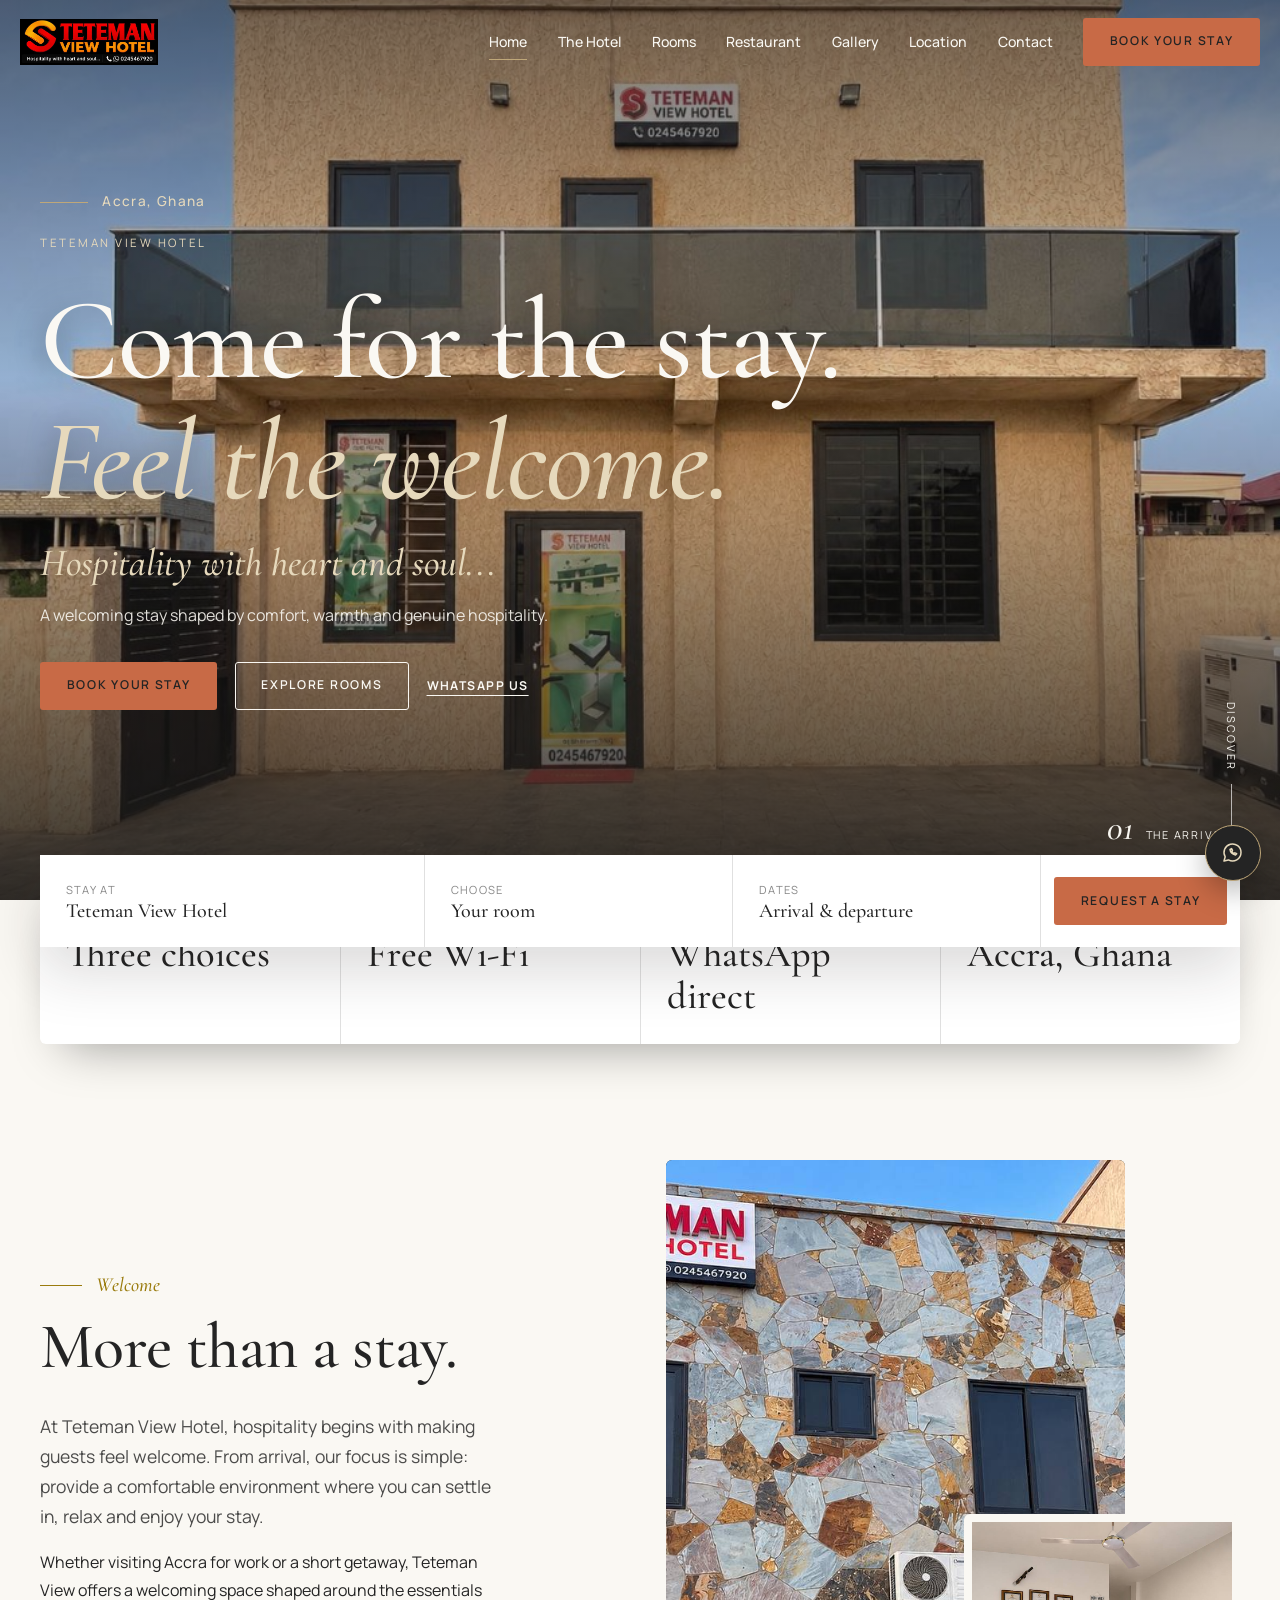
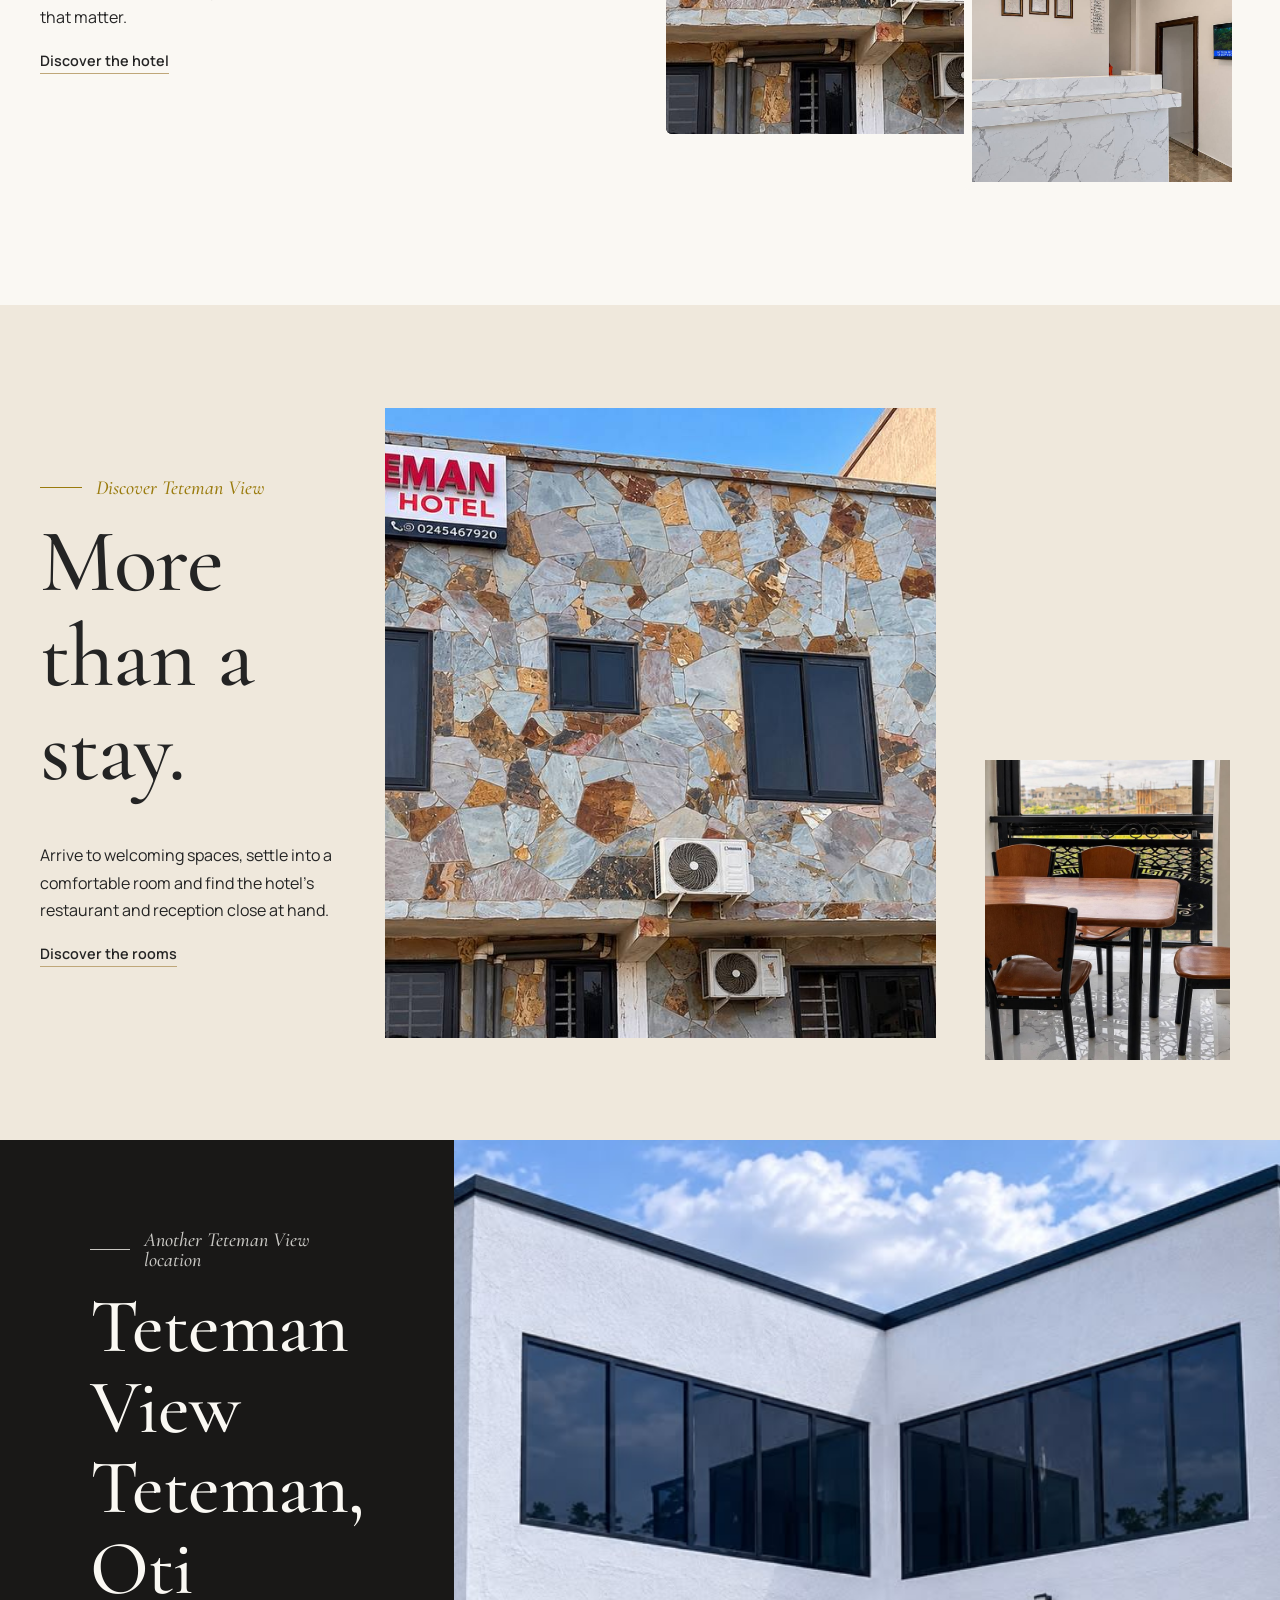
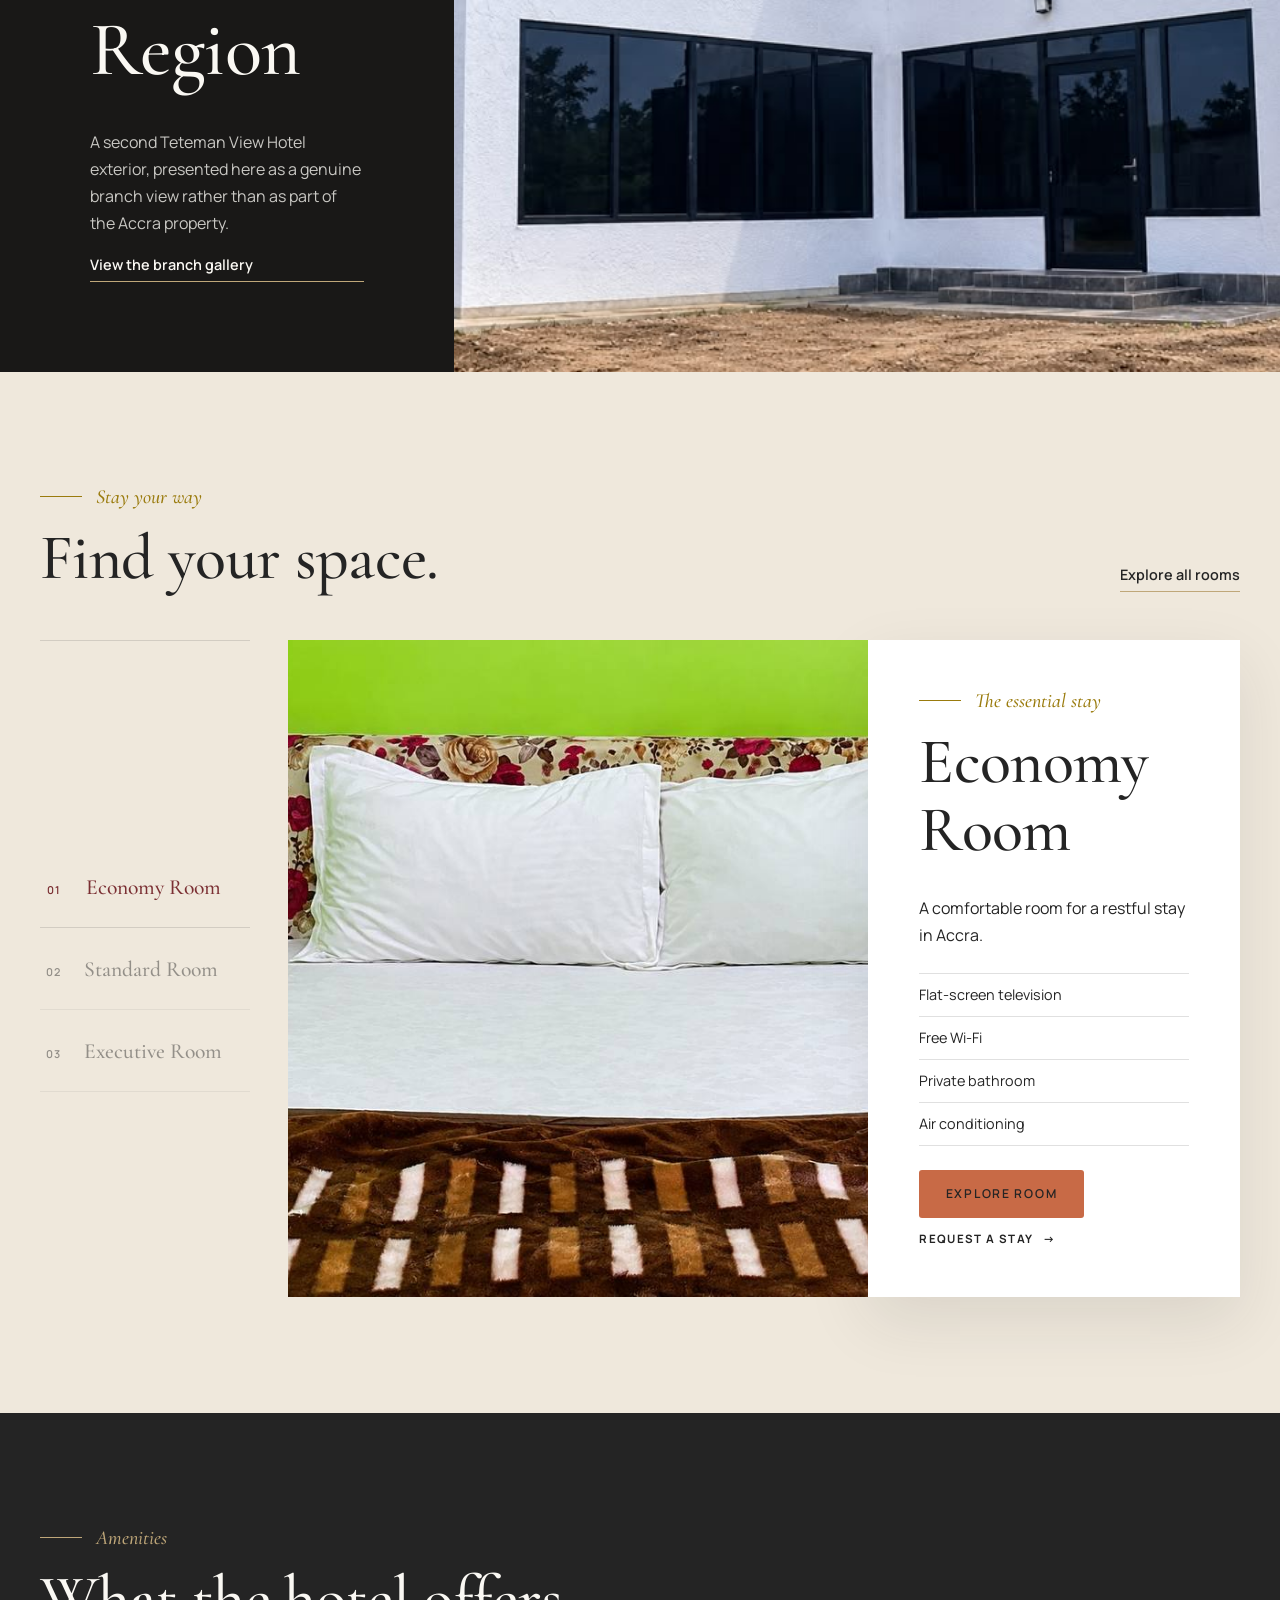
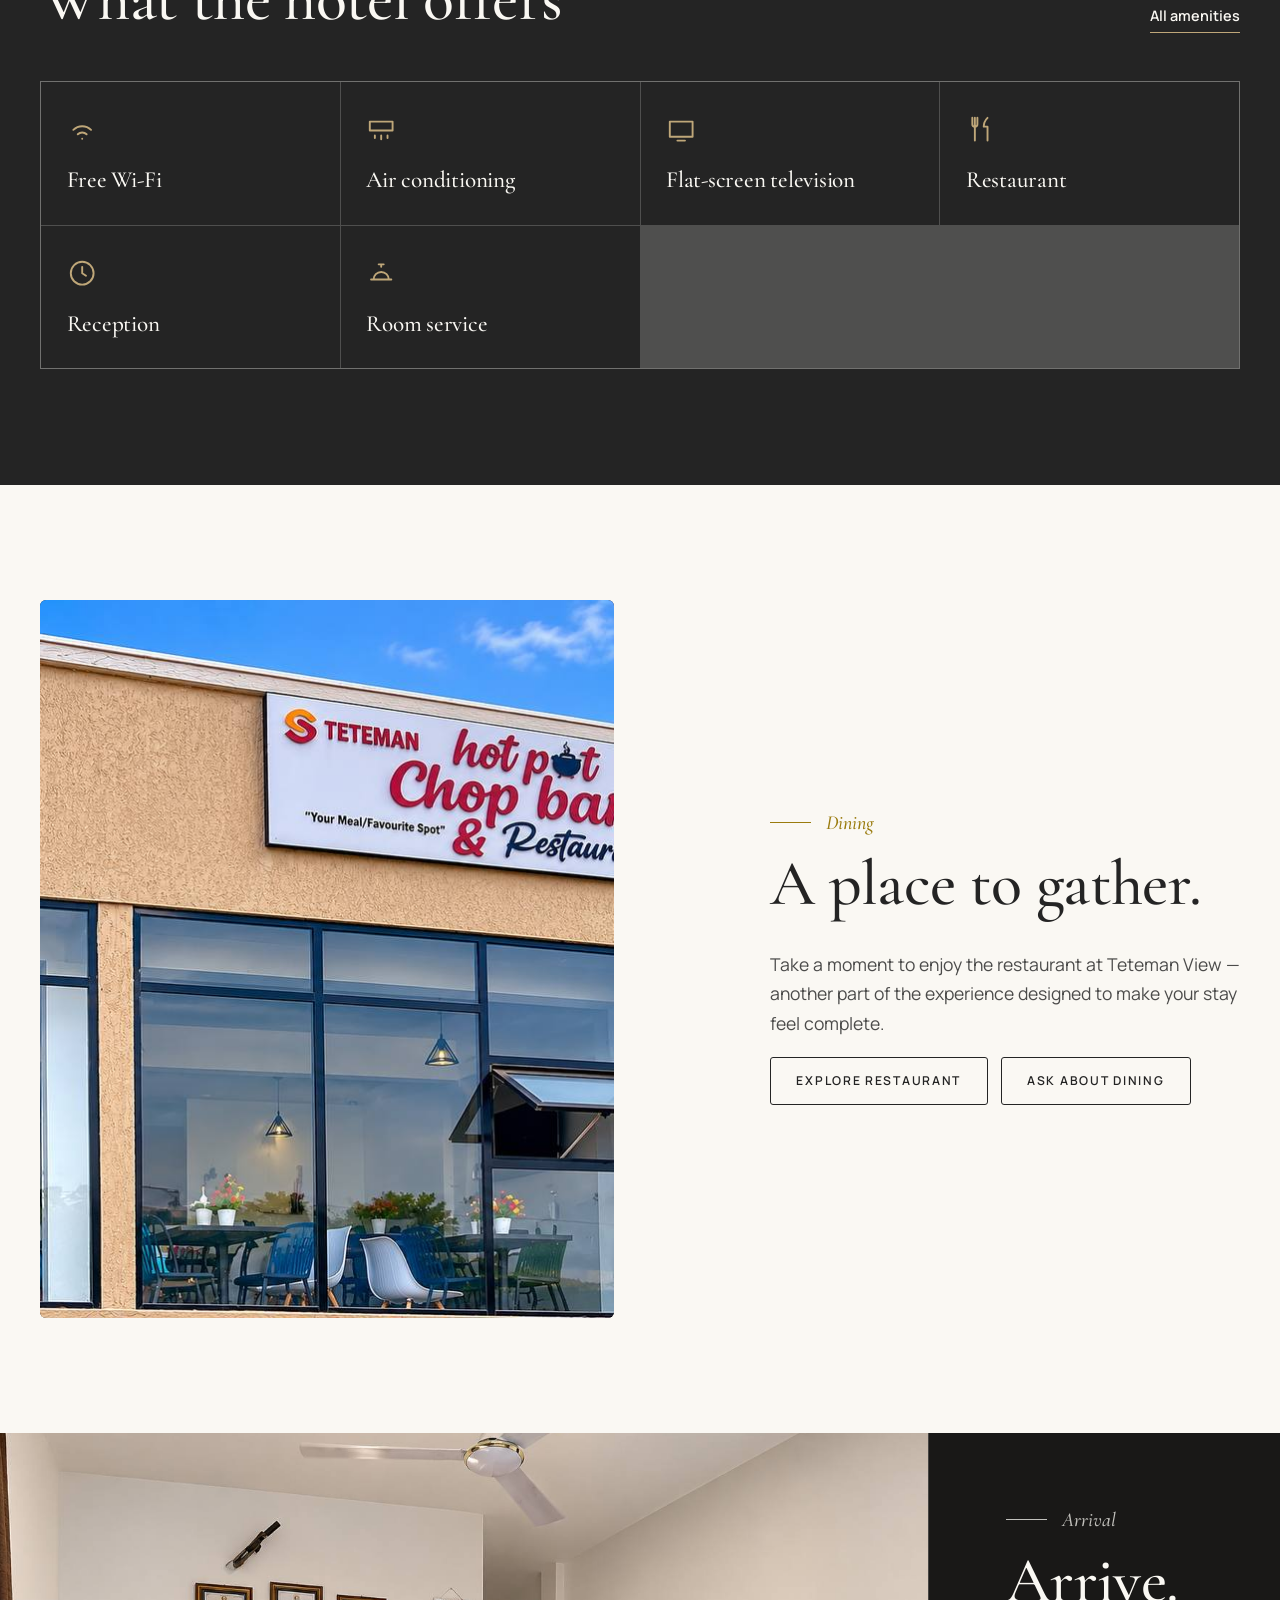
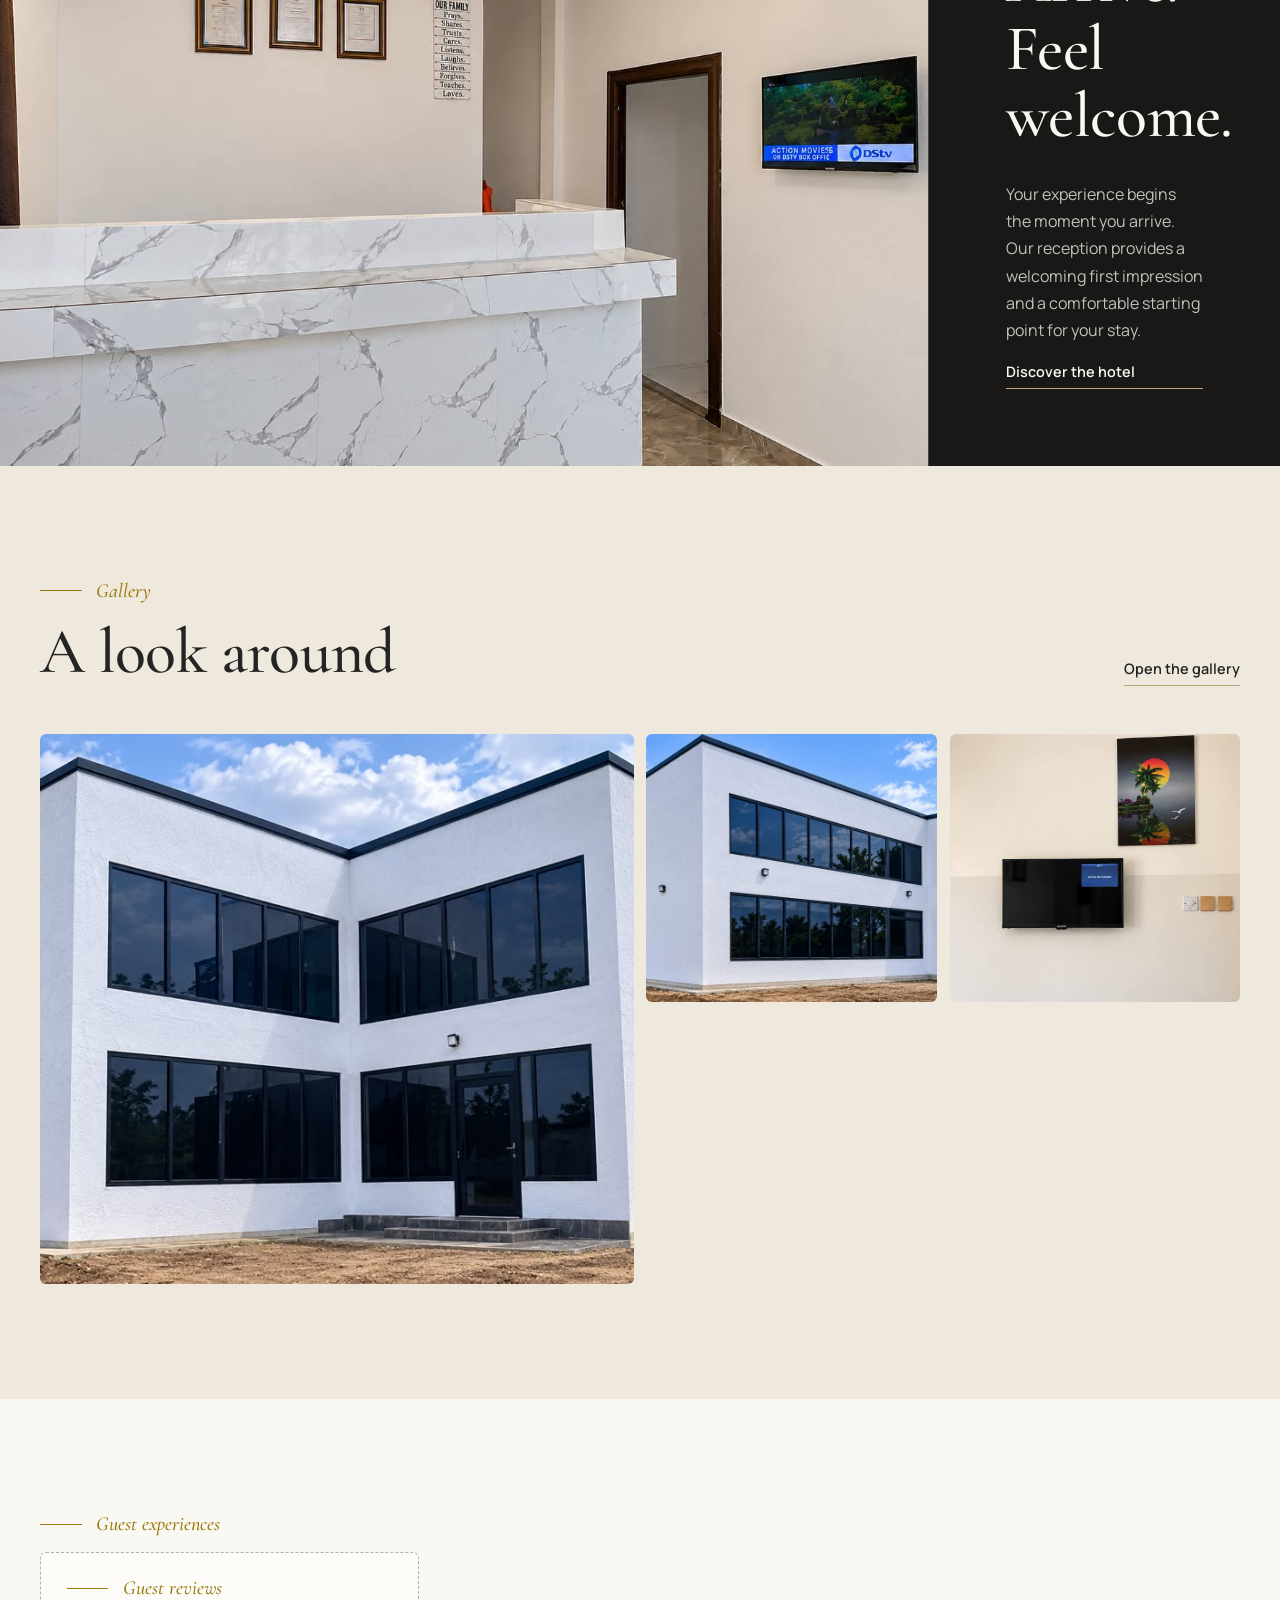
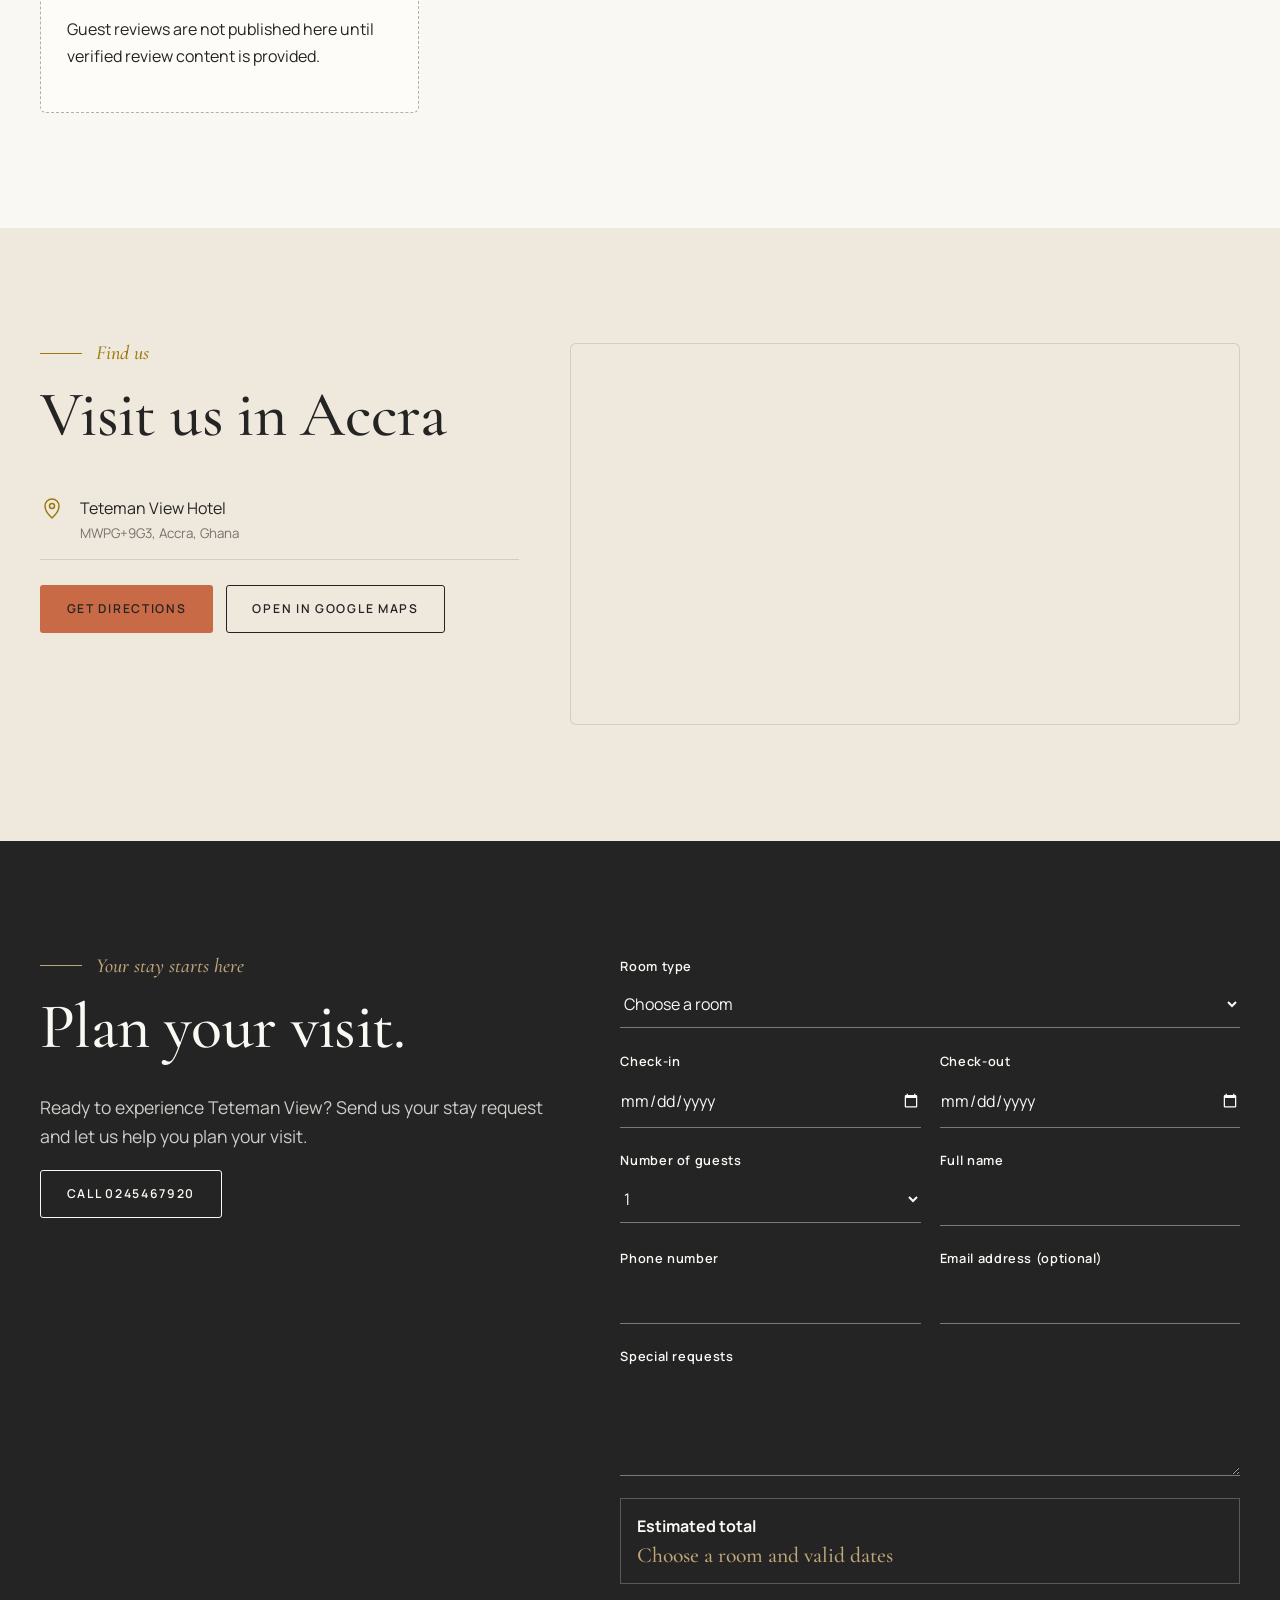
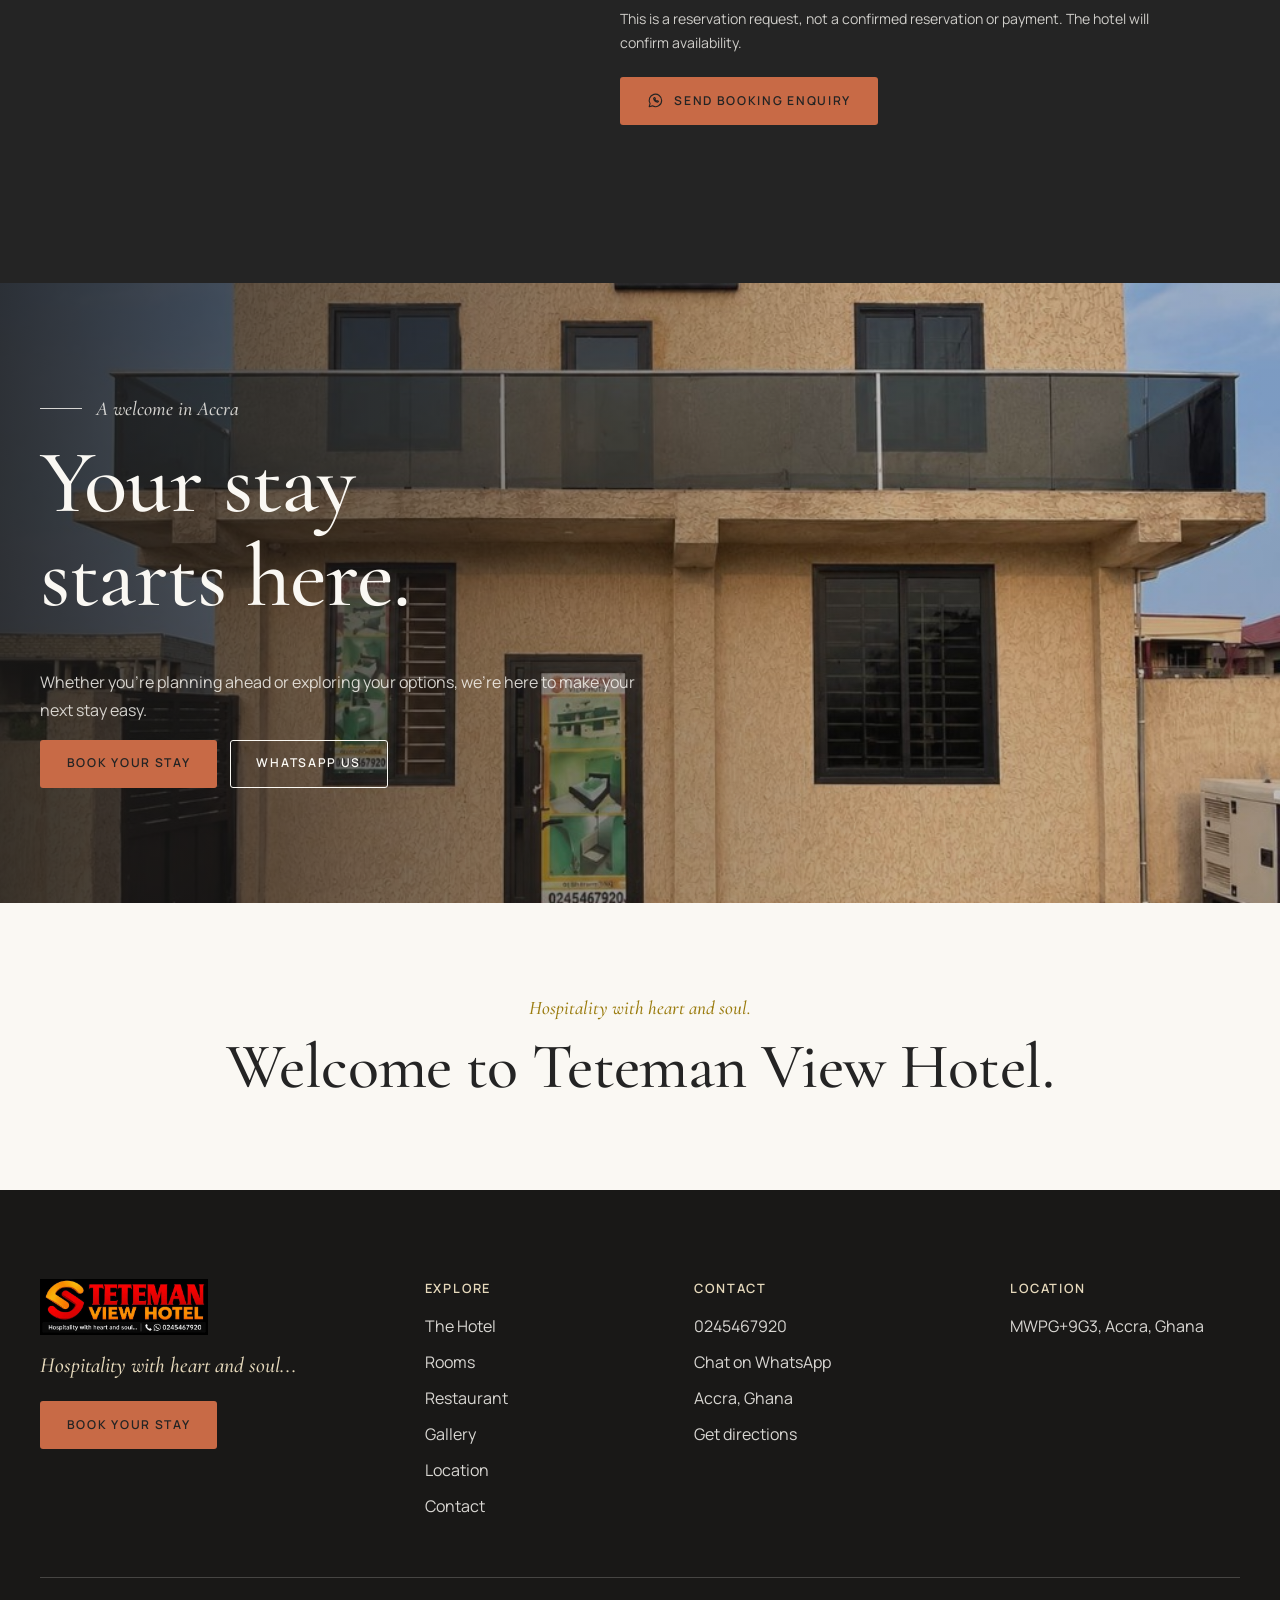
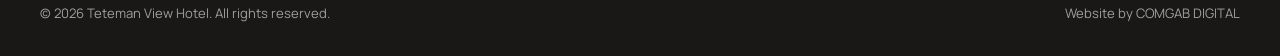
<file: index.html>
<!DOCTYPE html>
<html lang="en">
<head>
<meta charset="utf-8">
<meta name="viewport" content="width=device-width,initial-scale=1">
<title>Teteman View Hotel | Comfortable Hospitality in Accra</title>
<meta name="description" content="Discover Teteman View Hotel in Accra — a welcoming stay offering comfortable rooms, genuine hospitality, free Wi-Fi and convenient direct booking through phone or WhatsApp.">
<meta property="og:title" content="Teteman View Hotel | Comfortable Stay in Accra, Ghana">
<meta property="og:description" content="Hospitality with heart and soul... Rooms and dining in Accra.">
<meta property="og:type" content="website">
<meta property="og:image" content="images/hotel/hero.jpg">
<link rel="icon" href="images/logo/favicon.png">
<link rel="preconnect" href="https://fonts.googleapis.com"><link rel="preconnect" href="https://fonts.gstatic.com" crossorigin>
<link rel="stylesheet" href="https://fonts.googleapis.com/css2?family=Cormorant+Garamond:ital,wght@0,500;0,600;1,500&family=Manrope:wght@400;500;600;700&display=swap">
<link rel="stylesheet" href="css/style.css">
<link rel="stylesheet" href="css/responsive.css">
<script type="application/ld+json">{"@context":"https://schema.org","@type":"Hotel","name":"Teteman View Hotel","slogan":"Hospitality with heart and soul...","telephone":"+233245467920","address":{"@type":"PostalAddress","streetAddress":"MWPG+9G3","addressLocality":"Accra","addressCountry":"GH"}}</script>
</head>
<body>
<a class="skip" href="#main">Skip to content</a>
<header id="site-header"></header>

<main id="main">
  <section class="hero">
    <div class="hero__slides" aria-hidden="true">
      <div class="hero__slide is-active media" data-src="images/hotel/hero.jpg" data-alt="Teteman View Hotel entrance exterior" data-eager></div>
      <div class="hero__slide media" data-src="images/hotel/exterior.jpg" data-alt="Teteman View Hotel exterior" data-eager></div>
      <div class="hero__slide media" data-src="images/hotel/reception-2.jpg" data-alt="Teteman View Hotel reception" data-eager></div>
      <div class="hero__slide media" data-src="images/rooms/executive-1.jpg" data-alt="Executive room at Teteman View Hotel" data-eager></div>
      <div class="hero__slide media" data-src="images/dining/restaurant-2.jpg" data-alt="Teteman View Hotel restaurant" data-eager></div>
    </div>
    <div class="hero__slide-copy" aria-live="polite">
      <span class="hero__slide-number">01</span>
      <span class="hero__slide-name">The Arrival</span>
    </div>
    <div class="hero__controls" aria-label="Hero photographs">
      <button type="button" class="hero__dot is-active" data-slide="0" aria-label="Show hotel entrance"></button>
      <button type="button" class="hero__dot" data-slide="1" aria-label="Show hotel exterior"></button>
      <button type="button" class="hero__dot" data-slide="2" aria-label="Show reception"></button>
      <button type="button" class="hero__dot" data-slide="3" aria-label="Show executive room"></button>
      <button type="button" class="hero__dot" data-slide="4" aria-label="Show restaurant"></button>
    </div>
    <div class="hero__in">
      <p class="hero__loc">Accra, Ghana</p>
      <p class="hero__edition">Teteman View Hotel</p>
      <h1><span>Come for the stay.</span><span>Feel the welcome.</span></h1>
      <p class="hero__tag">Hospitality with heart and soul...</p>
      <p class="hero__sub">A welcoming stay shaped by comfort, warmth and genuine hospitality.</p>
      <div class="hero__actions">
        <a class="btn btn--primary" href="#book">Book your stay</a>
        <a class="btn btn--ghost" href="rooms.html">Explore rooms</a>
        <a class="hero__direct" data-wa="Hello Teteman View Hotel, I'd like to ask about a stay.">WhatsApp us</a>
      </div>
    </div>
    <a class="hero__scroll" href="#welcome" aria-label="Discover the hotel"><span>Discover</span></a>
  </section>

  <section class="booking-bar" id="booking-bar" aria-label="Quick booking">
    <a class="booking-bar__item" href="#book"><small>Stay at</small><strong>Teteman View Hotel</strong></a>
    <a class="booking-bar__item" href="#book"><small>Choose</small><strong>Your room</strong></a>
    <a class="booking-bar__item" href="#book"><small>Dates</small><strong>Arrival & departure</strong></a>
    <a class="booking-bar__cta btn btn--primary" href="#book">Request a stay</a>
  </section>

  <section class="strip" aria-label="Hotel at a glance">
    <div class="wrap"><dl class="strip__in">
      <div><dt>Guest rooms</dt><dd>Three choices</dd></div>
      <div><dt>Connected stay</dt><dd>Free Wi-Fi</dd></div>
      <div><dt>Booking</dt><dd>WhatsApp direct</dd></div>
      <div><dt>Location</dt><dd>Accra, Ghana</dd></div>
    </dl></div>
  </section>

  <section class="sec" id="welcome">
    <div class="wrap split">
      <div class="split__txt reveal">
        <p class="kicker">Welcome</p>
        <h2>More than a stay.</h2>
        <p class="lead">At Teteman View Hotel, hospitality begins with making guests feel welcome. From arrival, our focus is simple: provide a comfortable environment where you can settle in, relax and enjoy your stay.</p>
        <p>Whether visiting Accra for work or a short getaway, Teteman View offers a welcoming space shaped around the essentials that matter.</p>
        <a class="link" href="about.html">Discover the hotel</a>
      </div>
      <div class="split__media duo reveal">
        <div class="frame"><div class="media" data-src="images/hotel/exterior.jpg" data-alt="Teteman View Hotel building"></div></div>
        <div class="frame"><div class="media" data-src="images/hotel/reception-2.jpg" data-alt="Reception desk at Teteman View Hotel"></div></div>
      </div>
    </div>
  </section>

  <section class="discover">
    <div class="discover__copy reveal">
      <p class="kicker">Discover Teteman View</p>
      <h2>More than a stay.</h2>
      <p>Arrive to welcoming spaces, settle into a comfortable room and find the hotel's restaurant and reception close at hand.</p>
      <a class="link" href="rooms.html">Discover the rooms</a>
    </div>
    <div class="discover__main reveal">
      <div class="media" data-src="images/hotel/exterior.jpg" data-alt="Teteman View Hotel exterior"></div>
    </div>
    <div class="discover__detail reveal">
      <div class="media" data-src="images/hotel/relaxation-1.jpg" data-alt="Table and chairs inside Teteman View Hotel"></div>
    </div>
  </section>

  <section class="branch">
    <div class="branch__copy reveal">
      <p class="kicker">Another Teteman View location</p>
      <h2>Teteman View<br>Teteman, Oti Region</h2>
      <p>A second Teteman View Hotel exterior, presented here as a genuine branch view rather than as part of the Accra property.</p>
      <a class="link" href="gallery.html">View the branch gallery</a>
    </div>
    <div class="branch__image reveal">
      <div class="media" data-src="images/branches/oti-1.jpg" data-alt="Teteman View Hotel branch exterior in the Oti Region"></div>
    </div>
  </section>

  <section class="sec sec--sand">
    <div class="wrap">
      <div class="head"><div><p class="kicker">Stay your way</p><h2>Find your space.</h2></div><a class="link" href="rooms.html">Explore all rooms</a></div>
      <div class="cards" data-rooms="cards"></div>
    </div>
  </section>

  <section class="sec sec--dark">
    <div class="wrap">
      <div class="head"><div><p class="kicker">Amenities</p><h2>What the hotel offers</h2></div><a class="link" href="amenities.html">All amenities</a></div>
      <div data-amenities="grid"></div>
    </div>
  </section>

  <section class="sec">
    <div class="wrap split split--rev">
      <div class="split__txt reveal">
        <p class="kicker">Dining</p>
        <h2>A place to gather.</h2>
        <p class="lead">Take a moment to enjoy the restaurant at Teteman View — another part of the experience designed to make your stay feel complete.</p>
        <div class="row"><a class="btn btn--ghost" href="dining.html">Explore restaurant</a><a class="btn btn--ghost" data-wa="Hello Teteman View Hotel, I'd like to ask about dining.">Ask about dining</a></div>
      </div>
      <div class="split__media reveal"><div class="frame"><div class="media" data-src="images/dining/restaurant-2.jpg" data-alt="The restaurant at Teteman View Hotel"></div></div></div>
    </div>
  </section>

  <section class="reception reveal">
    <div class="reception__media"><div class="media" data-src="images/hotel/reception-2.jpg" data-alt="Reception desk at Teteman View Hotel"></div></div>
    <div class="reception__copy">
      <p class="kicker">Arrival</p>
      <h2>Arrive. Feel welcome.</h2>
      <p>Your experience begins the moment you arrive. Our reception provides a welcoming first impression and a comfortable starting point for your stay.</p>
      <a class="link" href="contact.html">Discover the hotel</a>
    </div>
  </section>

  <section class="sec sec--sand">
    <div class="wrap">
      <div class="head"><div><p class="kicker">Gallery</p><h2>A look around</h2></div><a class="link" href="gallery.html">Open the gallery</a></div>
      <div class="mosaic" data-gallery="preview"></div>
    </div>
  </section>

  <section class="sec">
    <div class="wrap">
      <p class="kicker">Guest experiences</p>
      <div class="rev" data-reviews></div>
    </div>
  </section>

  <section class="sec sec--sand">
    <div class="wrap loc">
      <div class="reveal">
        <p class="kicker">Find us</p>
        <h2>Visit us in Accra</h2>
        <ul class="info">
          <li><svg class="ico" viewBox="0 0 24 24" aria-hidden="true"><path d="M12 21s7-6.2 7-12a7 7 0 0 0-14 0c0 5.8 7 12 7 12z"/><circle cx="12" cy="9" r="2.5"/></svg><div>Teteman View Hotel<small>MWPG+9G3, Accra, Ghana</small></div></li>
        </ul>
        <div class="row"><a class="btn btn--primary" data-dirs href="#">Get directions</a><a class="btn btn--ghost" data-maps href="#">Open in Google Maps</a></div>
      </div>
      <div class="map"><iframe title="Map showing Teteman View Hotel in Accra" loading="lazy" referrerpolicy="no-referrer-when-downgrade" src="https://maps.google.com/maps?q=MWPG%2B9G3%2C%20Accra%2C%20Ghana&z=16&output=embed"></iframe></div>
    </div>
  </section>

  <section class="sec sec--dark" id="book">
    <div class="wrap book">
      <div class="reveal">
        <p class="kicker">Your stay starts here</p>
        <h2>Plan your visit.</h2>
        <p class="lead">Ready to experience Teteman View? Send us your stay request and let us help you plan your visit.</p>
        <a class="btn btn--ghost" data-call href="#">Call 0245467920</a>
      </div>
      <div data-form="booking"></div>
    </div>
  </section>

  <section class="final-cta" aria-label="Final booking invitation">
    <div class="final-cta__media media" data-src="images/hotel/hero.jpg" data-alt="Teteman View Hotel entrance" data-eager></div>
    <div class="final-cta__copy reveal">
      <p class="kicker">A welcome in Accra</p>
      <h2>Your stay starts here.</h2>
      <p>Whether you're planning ahead or exploring your options, we're here to make your next stay easy.</p>
      <div class="row"><a class="btn btn--primary" href="#book">Book your stay</a><a class="btn btn--ghost" data-wa="Hello Teteman View Hotel, I'd like to ask about a stay.">WhatsApp us</a></div>
    </div>
  </section>

  <section class="final-message">
    <p>Hospitality with heart and soul.</p>
    <h2>Welcome to Teteman View Hotel.</h2>
  </section>
</main>

<footer class="foot" id="site-footer"></footer>
<noscript><p class="noscript-note">Please enable JavaScript to view this site. Call us on 0245467920.</p></noscript>
<script src="js/data.js"></script>
<script src="js/icons.js"></script>
<script src="js/main.js"></script>
</body>
</html>
</file>
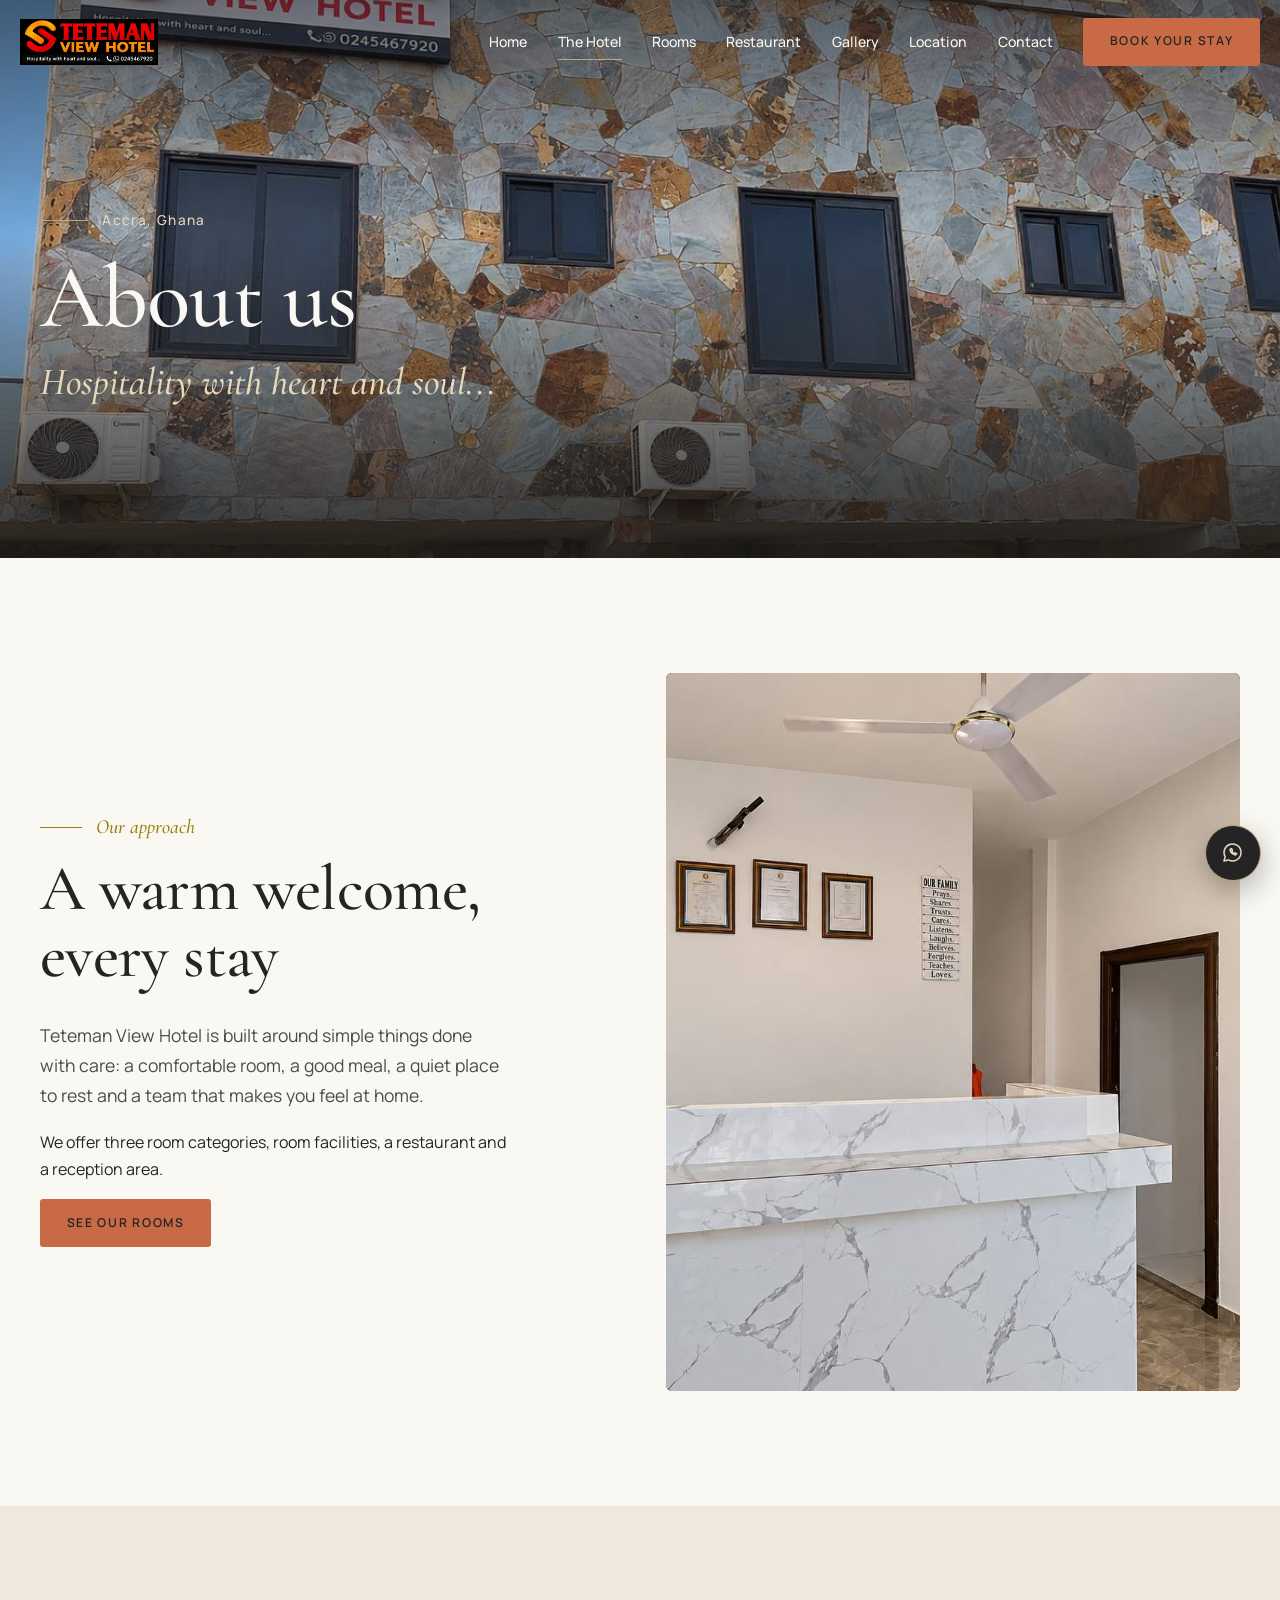
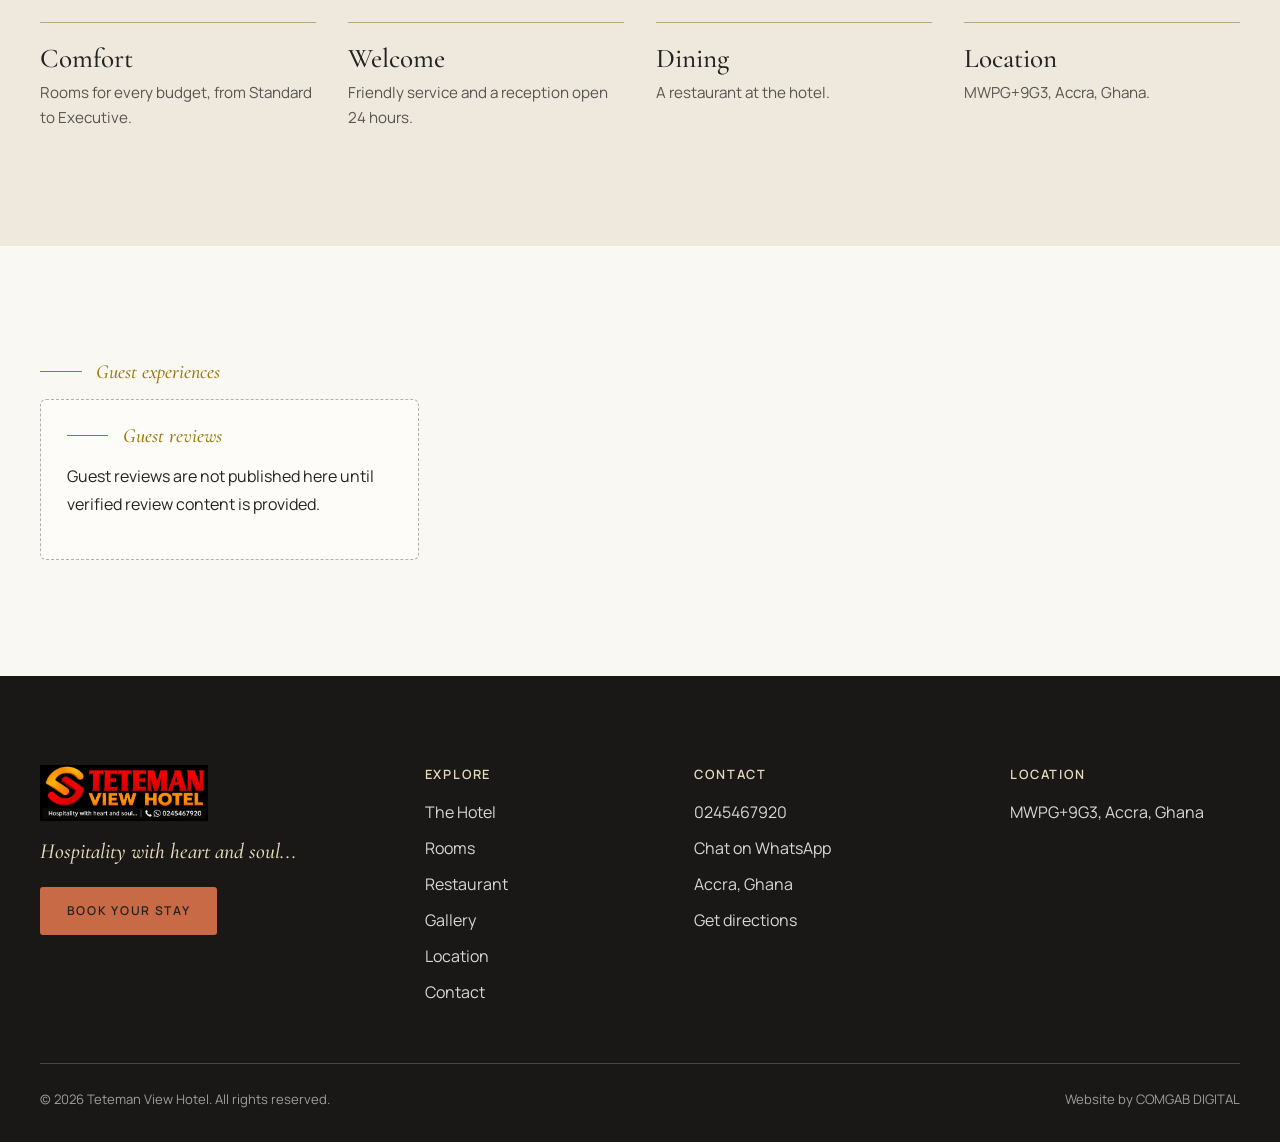
<file: about.html>
<!DOCTYPE html>
<html lang="en">
<head>
<meta charset="utf-8">
<meta name="viewport" content="width=device-width,initial-scale=1">
<title>About Teteman View Hotel | Hospitality with Heart and Soul</title>
<meta name="description" content="About Teteman View Hotel in Accra, Ghana: comfortable rooms, a restaurant and a warm welcome. Hospitality with heart and soul.">
<meta property="og:title" content="About Teteman View Hotel, Accra">
<meta property="og:description" content="Hospitality with heart and soul...">
<meta property="og:type" content="website">
<meta property="og:image" content="images/hotel/exterior.jpg">
<link rel="icon" href="images/logo/favicon.png">
<link rel="preconnect" href="https://fonts.googleapis.com"><link rel="preconnect" href="https://fonts.gstatic.com" crossorigin>
<link rel="stylesheet" href="https://fonts.googleapis.com/css2?family=Cormorant+Garamond:ital,wght@0,500;0,600;1,500&family=Manrope:wght@400;500;600;700&display=swap">
<link rel="stylesheet" href="css/style.css">
<link rel="stylesheet" href="css/responsive.css">
</head>
<body>
<a class="skip" href="#main">Skip to content</a>
<header id="site-header"></header>

<main id="main">
  <section class="hero hero--page">
    <div class="media" data-src="images/hotel/exterior.jpg" data-alt="Teteman View Hotel exterior" data-eager></div>
    <div class="hero__in">
      <p class="hero__loc">Accra, Ghana</p>
      <h1>About us</h1>
      <p class="hero__tag">Hospitality with heart and soul...</p>
    </div>
  </section>

  <section class="sec">
    <div class="wrap split">
      <div class="split__txt reveal">
        <p class="kicker">Our approach</p>
        <h2>A warm welcome, every stay</h2>
        <p class="lead">Teteman View Hotel is built around simple things done with care: a comfortable room, a good meal, a quiet place to rest and a team that makes you feel at home.</p>
        <p>We offer three room categories, room facilities, a restaurant and a reception area.</p>
        <a class="btn btn--primary" href="rooms.html">See our rooms</a>
      </div>
      <div class="split__media reveal"><div class="frame"><div class="media" data-src="images/hotel/reception-2.jpg" data-alt="Reception desk at Teteman View Hotel"></div></div></div>
    </div>
  </section>

  <section class="sec sec--sand">
    <div class="wrap">
      <dl class="vals">
        <div class="reveal"><dt>Comfort</dt><dd>Rooms for every budget, from Standard to Executive.</dd></div>
        <div class="reveal"><dt>Welcome</dt><dd>Friendly service and a reception open 24 hours.</dd></div>
        <div class="reveal"><dt>Dining</dt><dd>A restaurant at the hotel.</dd></div>
        <div class="reveal"><dt>Location</dt><dd>MWPG+9G3, Accra, Ghana.</dd></div>
      </dl>
    </div>
  </section>

  <section class="sec">
    <div class="wrap">
      <p class="kicker">Guest experiences</p>
      <div class="rev" data-reviews></div>
    </div>
  </section>
</main>

<footer class="foot" id="site-footer"></footer>
<noscript><p class="noscript-note">Please enable JavaScript to view this site. Call us on 0245467920.</p></noscript>
<script src="js/data.js"></script>
<script src="js/icons.js"></script>
<script src="js/main.js"></script>
</body>
</html>
</file>
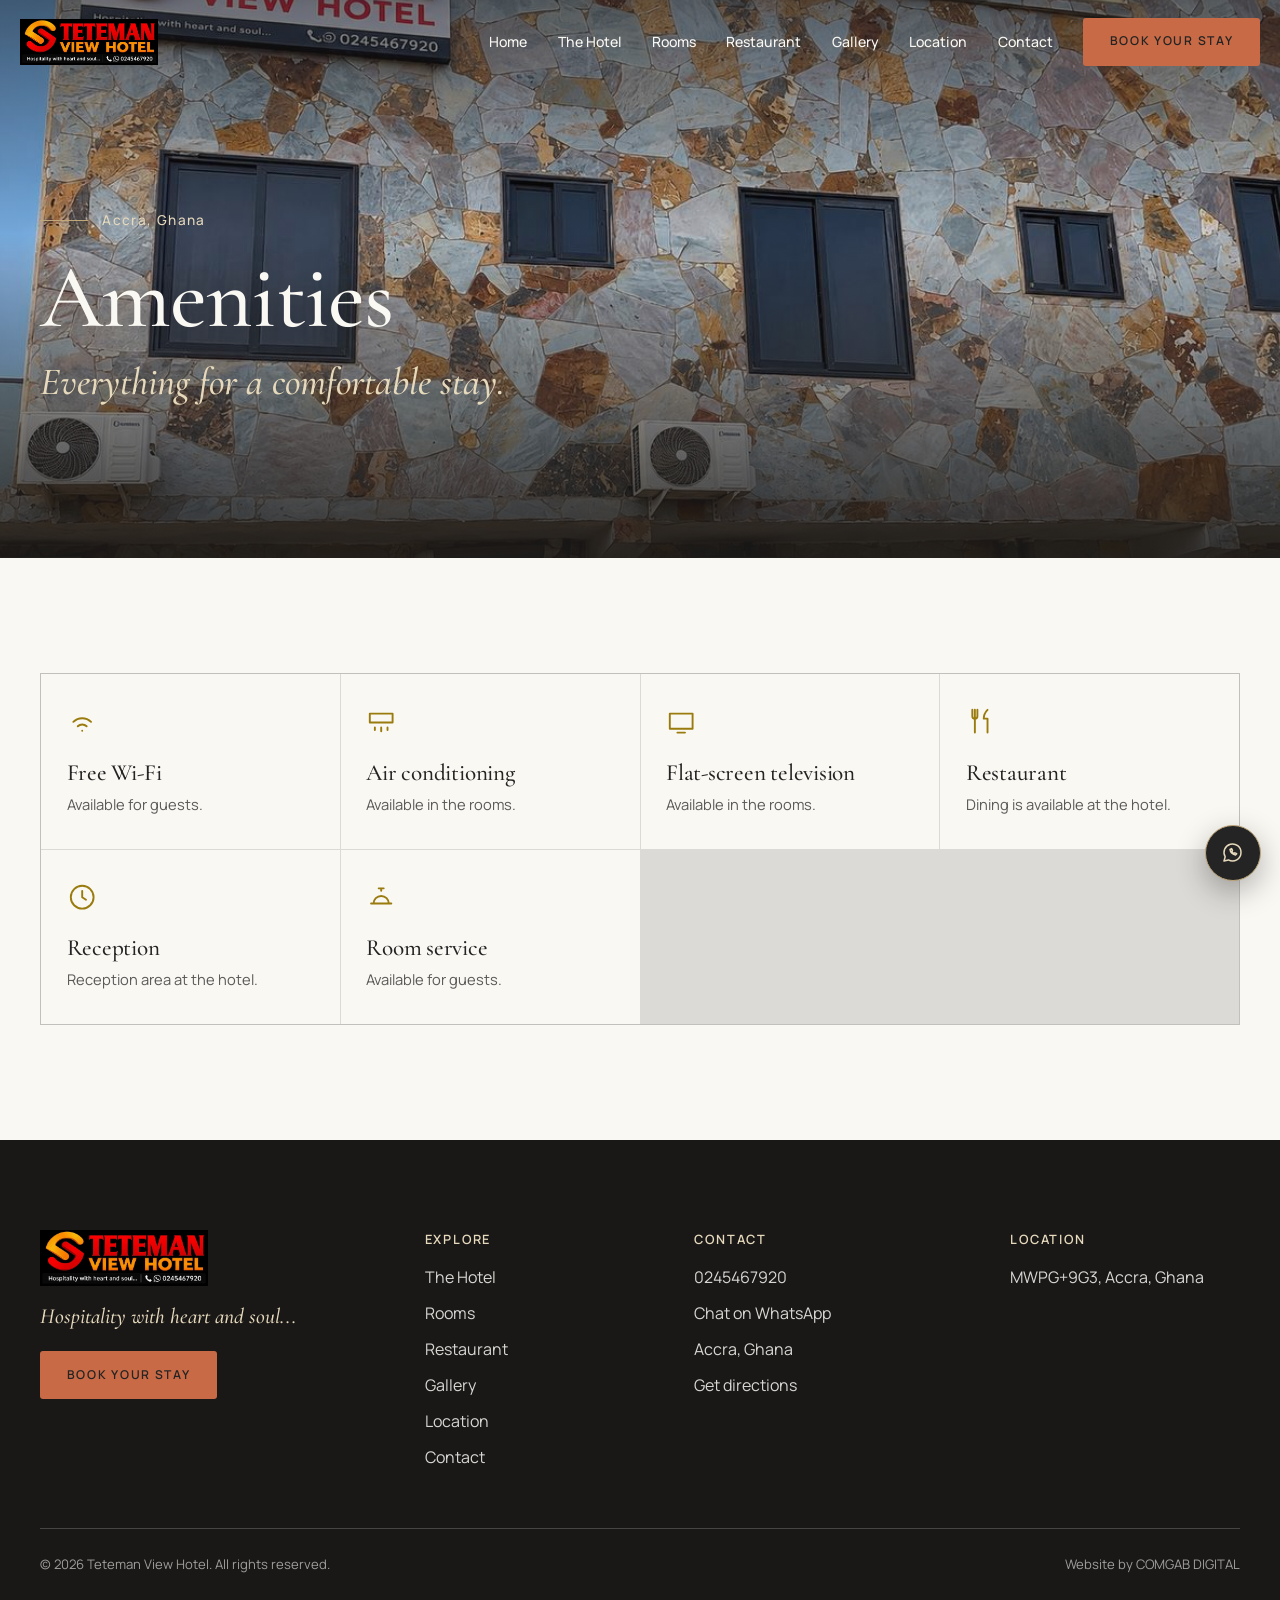
<file: amenities.html>
<!DOCTYPE html>
<html lang="en">
<head>
<meta charset="utf-8">
<meta name="viewport" content="width=device-width,initial-scale=1">
<title>Facilities | Teteman View Hotel, Accra</title>
<meta name="description" content="Confirmed room facilities, reception and restaurant at Teteman View Hotel in Accra.">
<meta property="og:title" content="Amenities | Teteman View Hotel, Accra">
<meta property="og:description" content="Comfortable room facilities, reception and restaurant.">
<meta property="og:type" content="website">
<meta property="og:image" content="images/hotel/exterior.jpg">
<link rel="icon" href="images/logo/favicon.png">
<link rel="preconnect" href="https://fonts.googleapis.com"><link rel="preconnect" href="https://fonts.gstatic.com" crossorigin>
<link rel="stylesheet" href="https://fonts.googleapis.com/css2?family=Cormorant+Garamond:ital,wght@0,500;0,600;1,500&family=Manrope:wght@400;500;600;700&display=swap">
<link rel="stylesheet" href="css/style.css">
<link rel="stylesheet" href="css/responsive.css">
</head>
<body>
<a class="skip" href="#main">Skip to content</a>
<header id="site-header"></header>

<main id="main">
  <section class="hero hero--page">
    <div class="media" data-src="images/hotel/exterior.jpg" data-alt="Teteman View Hotel exterior" data-eager></div>
    <div class="hero__in">
      <p class="hero__loc">Accra, Ghana</p>
      <h1>Amenities</h1>
      <p class="hero__tag">Everything for a comfortable stay.</p>
    </div>
  </section>

  <section class="sec">
    <div class="wrap"><div data-amenities="full"></div></div>
  </section>

</main>

<footer class="foot" id="site-footer"></footer>
<noscript><p class="noscript-note">Please enable JavaScript to view this site. Call us on 0245467920.</p></noscript>
<script src="js/data.js"></script>
<script src="js/icons.js"></script>
<script src="js/main.js"></script>
</body>
</html>
</file>
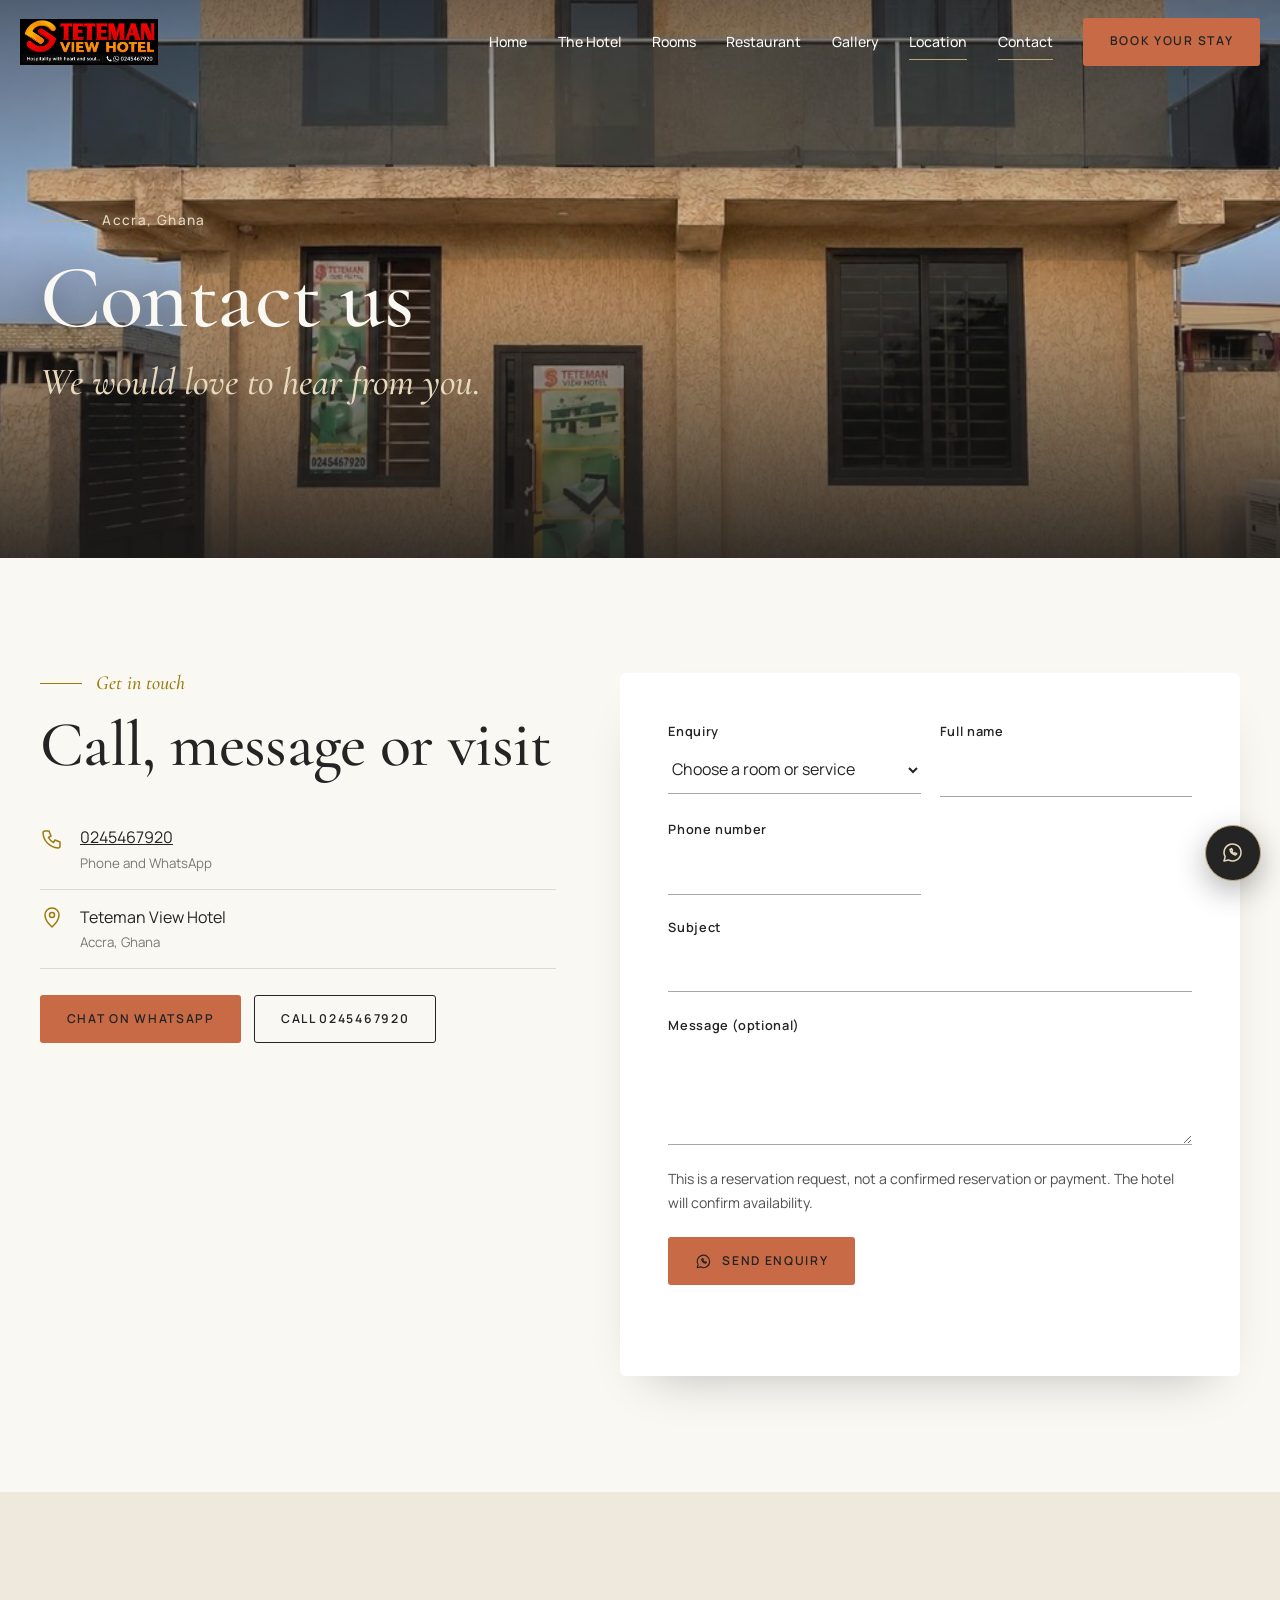
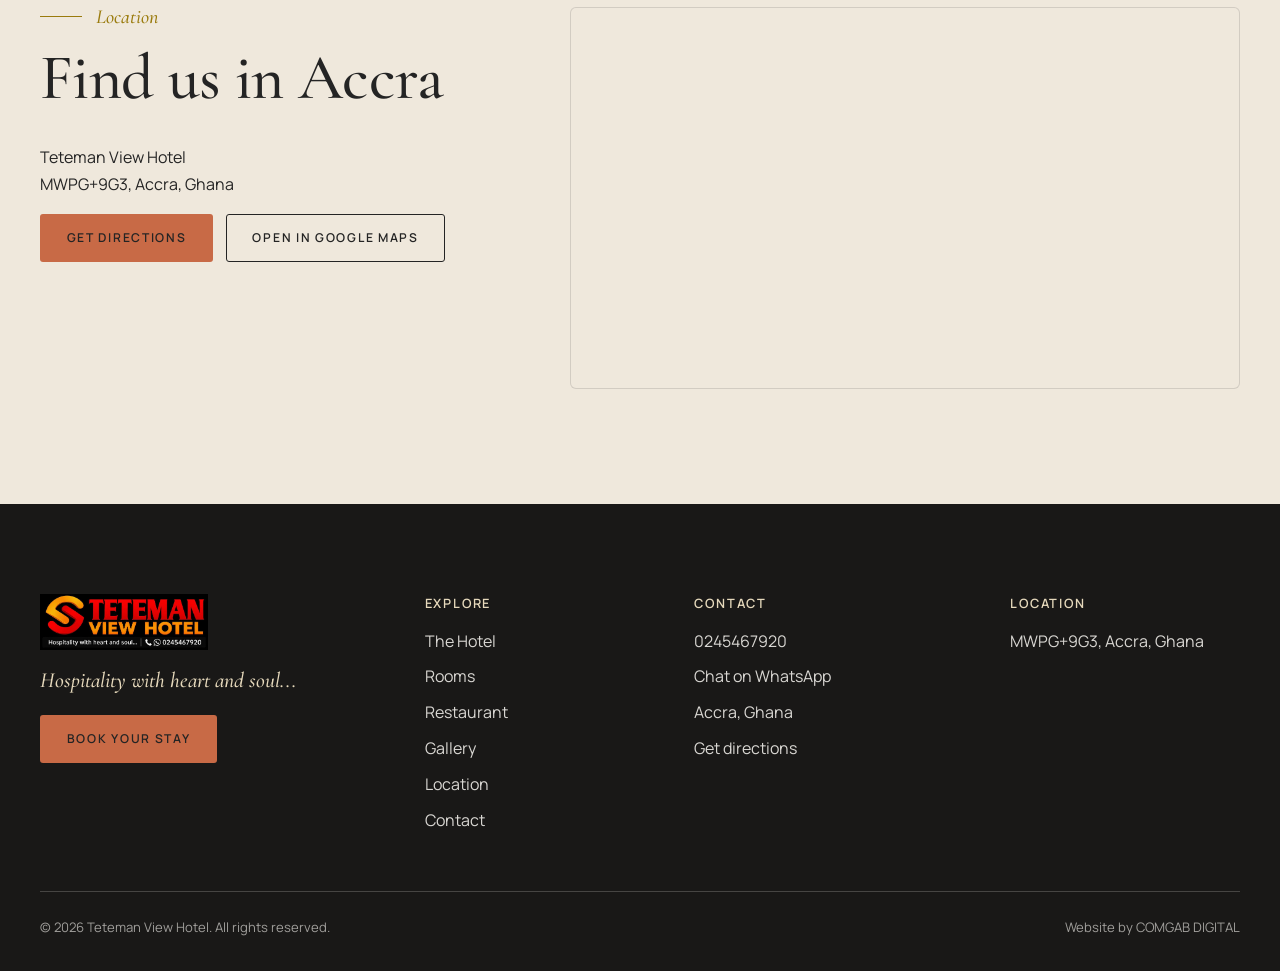
<file: contact.html>
<!DOCTYPE html>
<html lang="en">
<head>
<meta charset="utf-8">
<meta name="viewport" content="width=device-width,initial-scale=1">
<title>Contact Teteman View Hotel | Accra</title>
<meta name="description" content="Contact Teteman View Hotel in Accra, Ghana. Call 0245467920, message us on WhatsApp or get directions.">
<meta property="og:title" content="Contact Teteman View Hotel, Accra">
<meta property="og:description" content="Call, WhatsApp or visit us in Accra.">
<meta property="og:type" content="website">
<meta property="og:image" content="images/hotel/hero.jpg">
<link rel="icon" href="images/logo/favicon.png">
<link rel="preconnect" href="https://fonts.googleapis.com"><link rel="preconnect" href="https://fonts.gstatic.com" crossorigin>
<link rel="stylesheet" href="https://fonts.googleapis.com/css2?family=Cormorant+Garamond:ital,wght@0,500;0,600;1,500&family=Manrope:wght@400;500;600;700&display=swap">
<link rel="stylesheet" href="css/style.css">
<link rel="stylesheet" href="css/responsive.css">
</head>
<body>
<a class="skip" href="#main">Skip to content</a>
<header id="site-header"></header>

<main id="main">
  <section class="hero hero--page">
    <div class="media" data-src="images/hotel/hero.jpg" data-alt="Teteman View Hotel" data-eager></div>
    <div class="hero__in">
      <p class="hero__loc">Accra, Ghana</p>
      <h1>Contact us</h1>
      <p class="hero__tag">We would love to hear from you.</p>
    </div>
  </section>

  <section class="sec">
    <div class="wrap book">
      <div class="reveal">
        <p class="kicker">Get in touch</p>
        <h2>Call, message or visit</h2>
        <ul class="info">
          <li><svg class="ico" viewBox="0 0 24 24" aria-hidden="true"><path d="M5 4h4l2 5-2.5 1.5a11 11 0 0 0 5 5L15 13l5 2v4a2 2 0 0 1-2 2A16 16 0 0 1 3 6a2 2 0 0 1 2-2z"/></svg><div><a href="tel:+233245467920">0245467920</a><small>Phone and WhatsApp</small></div></li>
          <li><svg class="ico" viewBox="0 0 24 24" aria-hidden="true"><path d="M12 21s7-6.2 7-12a7 7 0 0 0-14 0c0 5.8 7 12 7 12z"/><circle cx="12" cy="9" r="2.5"/></svg><div>Teteman View Hotel<small>Accra, Ghana</small></div></li>
        </ul>
        <div class="row"><a class="btn btn--primary" data-wa="Hello Teteman View Hotel, I'd like to make an enquiry." href="#">Chat on WhatsApp</a><a class="btn btn--ghost" data-call href="#">Call 0245467920</a></div>
      </div>
      <div class="pane reveal"><div data-form="contact"></div></div>
    </div>
  </section>

  <section class="sec sec--sand">
    <div class="wrap loc">
      <div class="reveal">
        <p class="kicker">Location</p>
        <h2>Find us in Accra</h2>
        <p>Teteman View Hotel<br>MWPG+9G3, Accra, Ghana</p>
        <div class="row"><a class="btn btn--primary" data-dirs href="#">Get directions</a><a class="btn btn--ghost" data-maps href="#">Open in Google Maps</a></div>
      </div>
      <div class="map"><iframe title="Map showing Teteman View Hotel in Accra" loading="lazy" referrerpolicy="no-referrer-when-downgrade" src="https://maps.google.com/maps?q=MWPG%2B9G3%2C%20Accra%2C%20Ghana&z=16&output=embed"></iframe></div>
    </div>
  </section>
</main>

<footer class="foot" id="site-footer"></footer>
<noscript><p class="noscript-note">Please enable JavaScript to view this site. Call us on 0245467920.</p></noscript>
<script src="js/data.js"></script>
<script src="js/icons.js"></script>
<script src="js/main.js"></script>
</body>
</html>
</file>
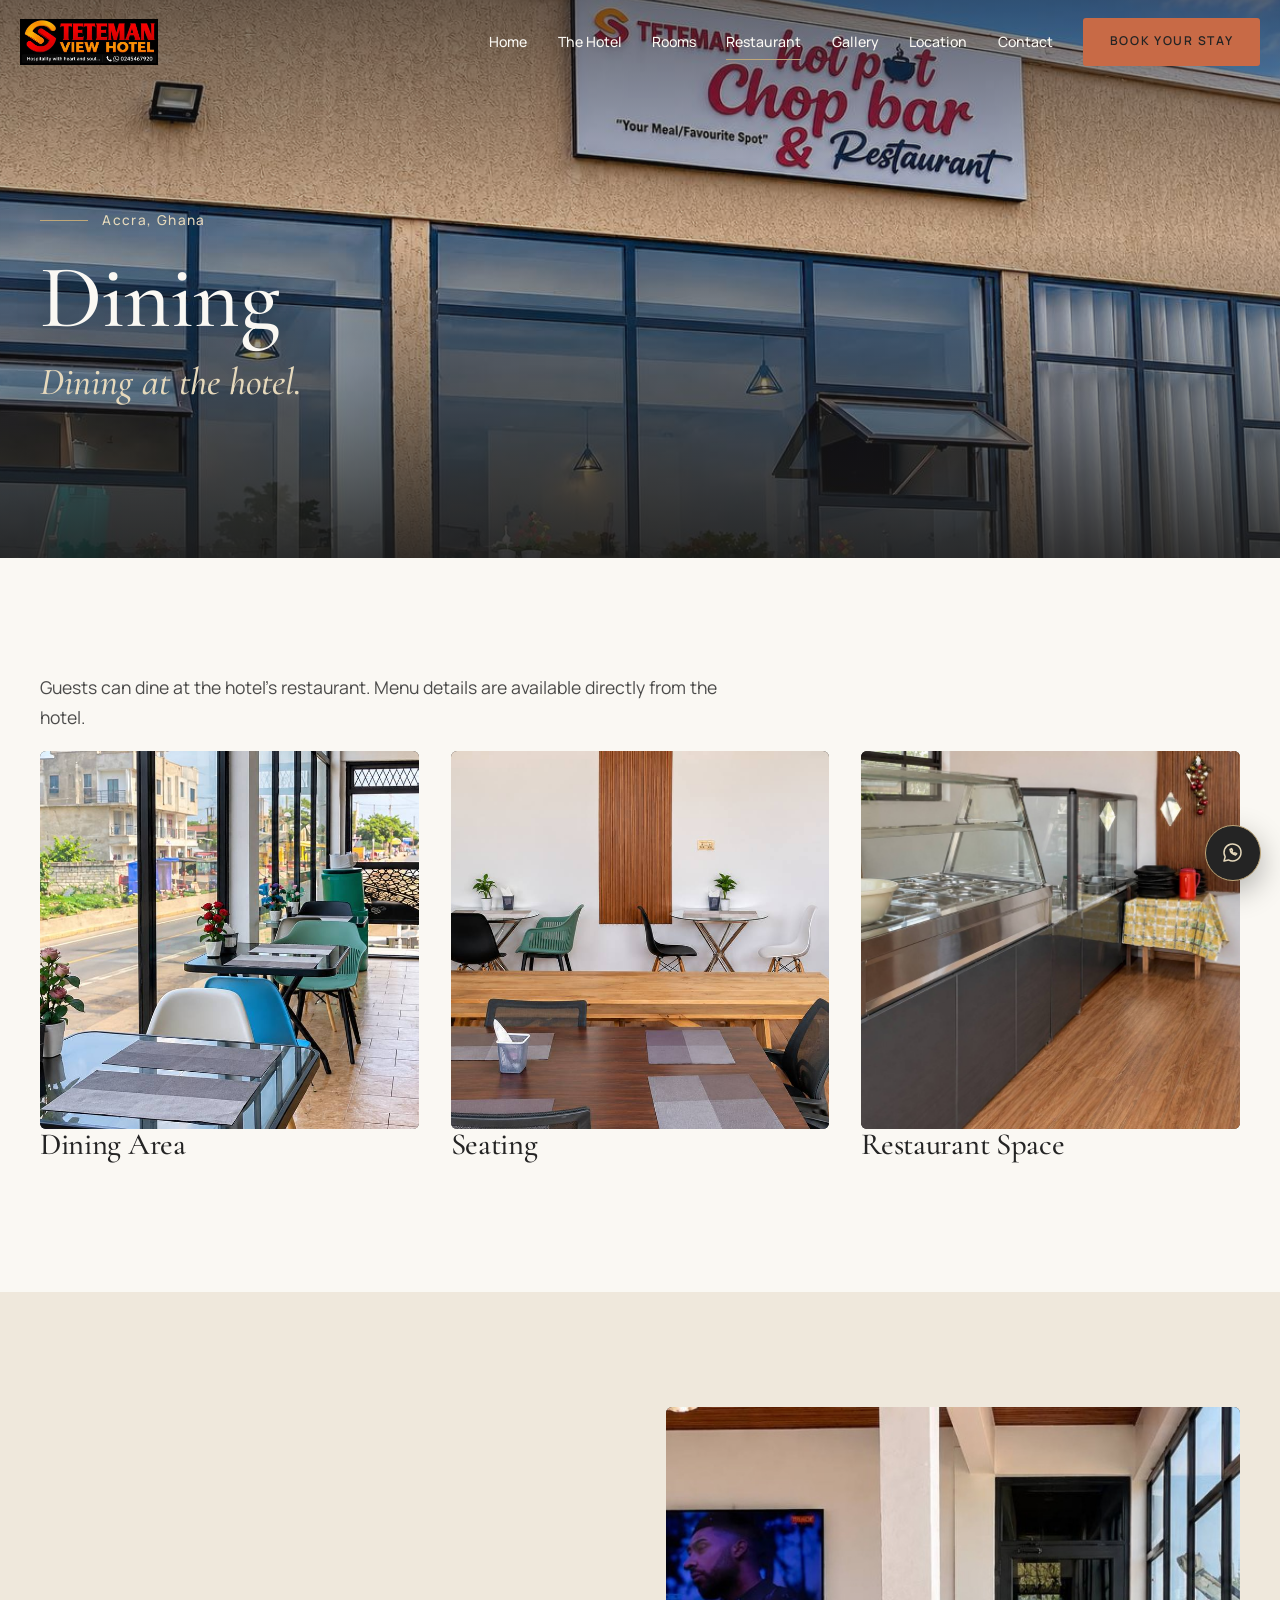
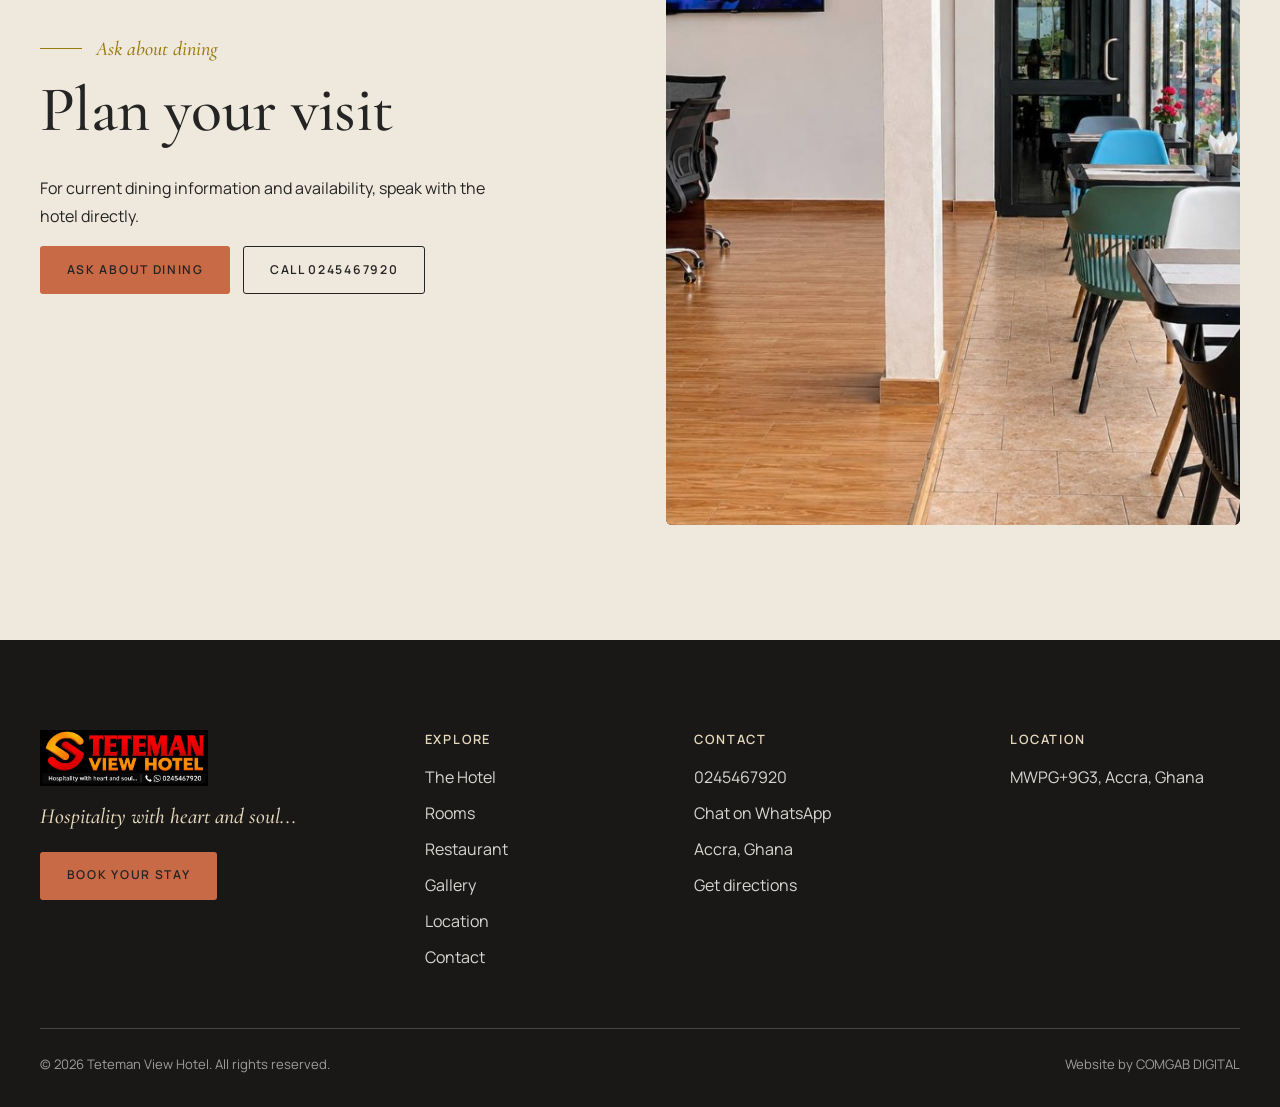
<file: dining.html>
<!DOCTYPE html>
<html lang="en">
<head>
<meta charset="utf-8">
<meta name="viewport" content="width=device-width,initial-scale=1">
<title>Restaurant | Teteman View Hotel, Accra</title>
<meta name="description" content="Visit the restaurant at Teteman View Hotel in Accra. Ask about dining on WhatsApp.">
<meta property="og:title" content="Dining | Teteman View Hotel, Accra">
<meta property="og:description" content="Restaurant dining at Teteman View Hotel.">
<meta property="og:type" content="website">
<meta property="og:image" content="images/dining/restaurant-2.jpg">
<link rel="icon" href="images/logo/favicon.png">
<link rel="preconnect" href="https://fonts.googleapis.com"><link rel="preconnect" href="https://fonts.gstatic.com" crossorigin>
<link rel="stylesheet" href="https://fonts.googleapis.com/css2?family=Cormorant+Garamond:ital,wght@0,500;0,600;1,500&family=Manrope:wght@400;500;600;700&display=swap">
<link rel="stylesheet" href="css/style.css">
<link rel="stylesheet" href="css/responsive.css">
</head>
<body>
<a class="skip" href="#main">Skip to content</a>
<header id="site-header"></header>

<main id="main">
  <section class="hero hero--page">
    <div class="media" data-src="images/dining/restaurant-2.jpg" data-alt="The restaurant at Teteman View Hotel" data-eager></div>
    <div class="hero__in">
      <p class="hero__loc">Accra, Ghana</p>
      <h1>Dining</h1>
      <p class="hero__tag">Dining at the hotel.</p>
    </div>
  </section>

  <section class="sec">
    <div class="wrap">
      <p class="lead">Guests can dine at the hotel's restaurant. Menu details are available directly from the hotel.</p>
      <div class="trio">
        <article class="reveal"><div class="frame"><div class="media" data-src="images/dining/restaurant-3.jpg" data-alt="Restaurant dining area"></div></div><h3>Dining Area</h3></article>
        <article class="reveal"><div class="frame"><div class="media" data-src="images/dining/restaurant-4.jpg" data-alt="Restaurant seating"></div></div><h3>Seating</h3></article>
        <article class="reveal"><div class="frame"><div class="media" data-src="images/dining/restaurant-6.jpg" data-alt="Restaurant serving area"></div></div><h3>Restaurant Space</h3></article>
      </div>
    </div>
  </section>

  <section class="sec sec--sand" id="enquire">
    <div class="wrap split">
      <div class="split__txt reveal">
        <p class="kicker">Ask about dining</p>
        <h2>Plan your visit</h2>
        <p>For current dining information and availability, speak with the hotel directly.</p>
        <div class="row"><a class="btn btn--primary" data-wa="Hello Teteman View Hotel, I'd like to ask about your restaurant.">Ask about dining</a><a class="btn btn--ghost" data-call href="#">Call 0245467920</a></div>
      </div>
      <div class="split__media reveal"><div class="frame"><div class="media" data-src="images/dining/restaurant-5.jpg" data-alt="Restaurant interior at Teteman View Hotel"></div></div></div>
    </div>
  </section>
</main>

<footer class="foot" id="site-footer"></footer>
<noscript><p class="noscript-note">Please enable JavaScript to view this site. Call us on 0245467920.</p></noscript>
<script src="js/data.js"></script>
<script src="js/icons.js"></script>
<script src="js/main.js"></script>
</body>
</html>
</file>
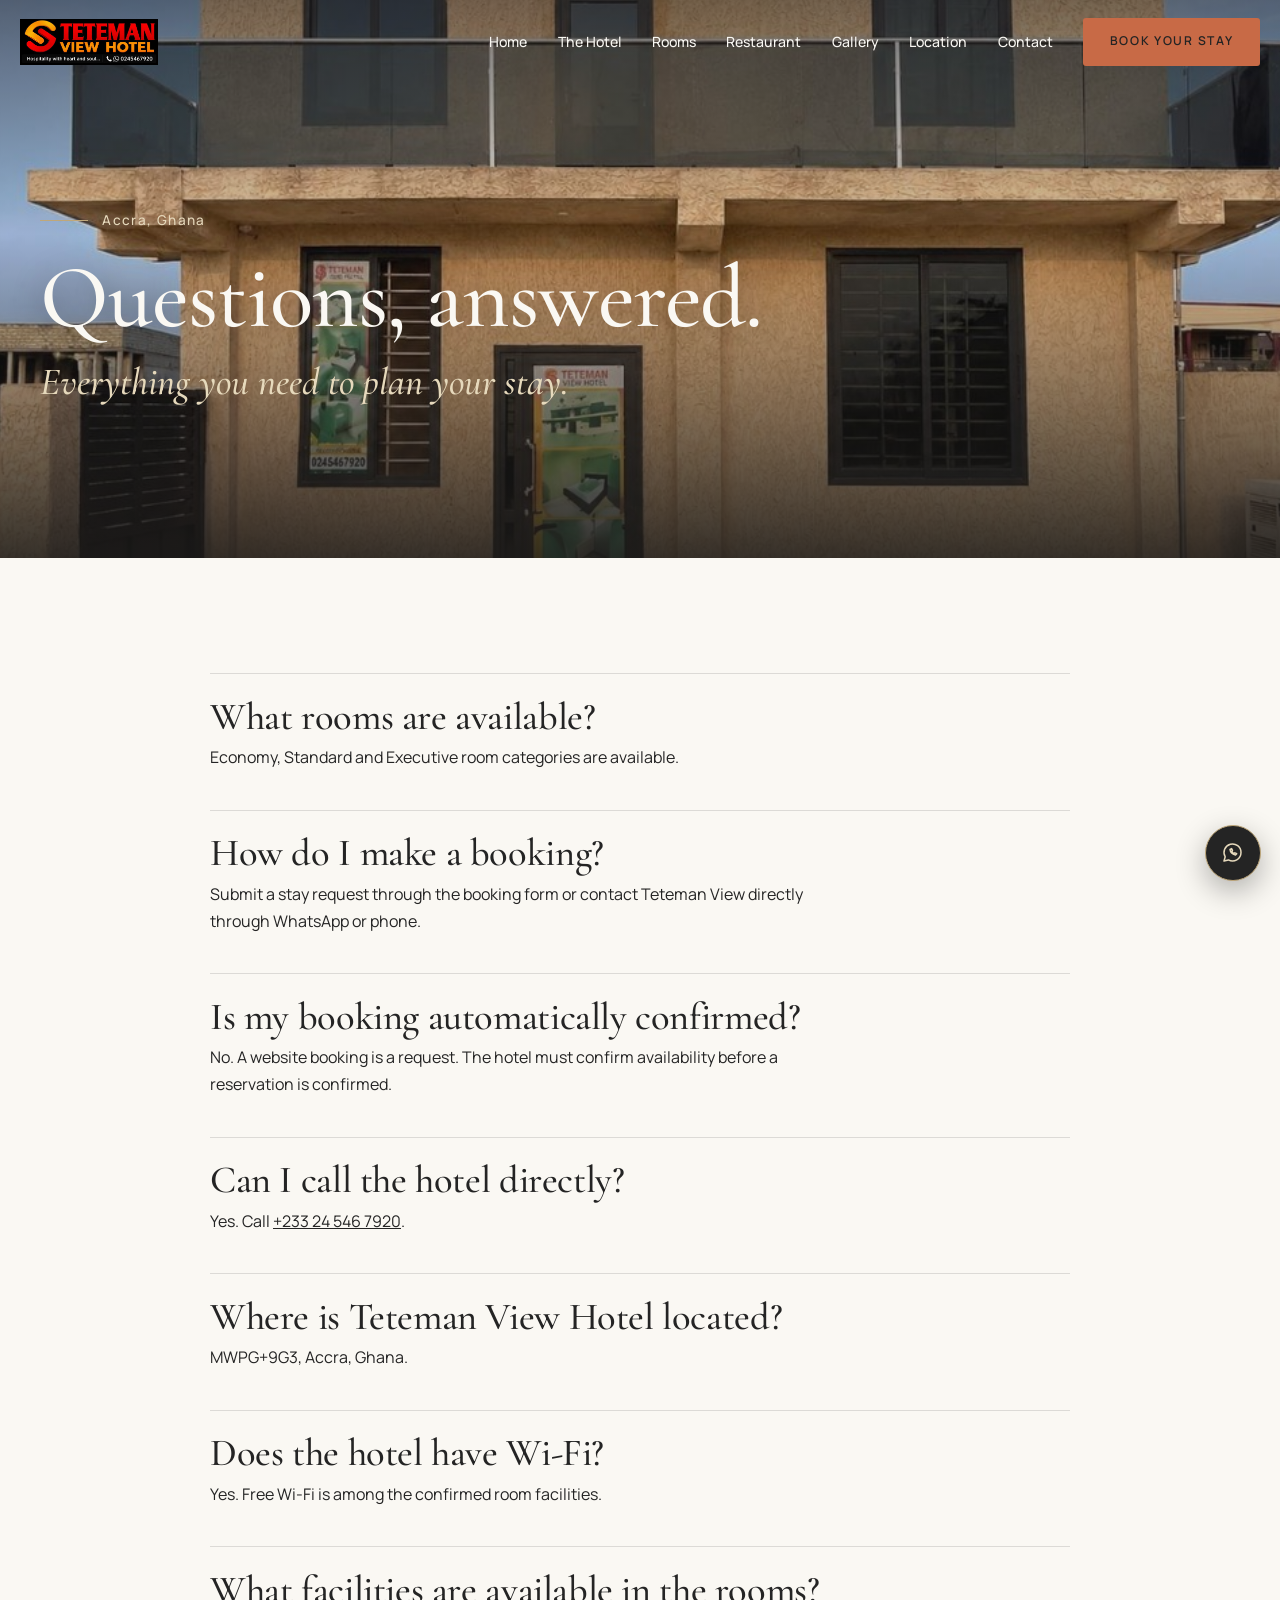
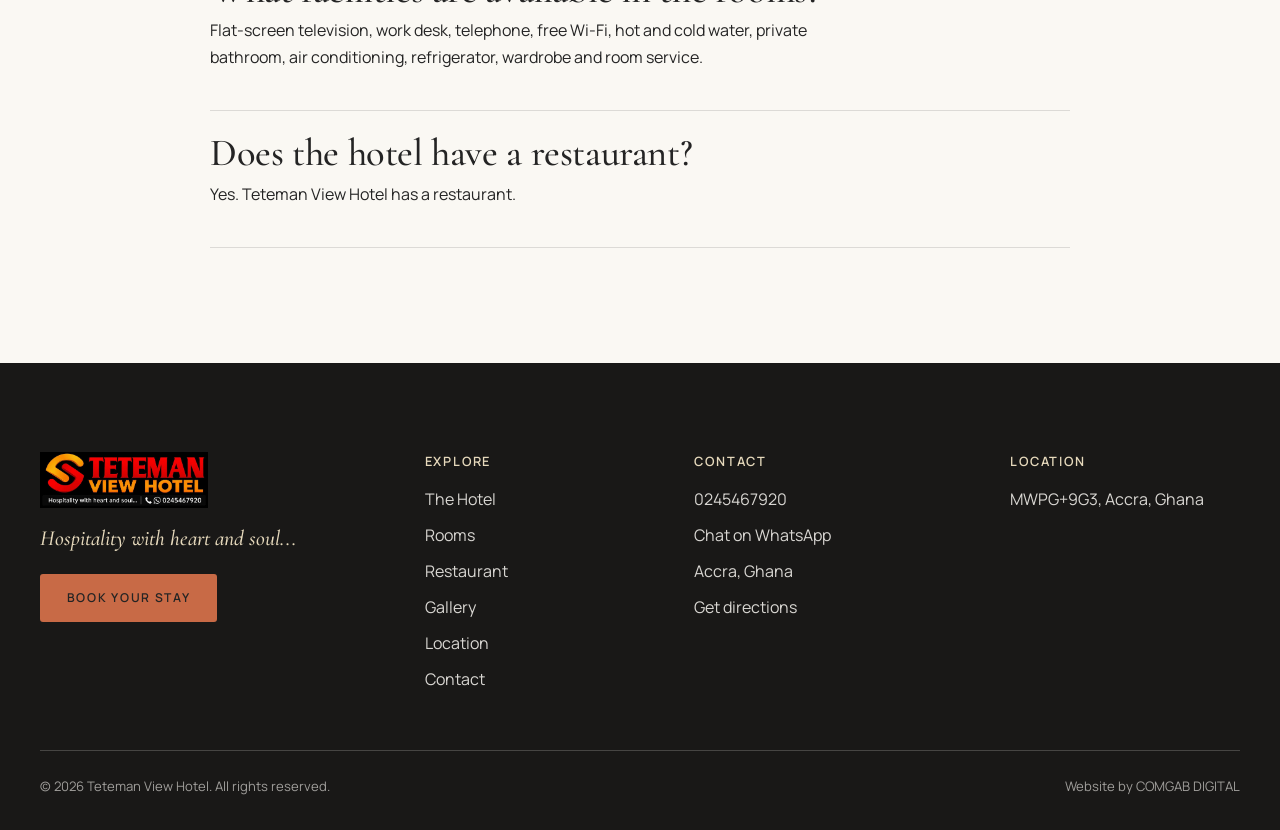
<file: faq.html>
<!DOCTYPE html>
<html lang="en">
<head>
  <meta charset="utf-8">
  <meta name="viewport" content="width=device-width,initial-scale=1">
  <title>Frequently Asked Questions | Teteman View Hotel</title>
  <meta name="description" content="Answers to common questions about rooms, booking, location, Wi-Fi and restaurant facilities at Teteman View Hotel in Accra.">
  <link rel="icon" href="images/logo/favicon.png">
  <link rel="preconnect" href="https://fonts.googleapis.com"><link rel="preconnect" href="https://fonts.gstatic.com" crossorigin>
  <link rel="stylesheet" href="https://fonts.googleapis.com/css2?family=Cormorant+Garamond:ital,wght@0,500;0,600;1,500&family=Manrope:wght@400;500;600;700&display=swap">
  <link rel="stylesheet" href="css/style.css"><link rel="stylesheet" href="css/responsive.css">
</head>
<body>
  <a class="skip" href="#main">Skip to content</a>
  <header id="site-header"></header>
  <main id="main">
    <section class="hero hero--page">
      <div class="media" data-src="images/hotel/hero.jpg" data-alt="Teteman View Hotel exterior" data-eager></div>
      <div class="hero__in"><p class="hero__loc">Accra, Ghana</p><h1>Questions, answered.</h1><p class="hero__tag">Everything you need to plan your stay.</p></div>
    </section>
    <section class="sec"><div class="wrap faq-list">
      <article><h2>What rooms are available?</h2><p>Economy, Standard and Executive room categories are available.</p></article>
      <article><h2>How do I make a booking?</h2><p>Submit a stay request through the booking form or contact Teteman View directly through WhatsApp or phone.</p></article>
      <article><h2>Is my booking automatically confirmed?</h2><p>No. A website booking is a request. The hotel must confirm availability before a reservation is confirmed.</p></article>
      <article><h2>Can I call the hotel directly?</h2><p>Yes. Call <a href="tel:+233245467920">+233 24 546 7920</a>.</p></article>
      <article><h2>Where is Teteman View Hotel located?</h2><p>MWPG+9G3, Accra, Ghana.</p></article>
      <article><h2>Does the hotel have Wi-Fi?</h2><p>Yes. Free Wi-Fi is among the confirmed room facilities.</p></article>
      <article><h2>What facilities are available in the rooms?</h2><p>Flat-screen television, work desk, telephone, free Wi-Fi, hot and cold water, private bathroom, air conditioning, refrigerator, wardrobe and room service.</p></article>
      <article><h2>Does the hotel have a restaurant?</h2><p>Yes. Teteman View Hotel has a restaurant.</p></article>
    </div></section>
  </main>
  <footer class="foot" id="site-footer"></footer>
  <script src="js/data.js"></script><script src="js/icons.js"></script><script src="js/main.js"></script>
</body>
</html>
</file>
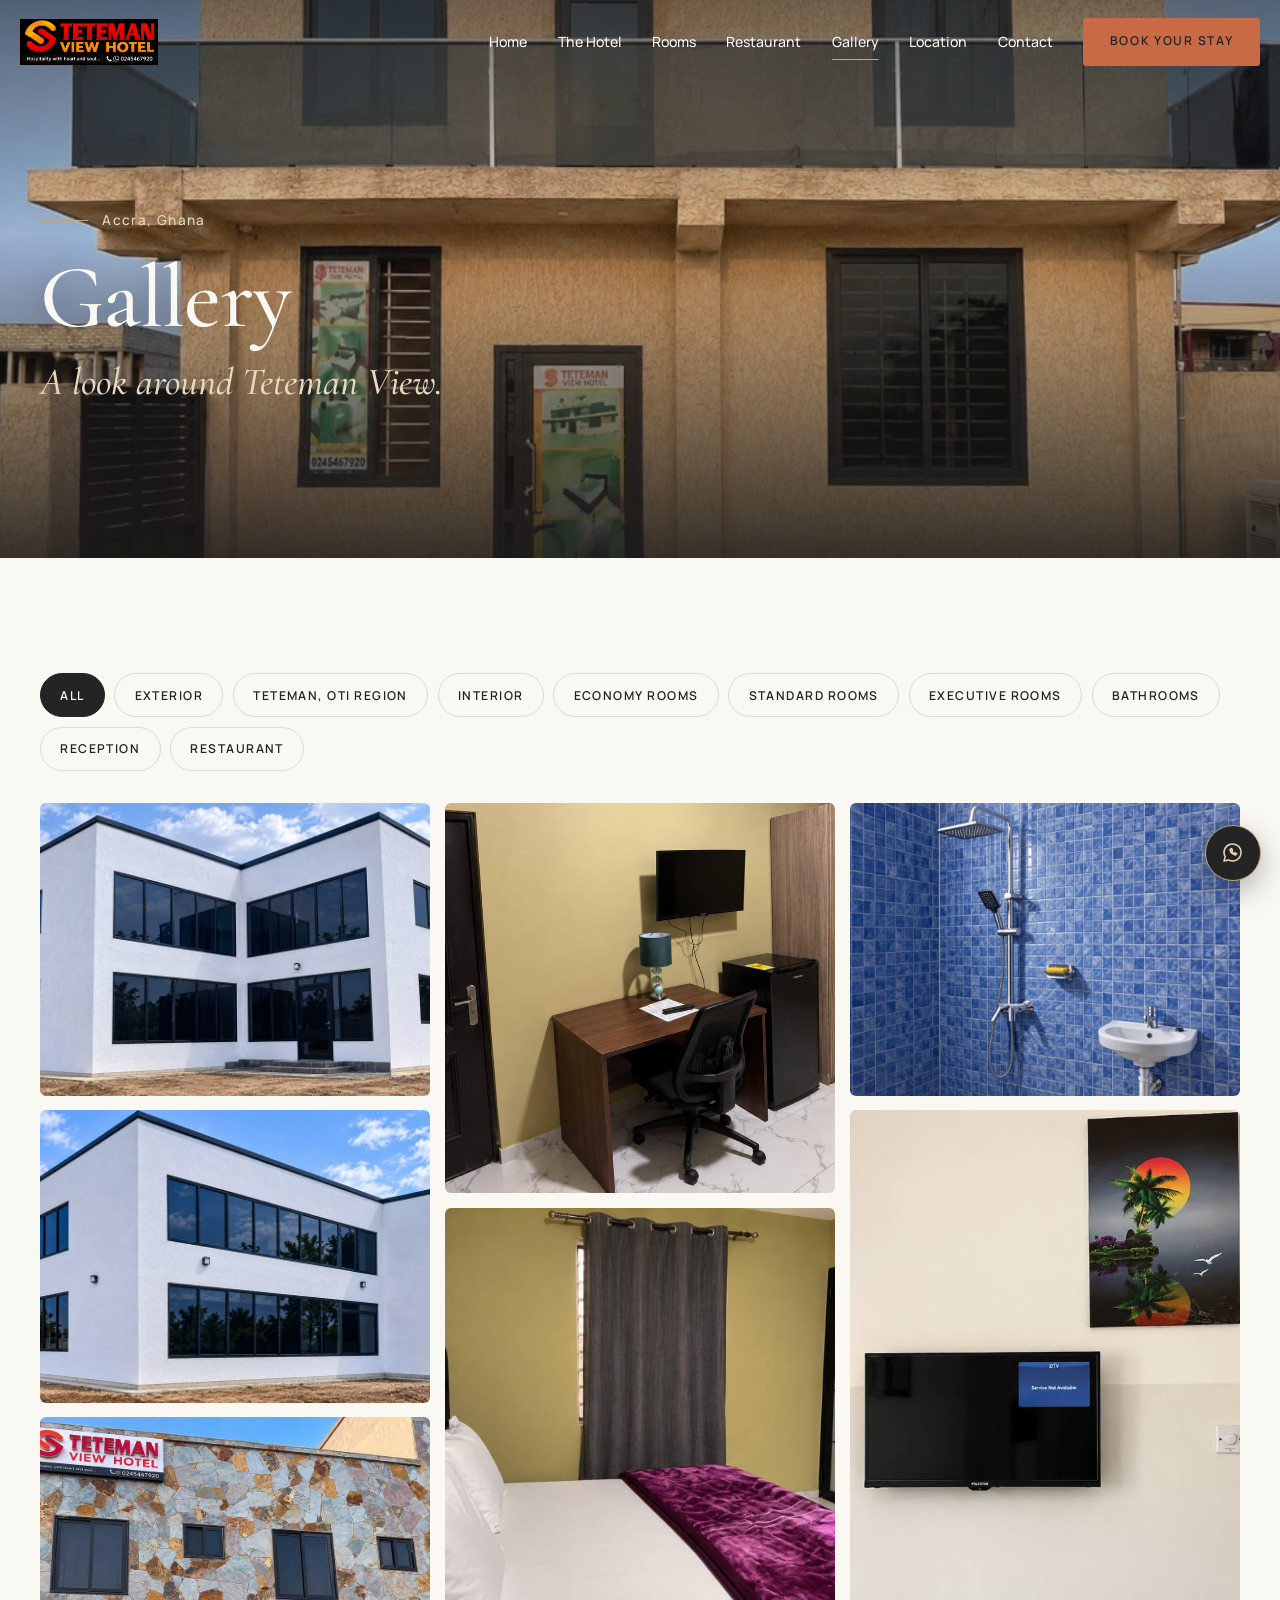
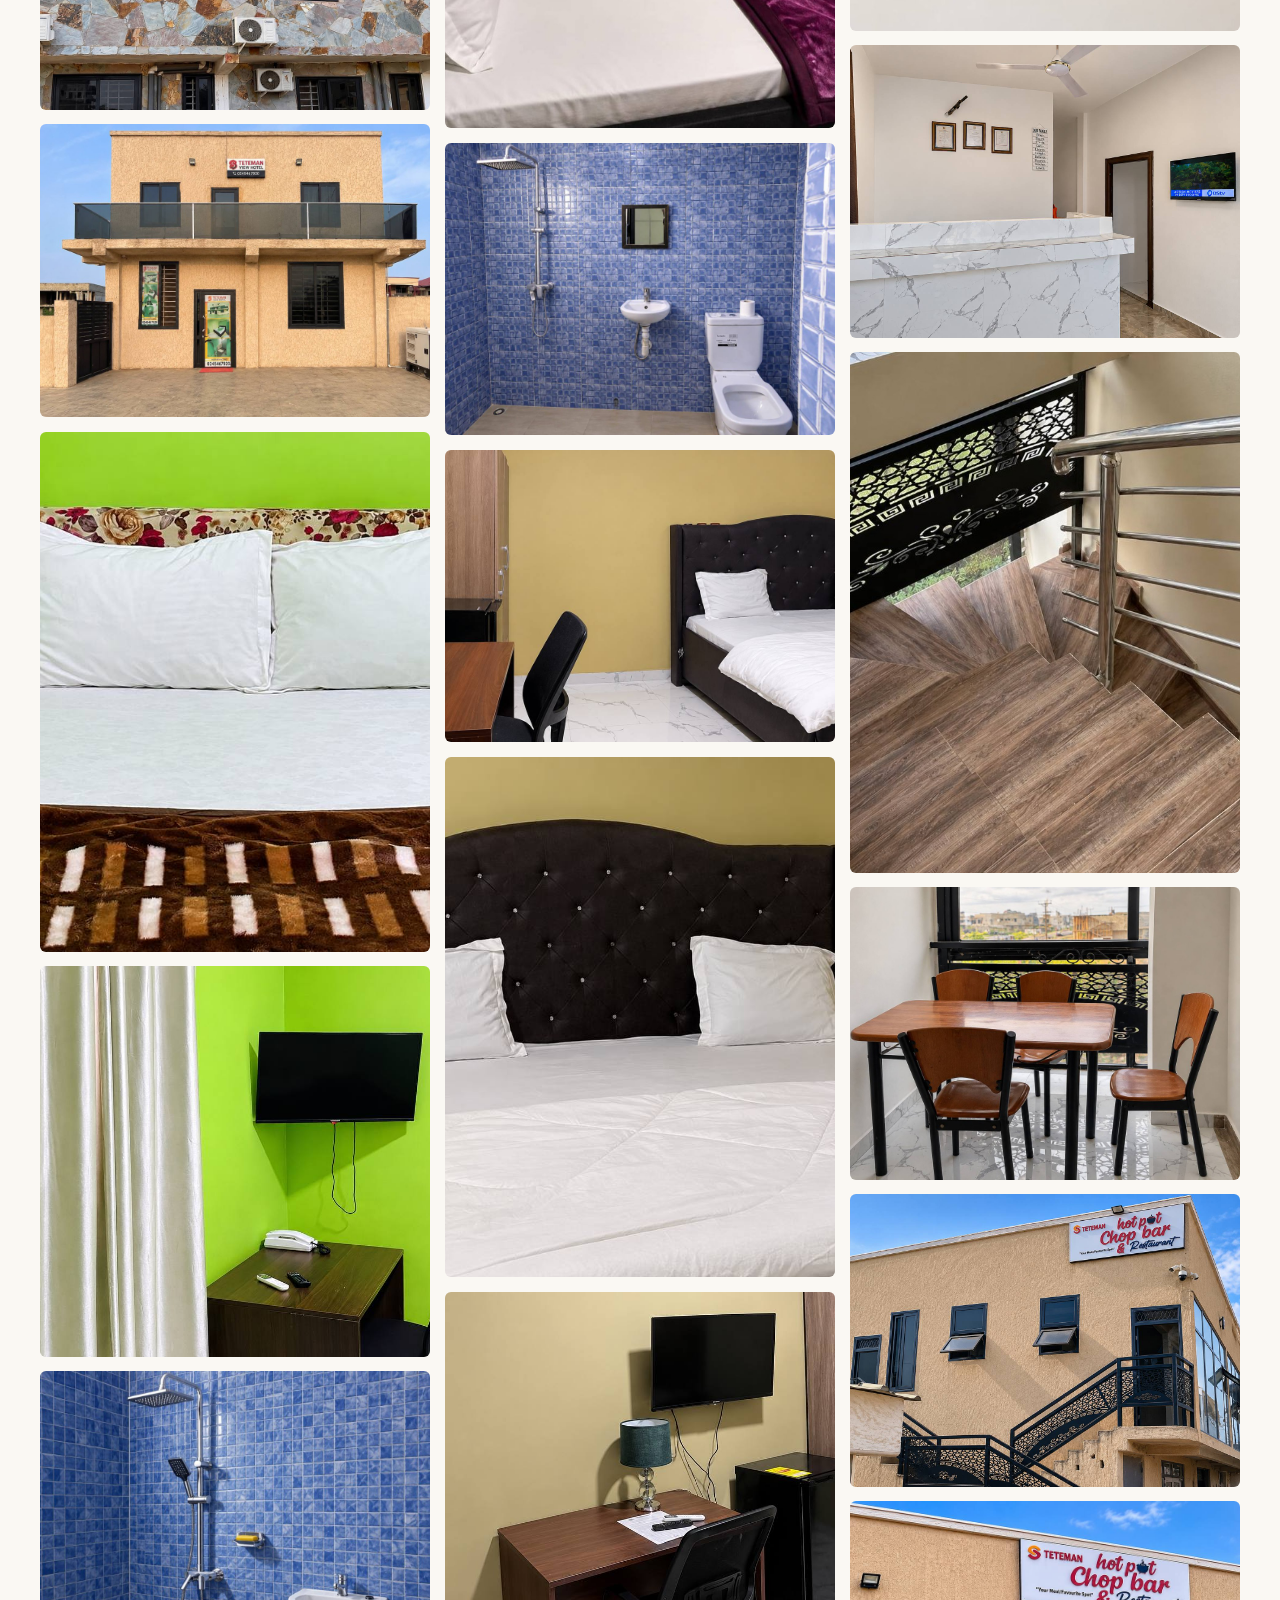
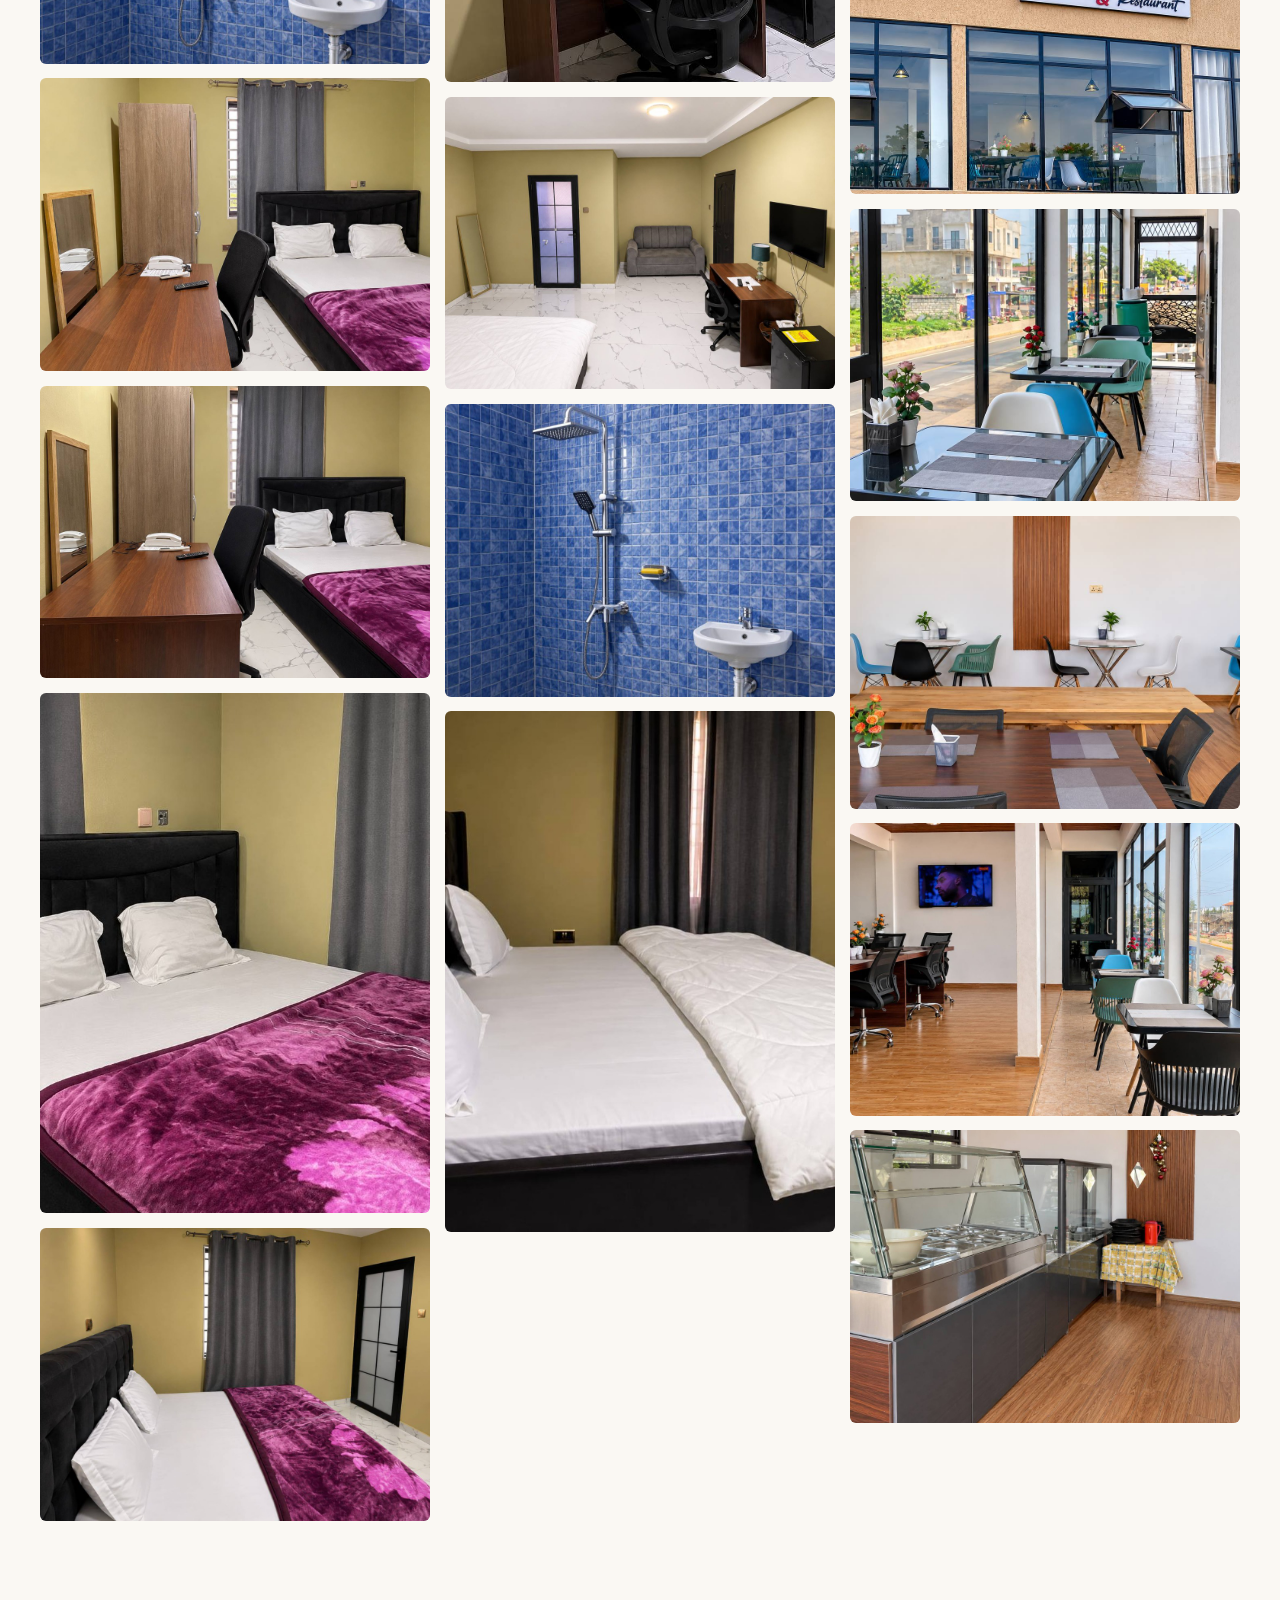
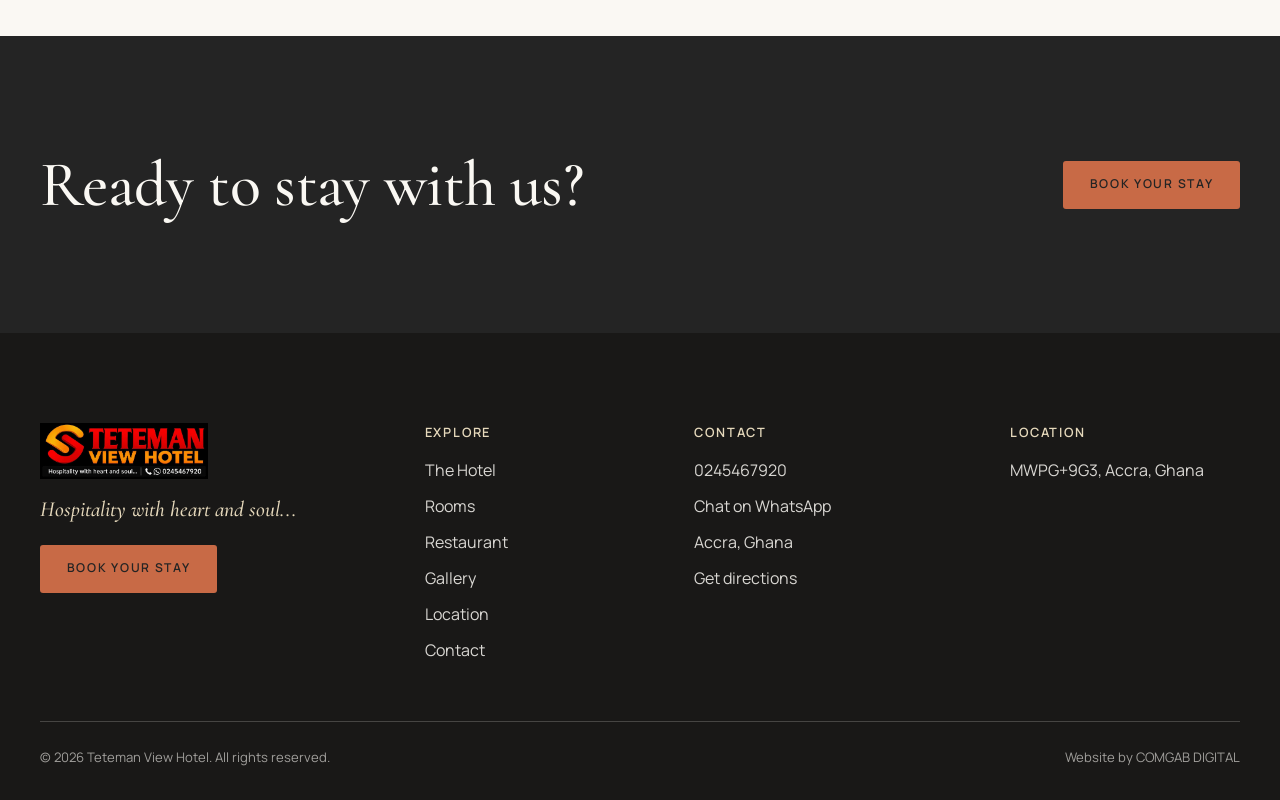
<file: gallery.html>
<!DOCTYPE html>
<html lang="en">
<head>
<meta charset="utf-8">
<meta name="viewport" content="width=device-width,initial-scale=1">
<title>Photo Gallery | Teteman View Hotel, Accra</title>
<meta name="description" content="Photos of Teteman View Hotel in Accra: rooms, dining, bathrooms, reception and exterior.">
<meta property="og:title" content="Gallery | Teteman View Hotel, Accra">
<meta property="og:description" content="Take a look around Teteman View Hotel.">
<meta property="og:type" content="website">
<meta property="og:image" content="images/hotel/hero.jpg">
<link rel="icon" href="images/logo/favicon.png">
<link rel="preconnect" href="https://fonts.googleapis.com"><link rel="preconnect" href="https://fonts.gstatic.com" crossorigin>
<link rel="stylesheet" href="https://fonts.googleapis.com/css2?family=Cormorant+Garamond:ital,wght@0,500;0,600;1,500&family=Manrope:wght@400;500;600;700&display=swap">
<link rel="stylesheet" href="css/style.css">
<link rel="stylesheet" href="css/responsive.css">
</head>
<body>
<a class="skip" href="#main">Skip to content</a>
<header id="site-header"></header>

<main id="main">
  <section class="hero hero--page">
    <div class="media" data-src="images/hotel/hero.jpg" data-alt="Teteman View Hotel" data-eager></div>
    <div class="hero__in">
      <p class="hero__loc">Accra, Ghana</p>
      <h1>Gallery</h1>
      <p class="hero__tag">A look around Teteman View.</p>
    </div>
  </section>

  <section class="sec">
    <div class="wrap">
      <div class="chips" role="group" aria-label="Filter photos">
        <button class="chip" data-cat="all" aria-pressed="true">All</button>
        <button class="chip" data-cat="exterior" aria-pressed="false">Exterior</button>
        <button class="chip" data-cat="oti" aria-pressed="false">Teteman, Oti Region</button>
        <button class="chip" data-cat="interior" aria-pressed="false">Interior</button>
        <button class="chip" data-cat="economy" aria-pressed="false">Economy rooms</button>
        <button class="chip" data-cat="standard" aria-pressed="false">Standard rooms</button>
        <button class="chip" data-cat="executive" aria-pressed="false">Executive rooms</button>
        <button class="chip" data-cat="bathrooms" aria-pressed="false">Bathrooms</button>
        <button class="chip" data-cat="reception" aria-pressed="false">Reception</button>
        <button class="chip" data-cat="restaurant" aria-pressed="false">Restaurant</button>
      </div>
      <div class="masonry" data-gallery="full"></div>
    </div>
  </section>

  <section class="sec sec--dark">
    <div class="wrap row cta-bar">
      <h2>Ready to stay with us?</h2>
      <a class="btn btn--primary" href="index.html#book">Book your stay</a>
    </div>
  </section>
</main>

<footer class="foot" id="site-footer"></footer>
<noscript><p class="noscript-note">Please enable JavaScript to view this site. Call us on 0245467920.</p></noscript>
<script src="js/data.js"></script>
<script src="js/icons.js"></script>
<script src="js/main.js"></script>
</body>
</html>
</file>
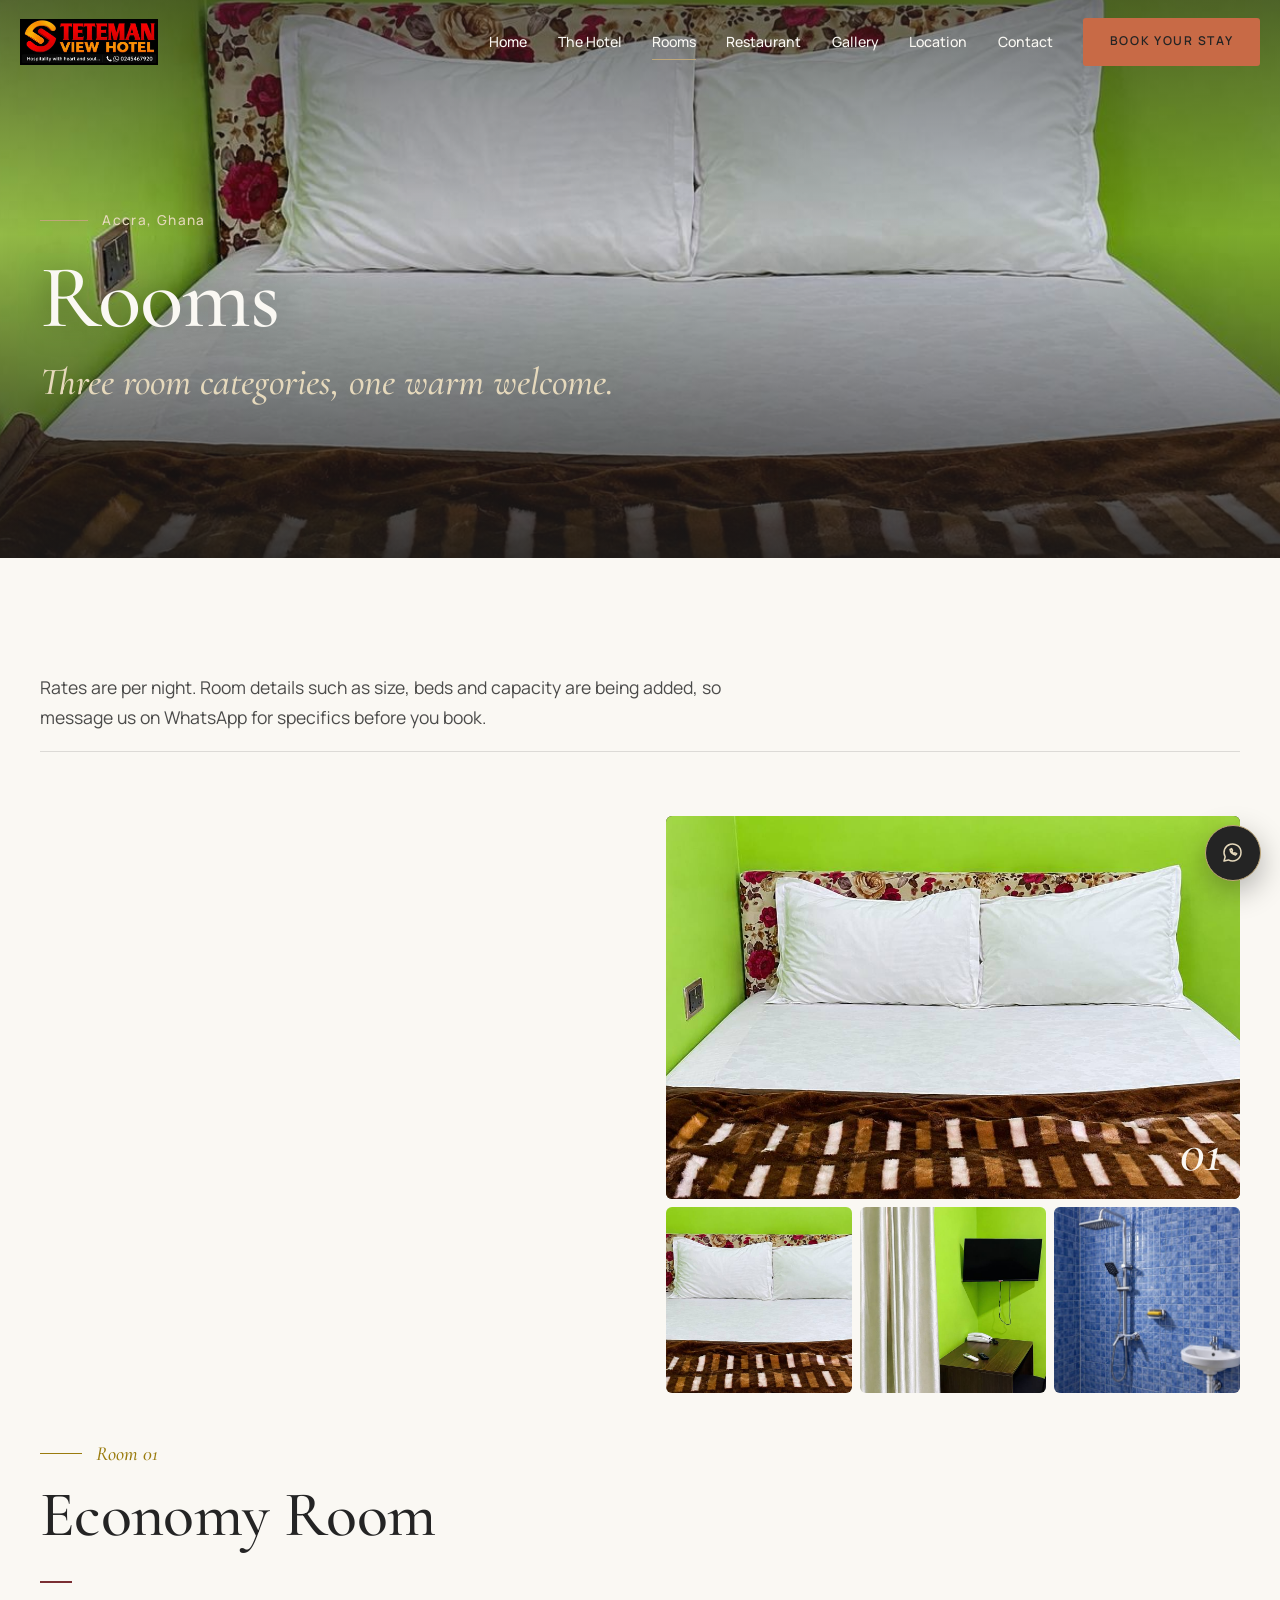
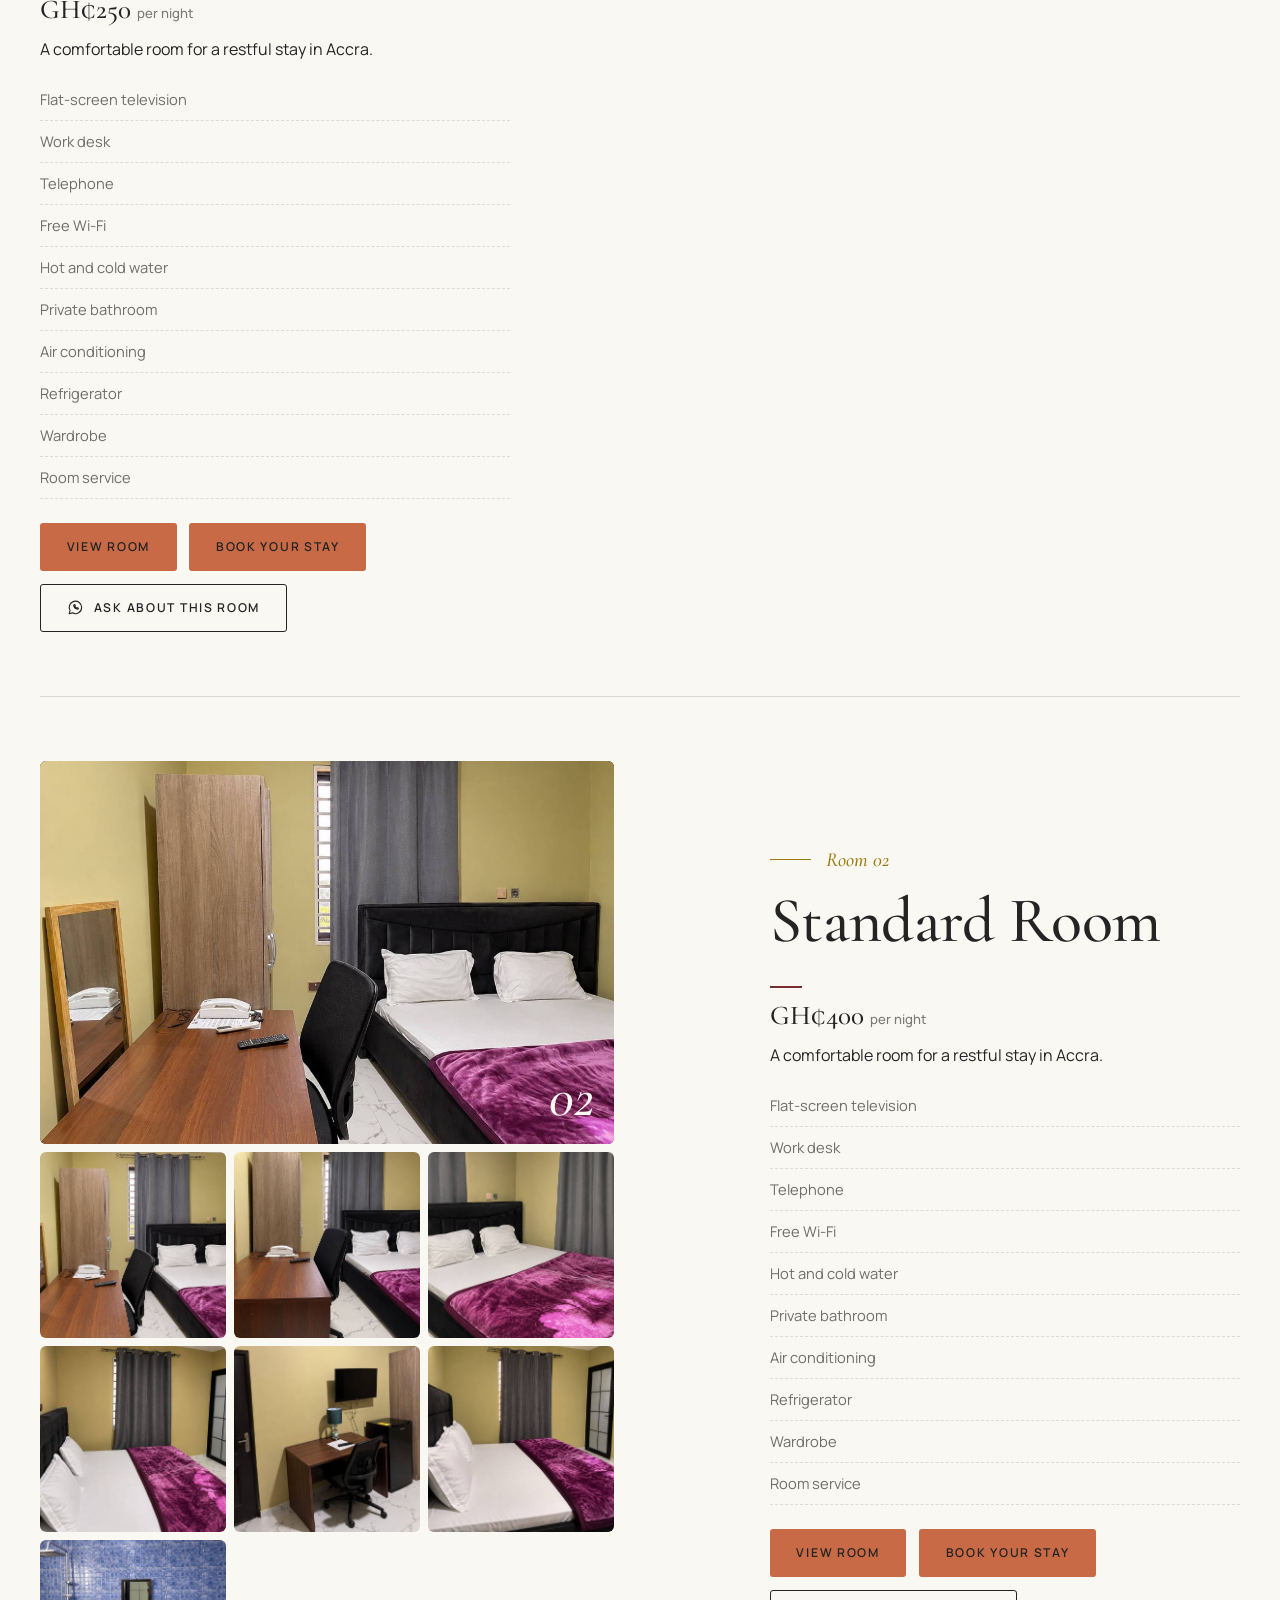
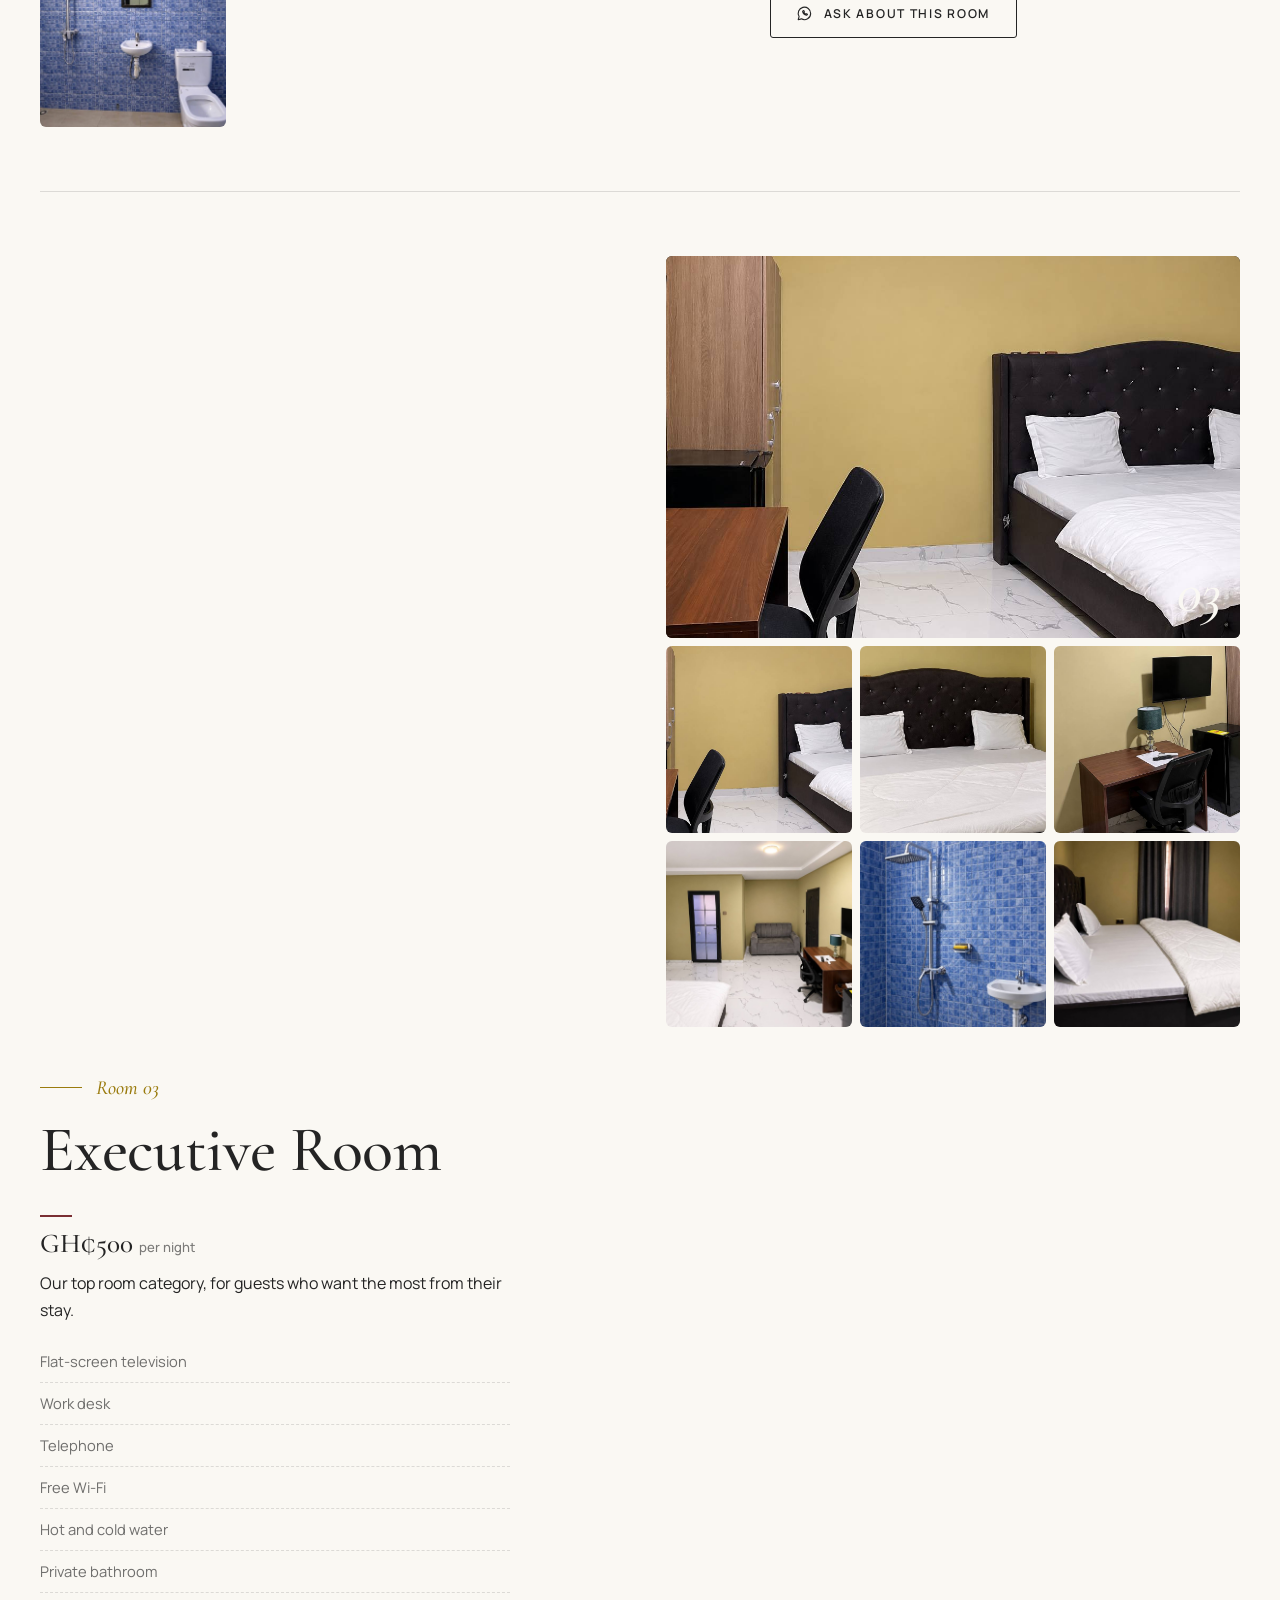
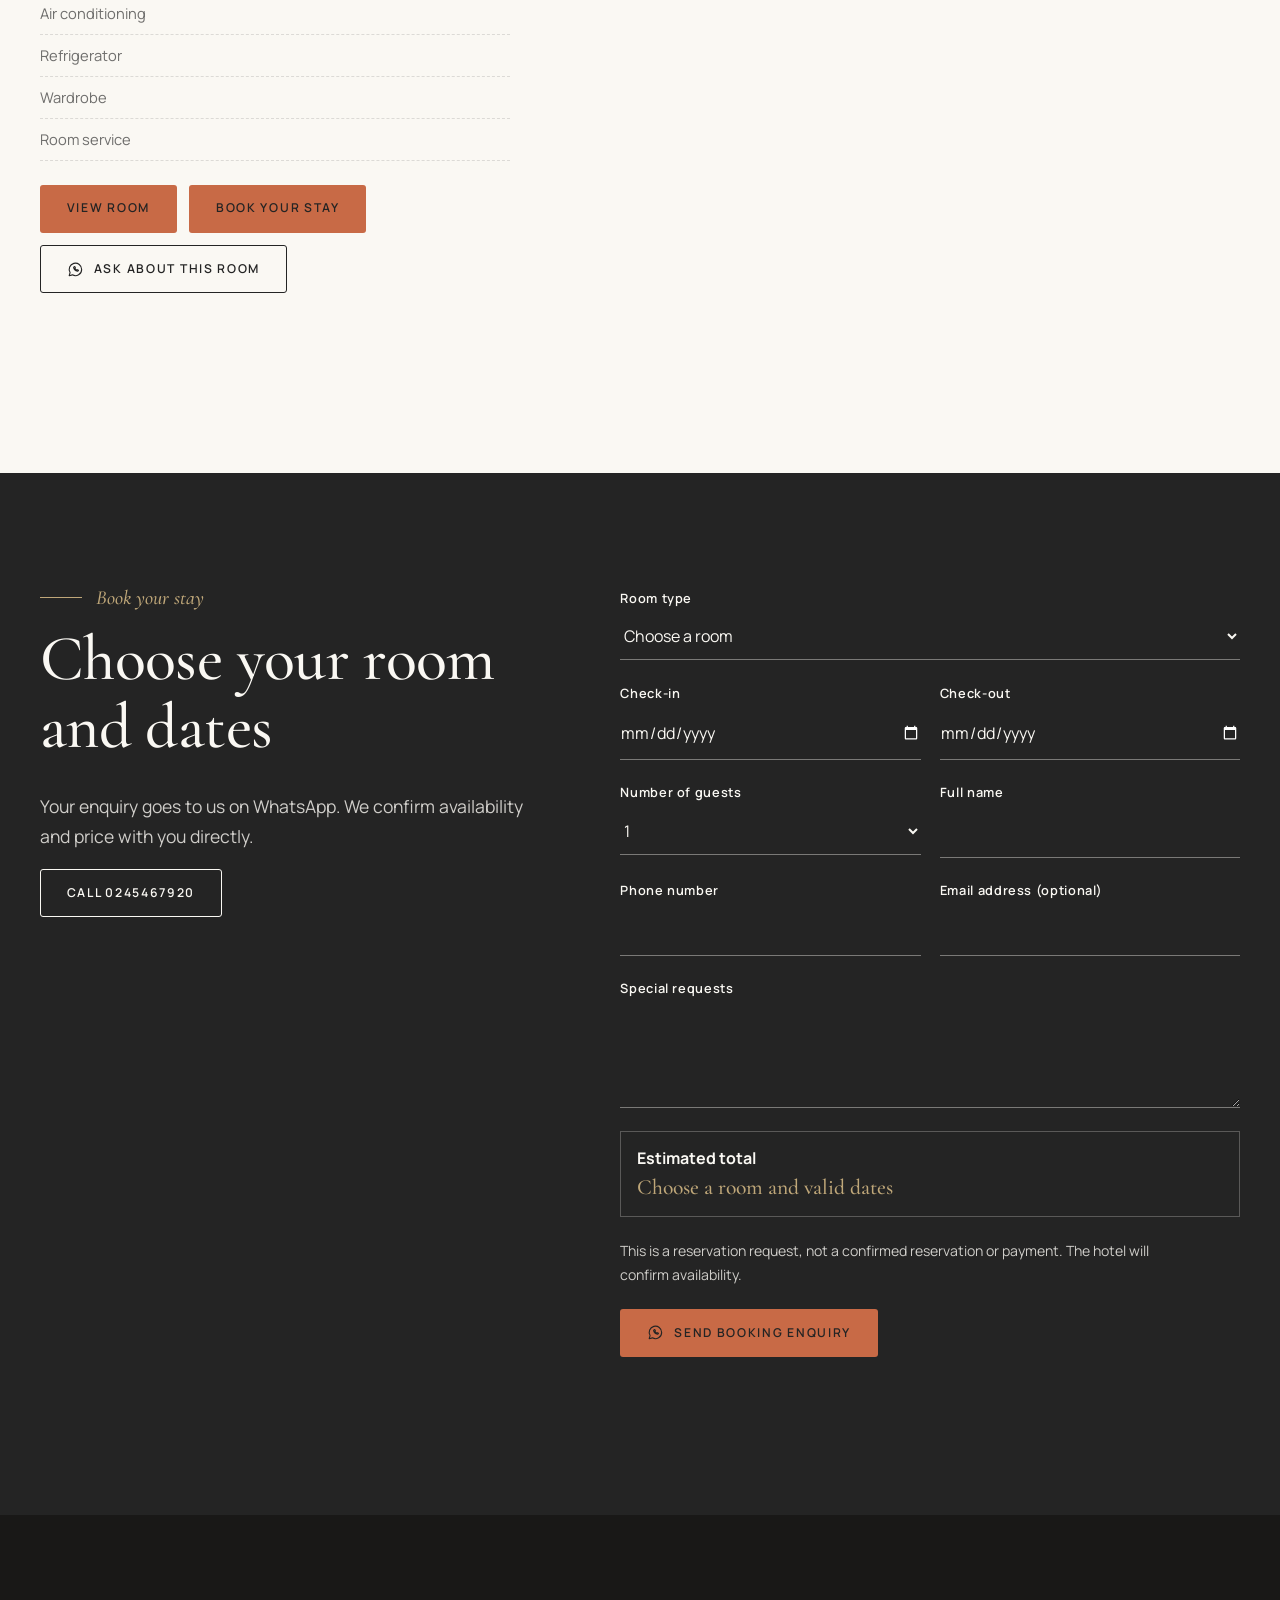
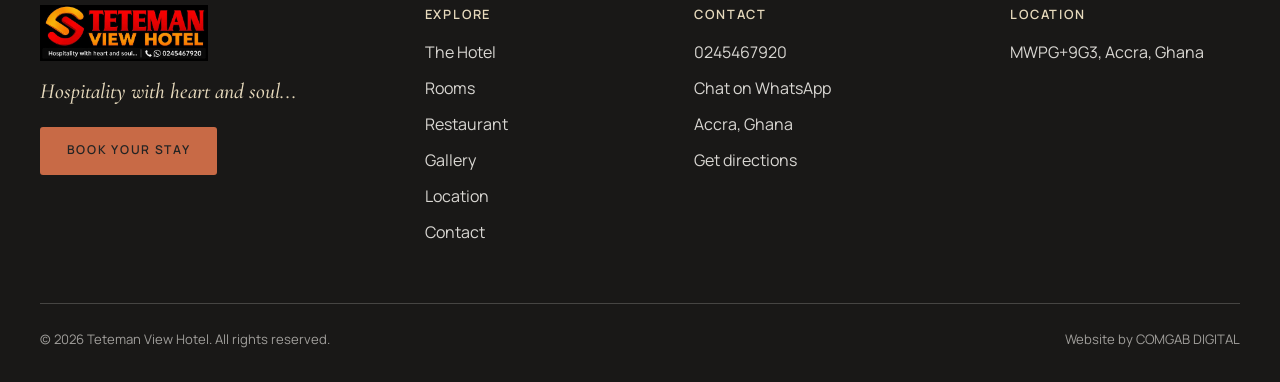
<file: rooms.html>
<!DOCTYPE html>
<html lang="en">
<head>
<meta charset="utf-8">
<meta name="viewport" content="width=device-width,initial-scale=1">
<title>Rooms | Teteman View Hotel</title>
<meta name="description" content="Explore the rooms at Teteman View Hotel and find a comfortable space for your stay in Accra.">
<meta property="og:title" content="Rooms and Prices | Teteman View Hotel, Accra">
<meta property="og:description" content="Economy GH₵250, Standard GH₵400 and Executive GH₵500 per night.">
<meta property="og:type" content="website">
<meta property="og:image" content="images/rooms/executive-1.jpg">
<link rel="icon" href="images/logo/favicon.png">
<link rel="preconnect" href="https://fonts.googleapis.com"><link rel="preconnect" href="https://fonts.gstatic.com" crossorigin>
<link rel="stylesheet" href="https://fonts.googleapis.com/css2?family=Cormorant+Garamond:ital,wght@0,500;0,600;1,500&family=Manrope:wght@400;500;600;700&display=swap">
<link rel="stylesheet" href="css/style.css">
<link rel="stylesheet" href="css/responsive.css">
</head>
<body>
<a class="skip" href="#main">Skip to content</a>
<header id="site-header"></header>

<main id="main">
  <section class="hero hero--page">
    <div class="media" data-src="images/rooms/economy-1.jpg" data-alt="Economy room at Teteman View Hotel" data-eager></div>
    <div class="hero__in">
      <p class="hero__loc">Accra, Ghana</p>
      <h1>Rooms</h1>
      <p class="hero__tag">Three room categories, one warm welcome.</p>
    </div>
  </section>

  <section class="sec">
    <div class="wrap">
      <p class="lead">Rates are per night. Room details such as size, beds and capacity are being added, so message us on WhatsApp for specifics before you book.</p>
      <div data-rooms="list"></div>
    </div>
  </section>

  <section class="sec sec--dark" id="book">
    <div class="wrap book">
      <div class="reveal">
        <p class="kicker">Book your stay</p>
        <h2>Choose your room and dates</h2>
        <p class="lead">Your enquiry goes to us on WhatsApp. We confirm availability and price with you directly.</p>
        <a class="btn btn--ghost" data-call href="#">Call 0245467920</a>
      </div>
      <div data-form="booking"></div>
    </div>
  </section>
</main>

<footer class="foot" id="site-footer"></footer>
<noscript><p class="noscript-note">Please enable JavaScript to view this site. Call us on 0245467920.</p></noscript>
<script src="js/data.js"></script>
<script src="js/icons.js"></script>
<script src="js/main.js"></script>
</body>
</html>
</file>
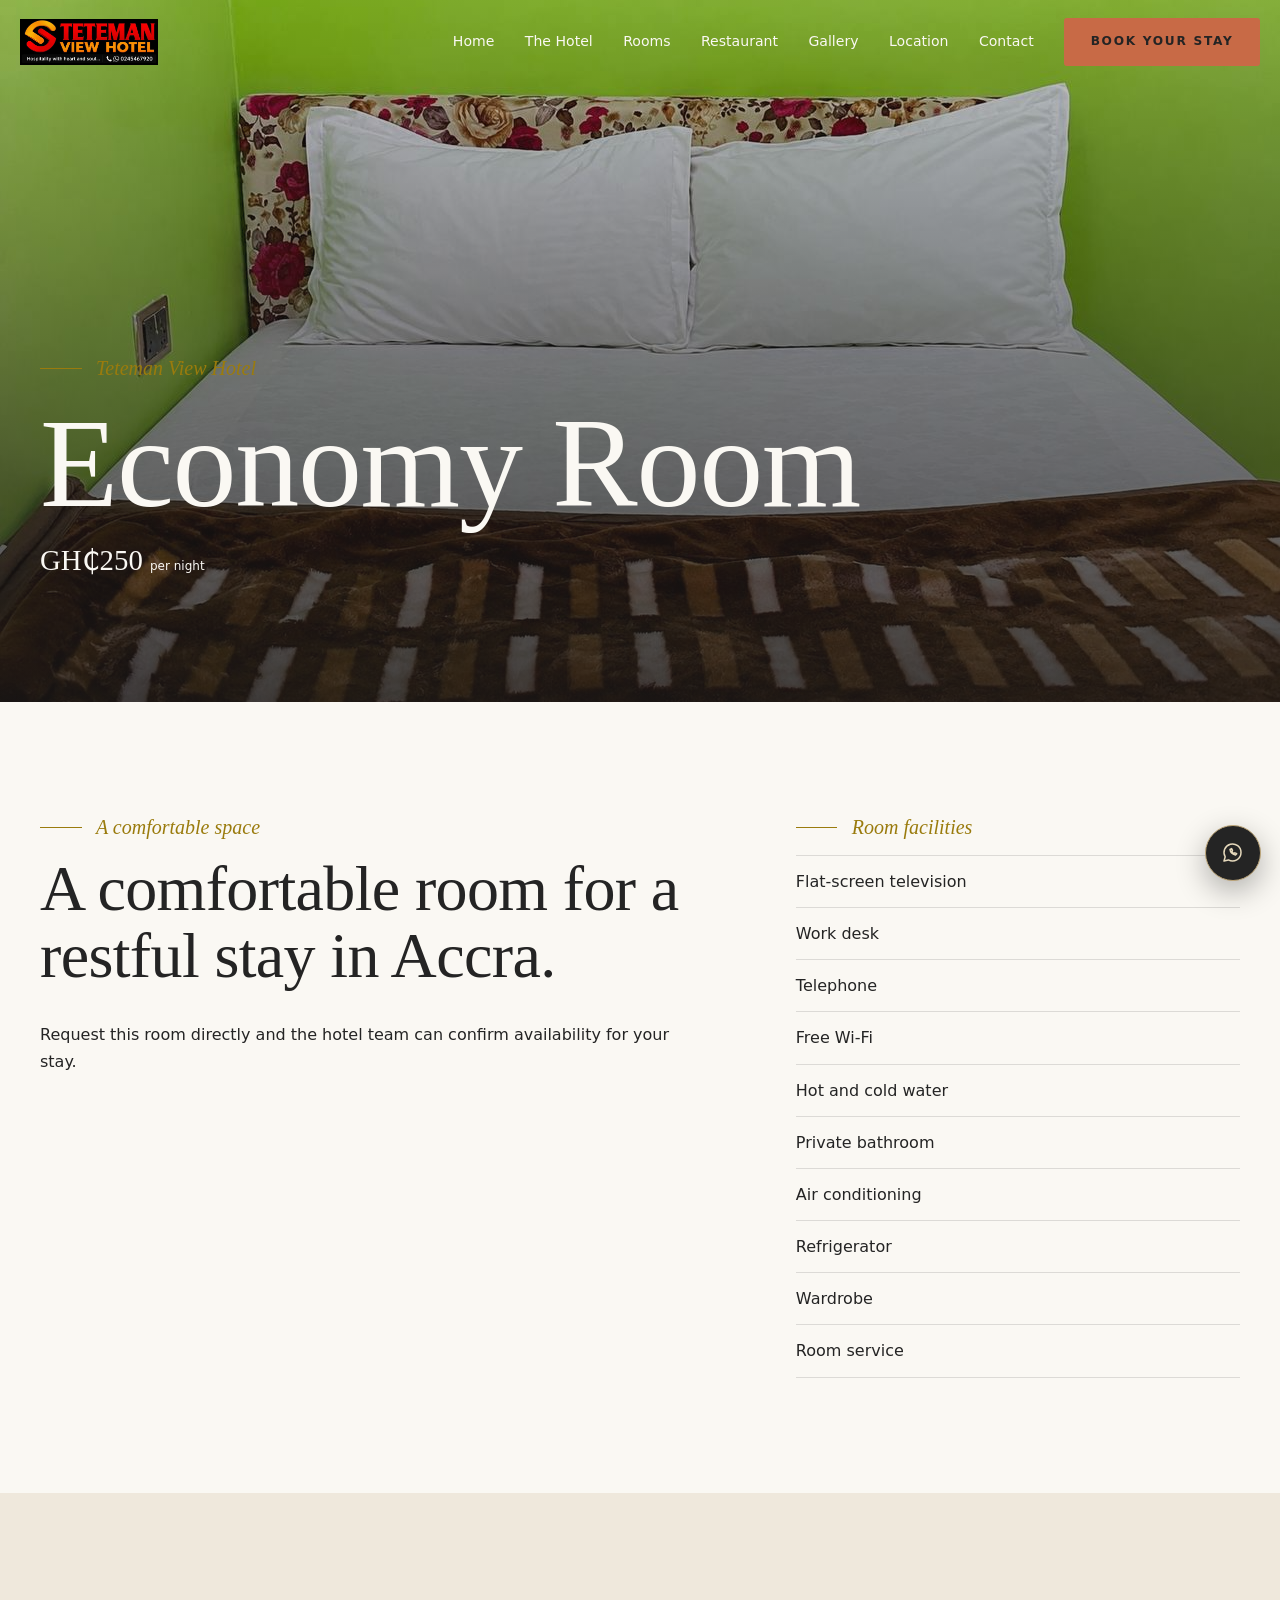
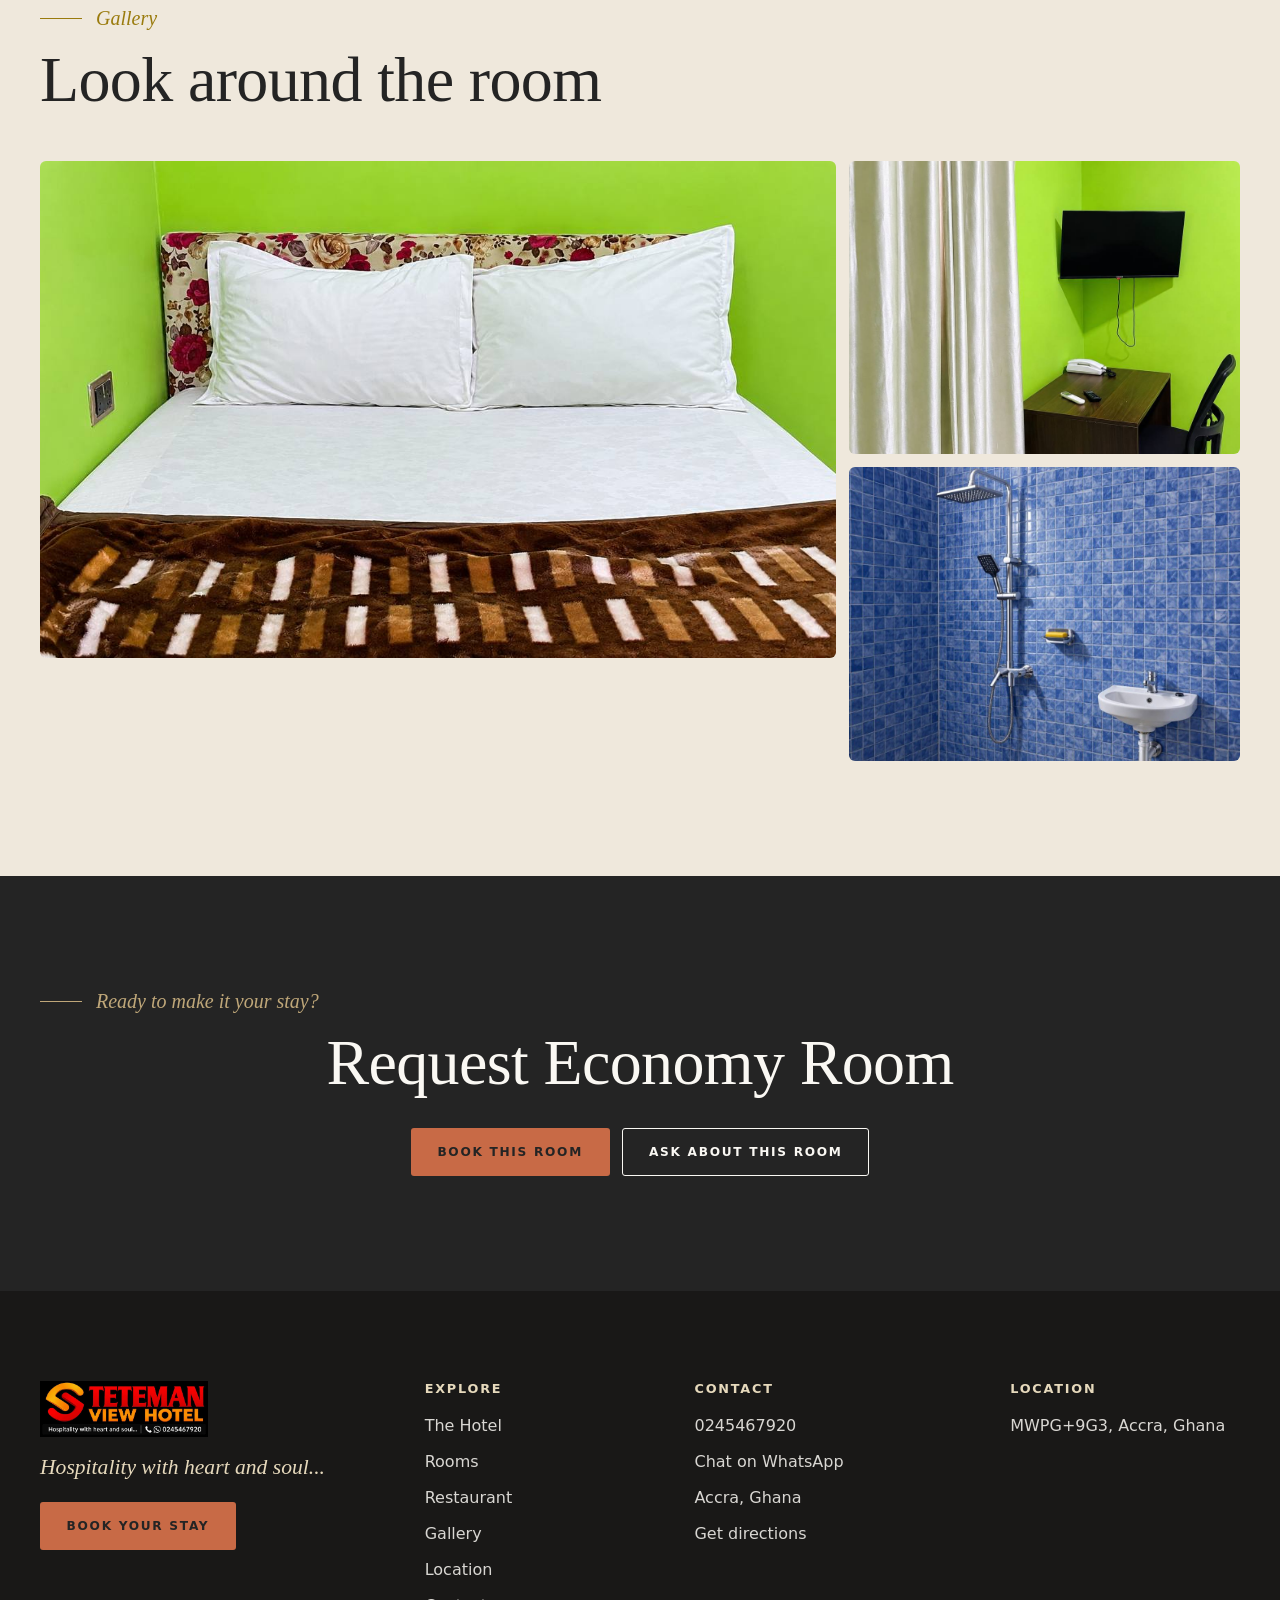
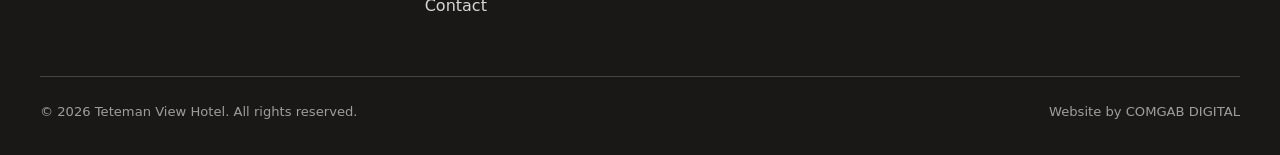
<file: rooms/economy.html>
<!DOCTYPE html>
<html lang="en">
<head>
  <meta charset="utf-8"><meta name="viewport" content="width=device-width,initial-scale=1">
  <title>Economy Room | Teteman View Hotel</title>
  <meta name="description" content="Explore the Economy room at Teteman View Hotel in Accra and send a direct booking request.">
  <link rel="icon" href="../images/logo/favicon.png">
  <link rel="stylesheet" href="../css/style.css"><link rel="stylesheet" href="../css/responsive.css">
</head>
<body data-room-detail="economy">
  <a class="skip" href="#main">Skip to content</a><header id="site-header"></header>
  <main id="main"><div id="room-detail"></div></main>
  <footer class="foot" id="site-footer"></footer>
  <script src="../js/data.js"></script><script src="../js/icons.js"></script><script src="../js/main.js"></script>
</body>
</html>
</file>
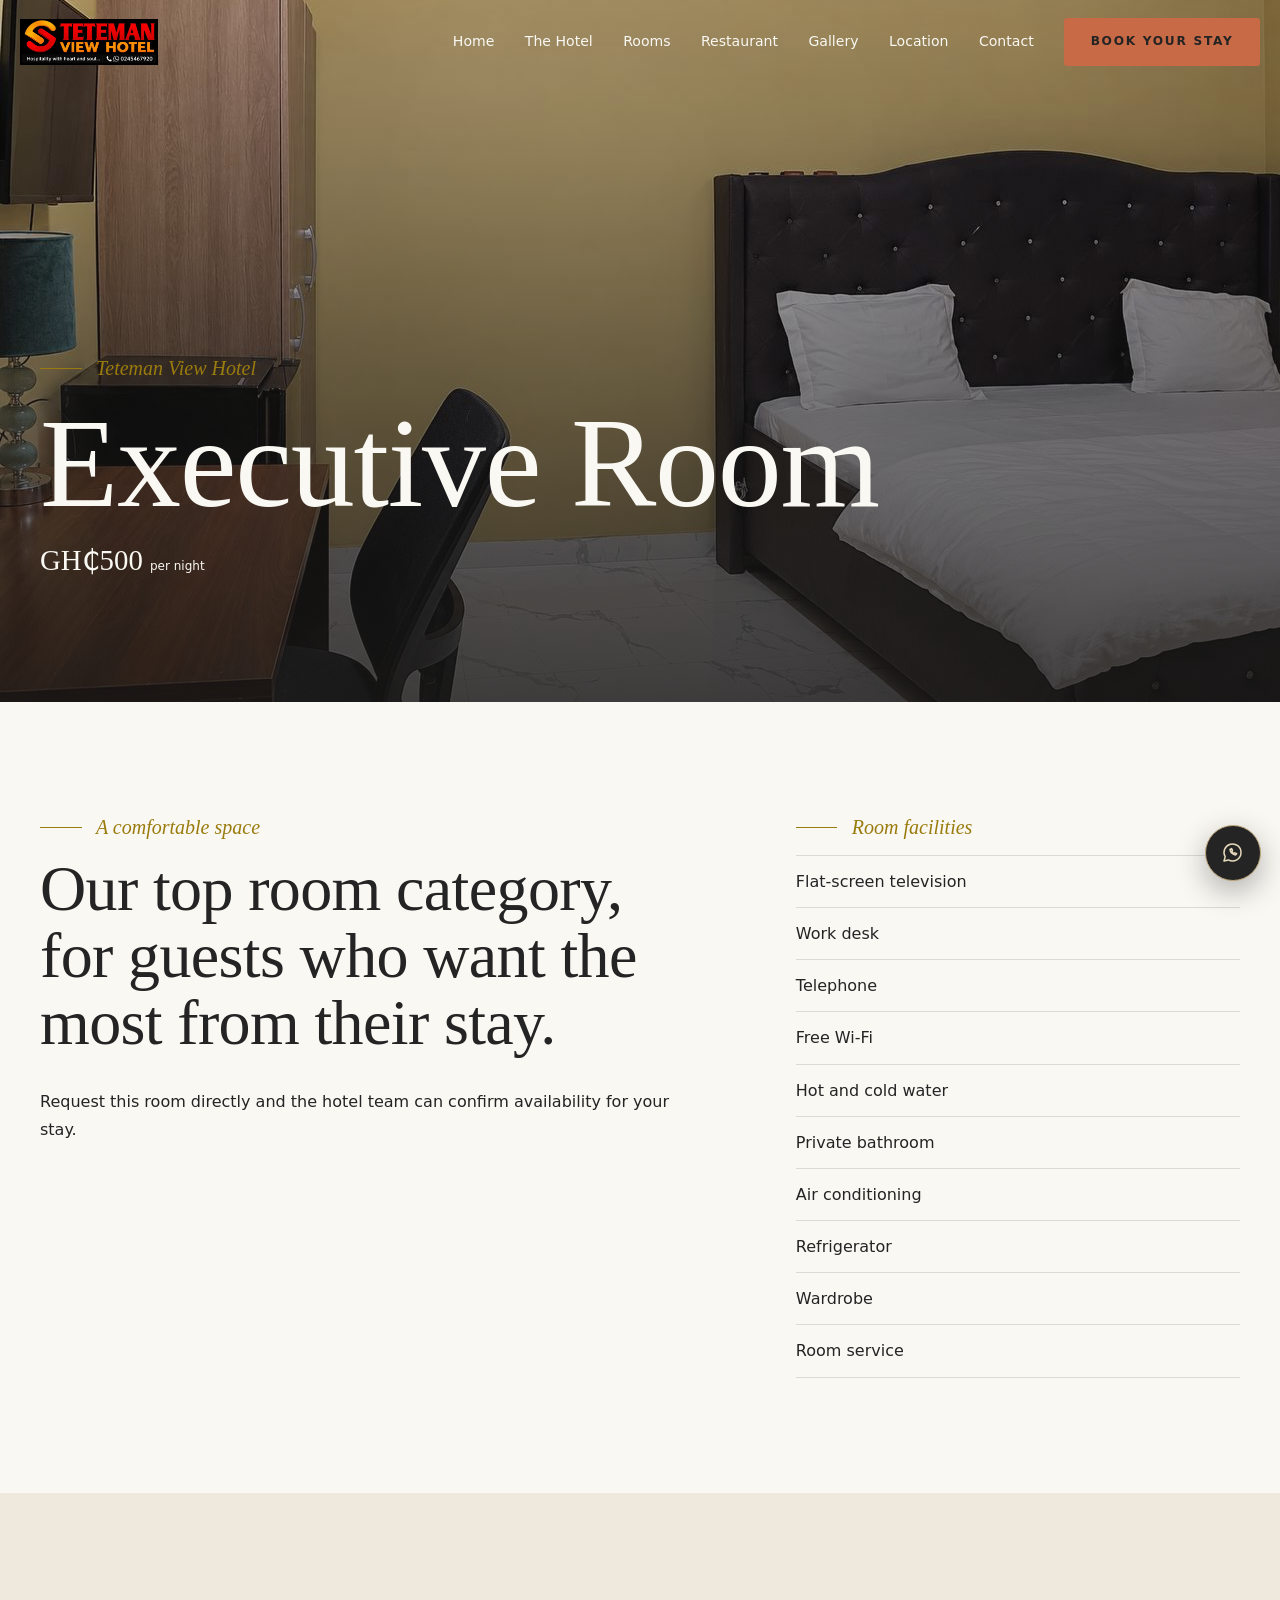
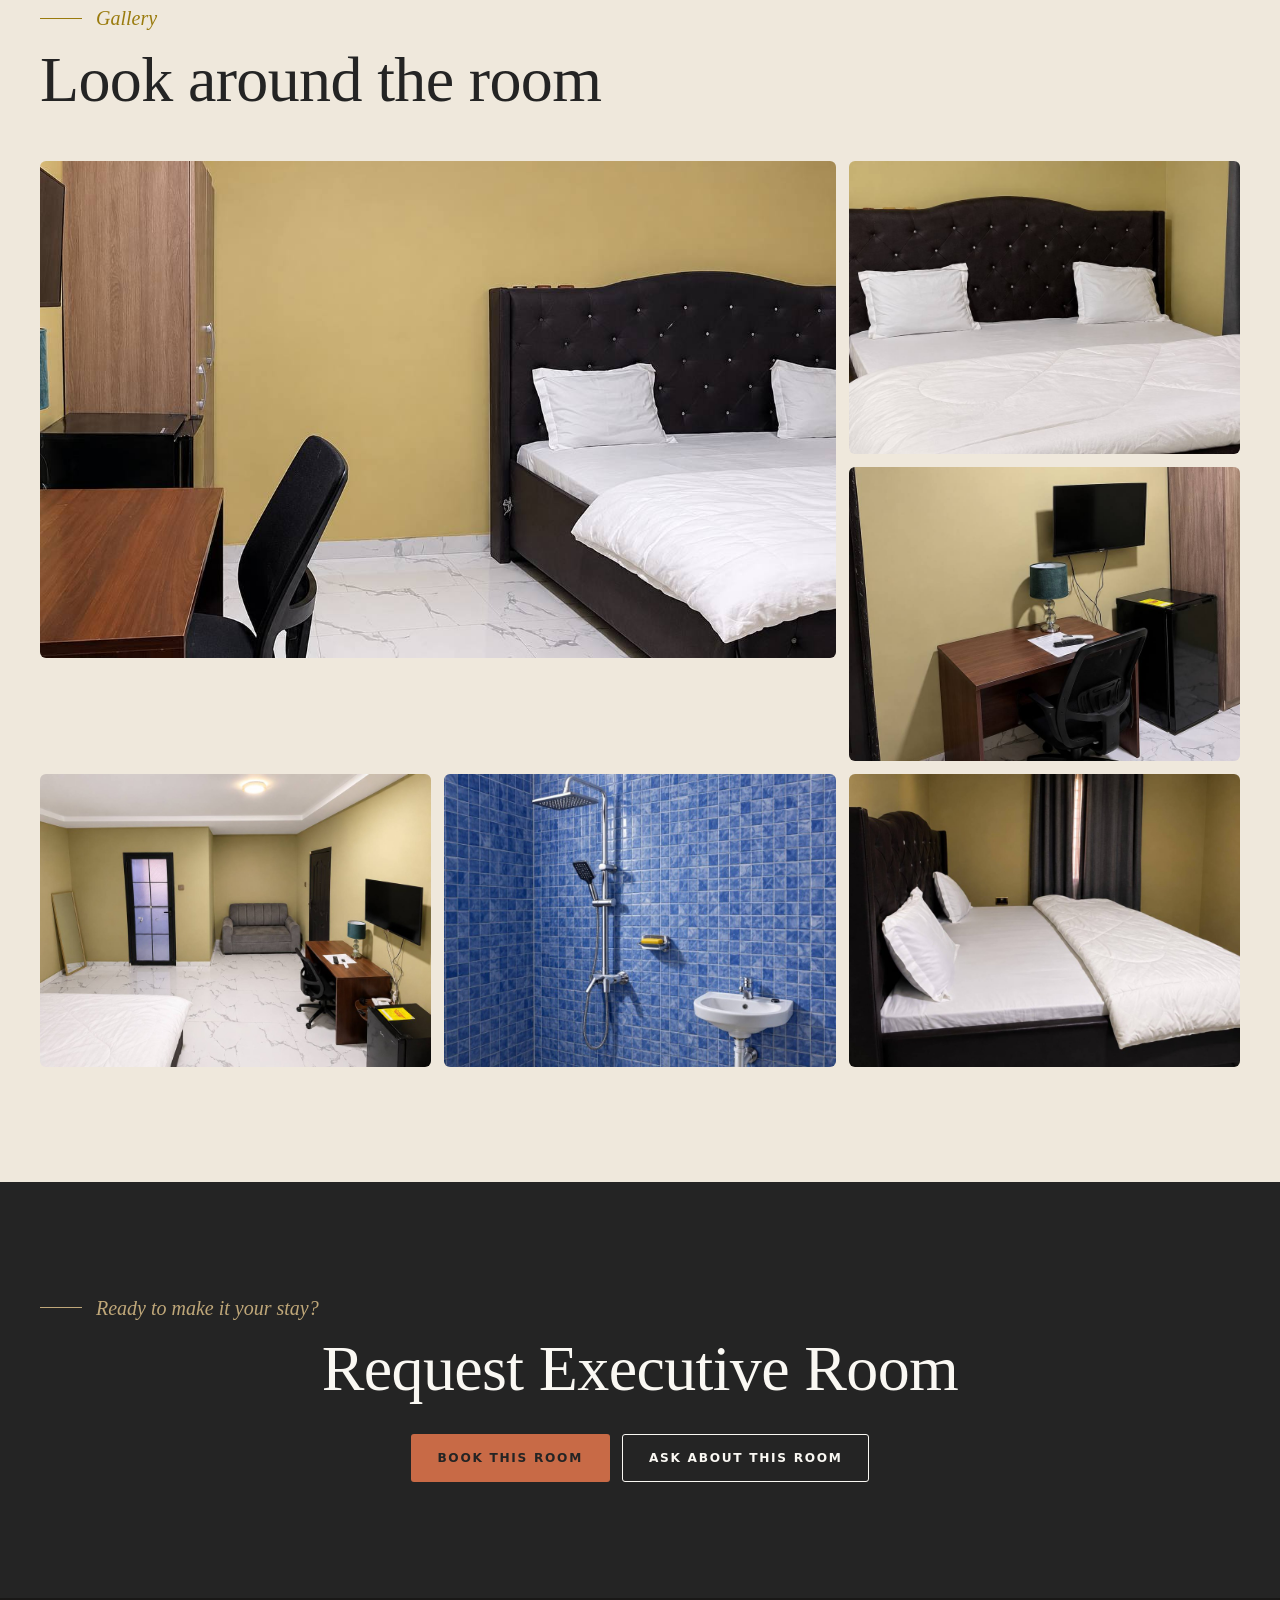
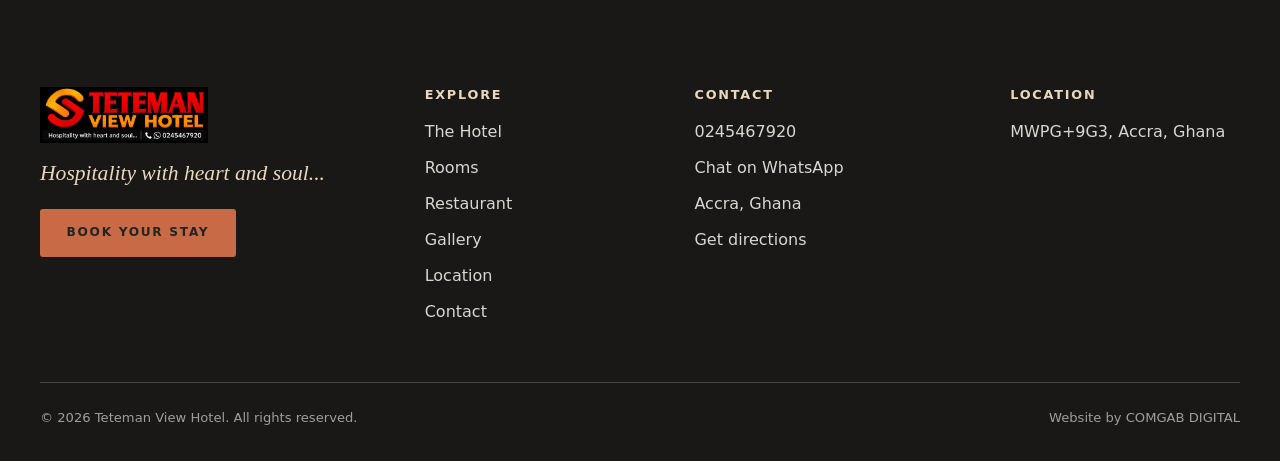
<file: rooms/executive.html>
<!DOCTYPE html>
<html lang="en">
<head>
  <meta charset="utf-8"><meta name="viewport" content="width=device-width,initial-scale=1">
  <title>Executive Room | Teteman View Hotel</title>
  <meta name="description" content="Explore the Executive room at Teteman View Hotel in Accra and send a direct booking request.">
  <link rel="icon" href="../images/logo/favicon.png">
  <link rel="stylesheet" href="../css/style.css"><link rel="stylesheet" href="../css/responsive.css">
</head>
<body data-room-detail="executive">
  <a class="skip" href="#main">Skip to content</a><header id="site-header"></header>
  <main id="main"><div id="room-detail"></div></main>
  <footer class="foot" id="site-footer"></footer>
  <script src="../js/data.js"></script><script src="../js/icons.js"></script><script src="../js/main.js"></script>
</body>
</html>
</file>
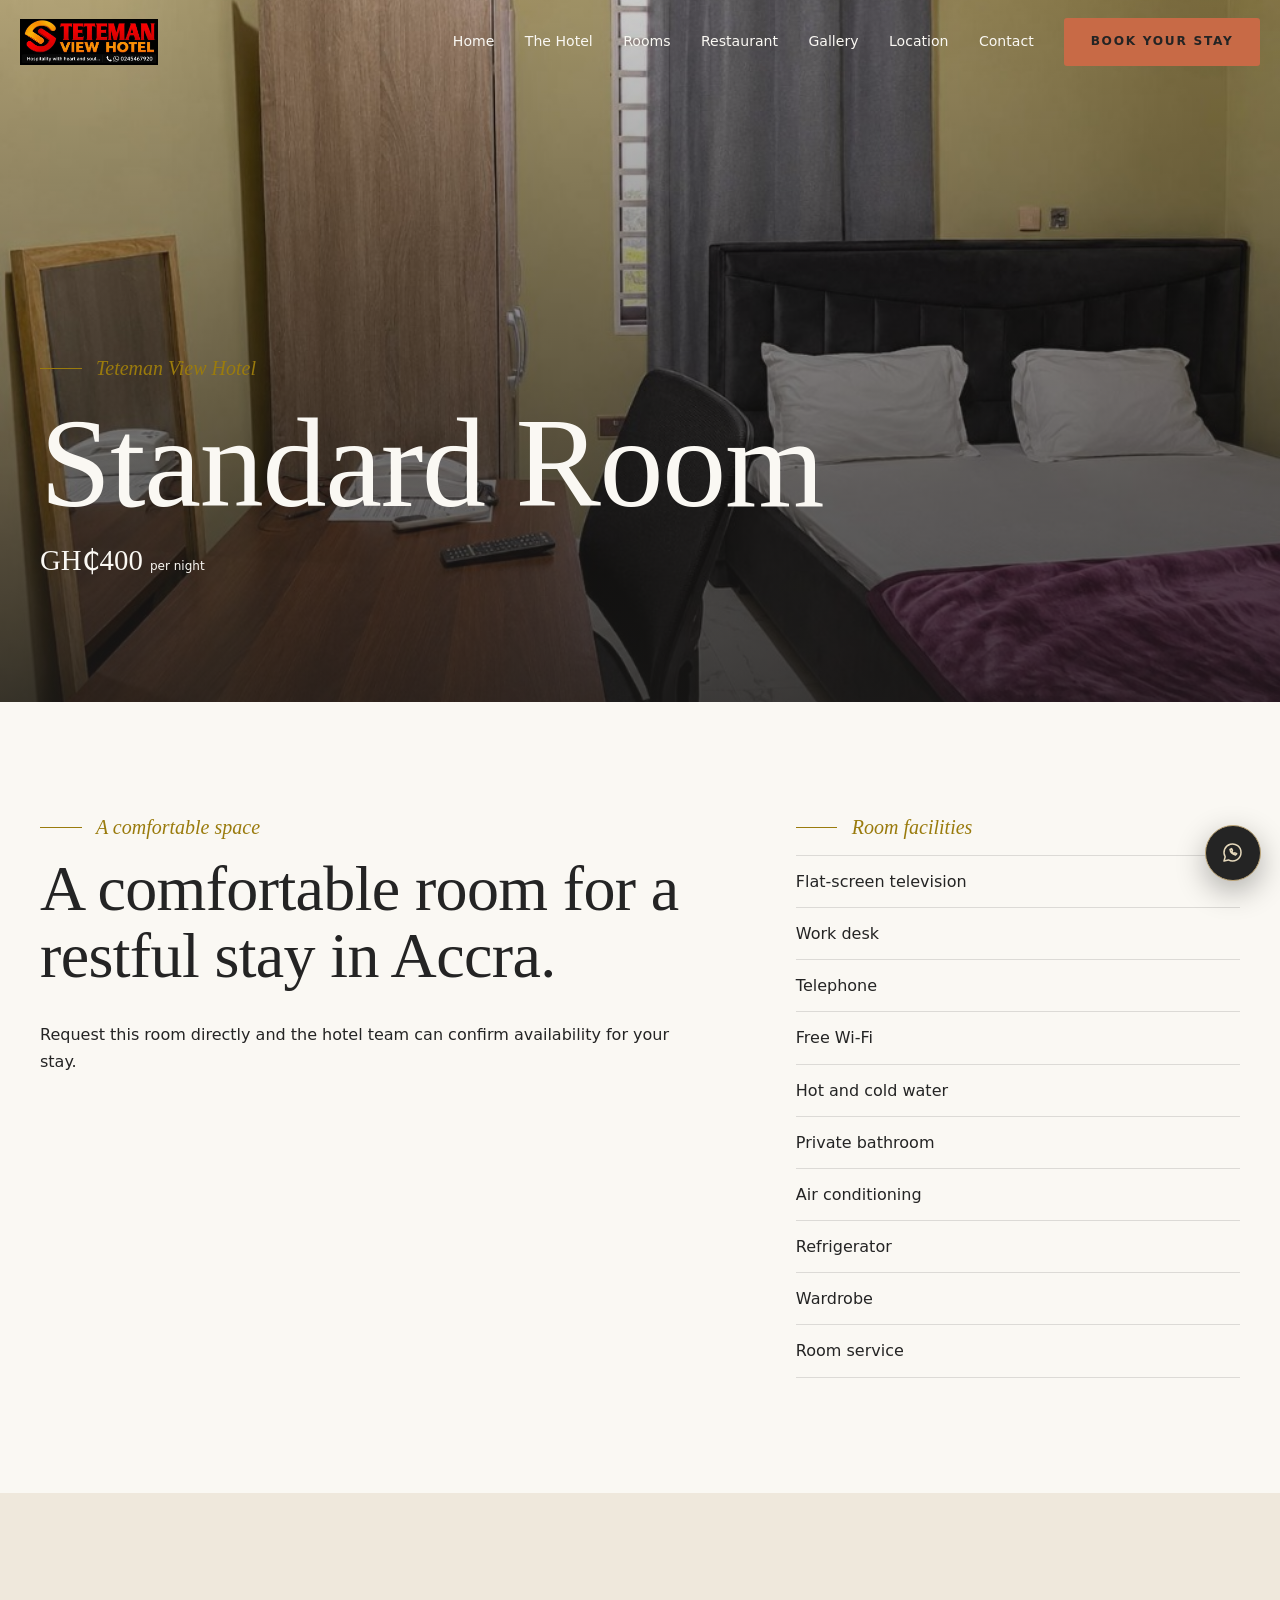
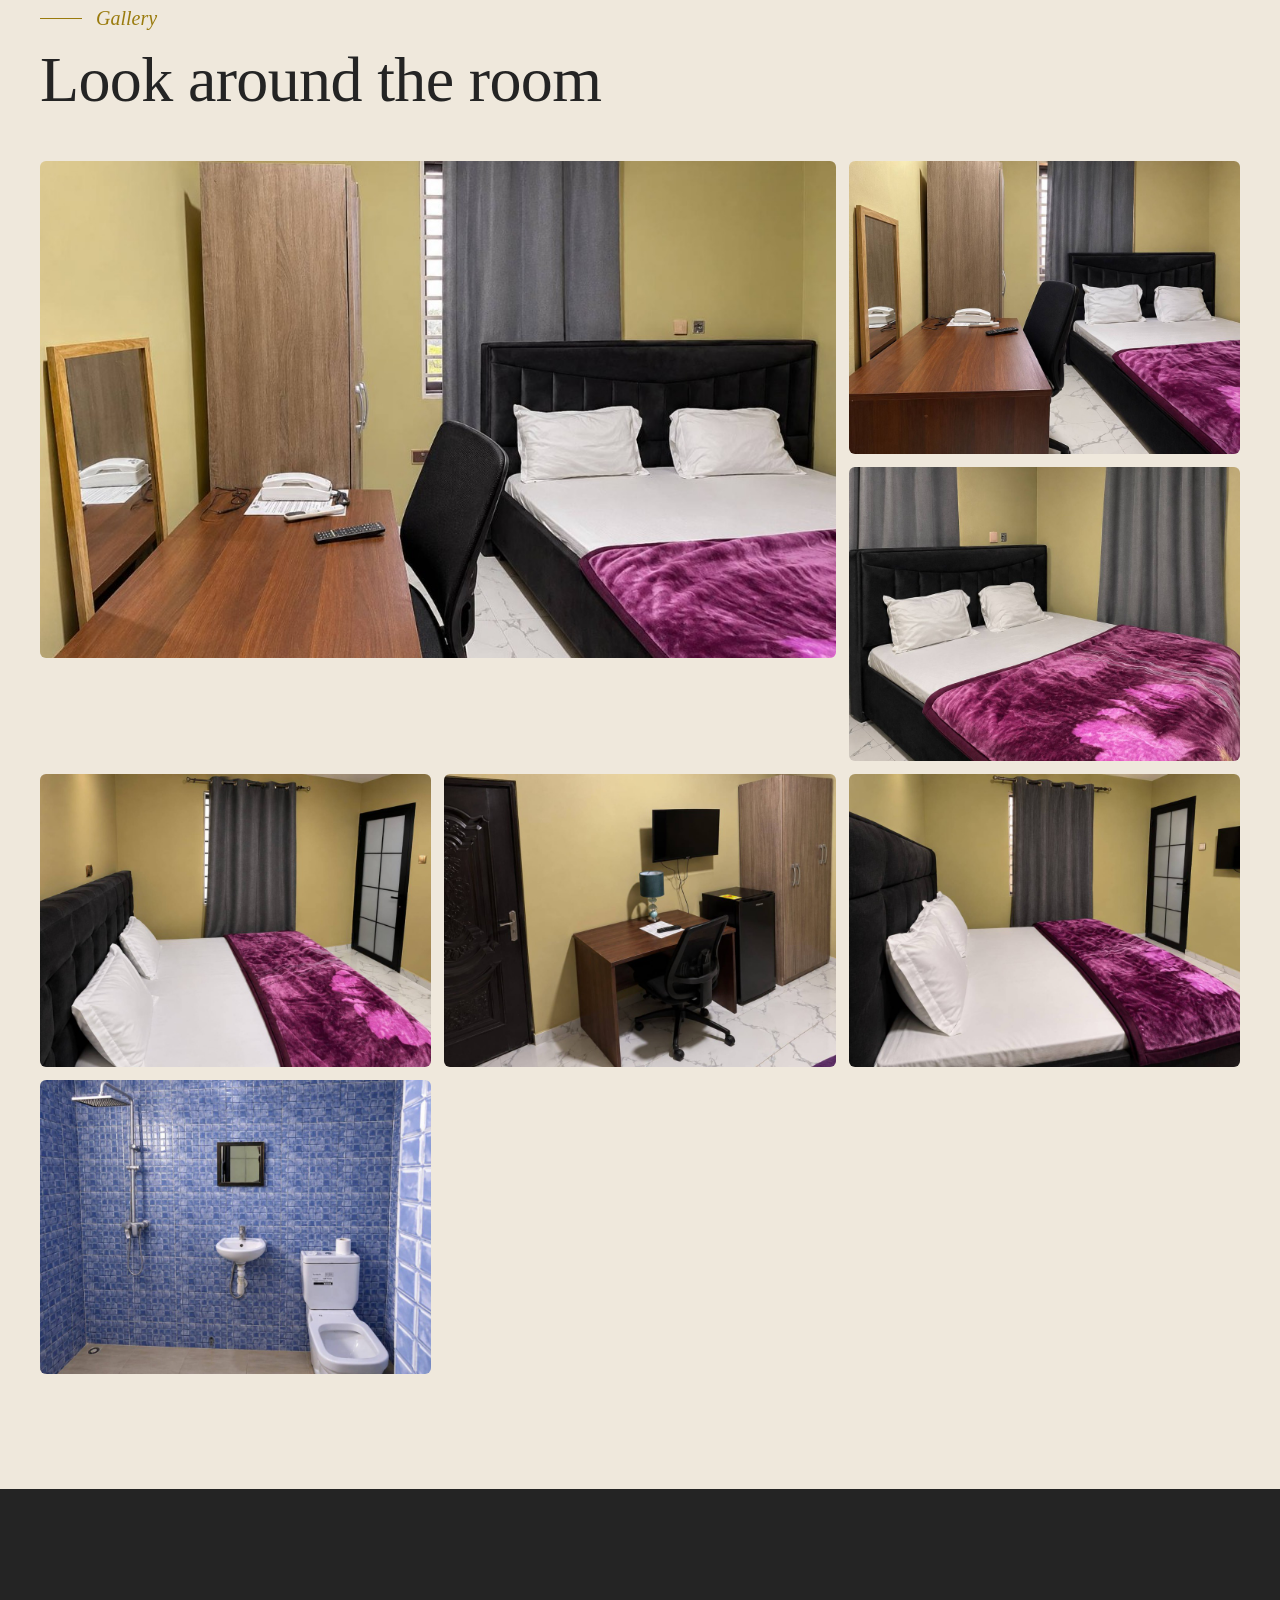
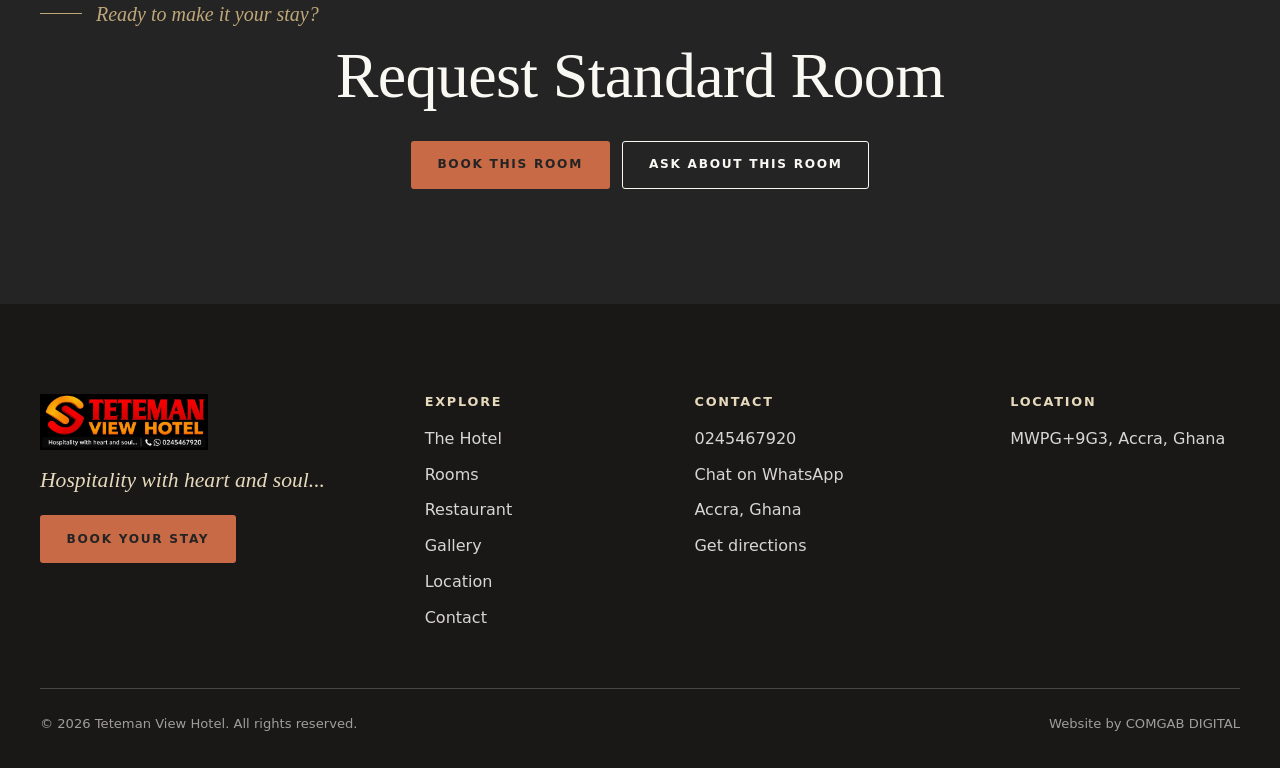
<file: rooms/standard.html>
<!DOCTYPE html>
<html lang="en">
<head>
  <meta charset="utf-8"><meta name="viewport" content="width=device-width,initial-scale=1">
  <title>Standard Room | Teteman View Hotel</title>
  <meta name="description" content="Explore the Standard room at Teteman View Hotel in Accra and send a direct booking request.">
  <link rel="icon" href="../images/logo/favicon.png">
  <link rel="stylesheet" href="../css/style.css"><link rel="stylesheet" href="../css/responsive.css">
</head>
<body data-room-detail="standard">
  <a class="skip" href="#main">Skip to content</a><header id="site-header"></header>
  <main id="main"><div id="room-detail"></div></main>
  <footer class="foot" id="site-footer"></footer>
  <script src="../js/data.js"></script><script src="../js/icons.js"></script><script src="../js/main.js"></script>
</body>
</html>
</file>
<file: css/style.css>
/* Teteman View Hotel — main styles. Breakpoints live in responsive.css */
:root{
  --ink:#242424; --night:#191817; --ivory:#FAF8F3; --sand:#EFE8DC; --white:#fff;
  --gold:#BFA779; --champ:#E6D9BC; --orange:#C86A46; --red:#7A2E32; --burgundy:#60252A;
  --serif:"Cormorant Garamond",Georgia,"Times New Roman",serif;
  --sans:"Manrope",system-ui,-apple-system,"Segoe UI",Roboto,sans-serif;
  --line:rgba(36,36,36,.14); --line-l:rgba(250,248,243,.2);
  --r:6px; --ease:cubic-bezier(.2,.7,.2,1);
}
*,*::before,*::after{box-sizing:border-box}
html{scroll-behavior:smooth;scroll-padding-top:5rem}
body{margin:0;font:400 1rem/1.7 var(--sans);color:var(--ink);background:var(--ivory);-webkit-font-smoothing:antialiased;overflow-x:hidden}
body.no-scroll{overflow:hidden}
img{max-width:100%;display:block}
a{color:inherit}
h1,h2,h3{font-family:var(--serif);font-weight:500;line-height:1.05;margin:0 0 .5em;letter-spacing:-.01em}
h1{font-size:clamp(3rem,9vw,7.5rem)}
h2{font-size:clamp(2.2rem,5vw,4rem)}
h3{font-size:clamp(1.55rem,2.4vw,2.05rem)}
p{margin:0 0 1em;max-width:62ch}
:focus-visible{outline:3px solid var(--orange);outline-offset:3px}
.skip{position:absolute;left:-999px;top:0;z-index:200;background:var(--ink);color:#fff;padding:.8rem 1.2rem}
.skip:focus{left:0}
.wrap{width:min(1200px,100% - 2.5rem);margin-inline:auto}
.sec{padding:clamp(4rem,9vw,8rem) 0}
.sec--sand{background:var(--sand)}
.sec--dark{background:var(--ink);color:var(--ivory);color-scheme:dark}
.kicker{display:flex;align-items:center;gap:.9rem;font:italic 500 1.25rem/1 var(--serif);color:#9a7b0d;margin-bottom:1.1rem}
.kicker::before{content:"";width:2.6rem;height:1px;background:currentColor}
.sec--dark .kicker,.hero .kicker,.feature .kicker.on-dark{color:var(--gold)}
.lead{font-size:1.1rem;color:rgba(36,36,36,.82)}
.sec--dark .lead{color:rgba(250,248,243,.8)}
.row{display:flex;flex-wrap:wrap;gap:.8rem;align-items:center}
.cta-bar{justify-content:space-between}
.cta-bar h2{margin:0}
.noscript-note{padding:1rem;text-align:center;margin:0}
.head{display:flex;justify-content:space-between;align-items:flex-end;gap:2rem;flex-wrap:wrap;margin-bottom:3rem}
.head h2{margin:0}
.link{font-weight:600;font-size:.9rem;text-decoration:none;border-bottom:1px solid var(--gold);padding-bottom:.2rem}
.link:hover{color:#8a6d00}

/* Buttons */
.btn{display:inline-flex;align-items:center;justify-content:center;gap:.6rem;min-height:48px;padding:.85rem 1.6rem;border:1px solid transparent;border-radius:3px;font:600 .76rem/1.2 var(--sans);letter-spacing:.14em;text-transform:uppercase;text-decoration:none;cursor:pointer;background:none;color:inherit;transition:background .3s,color .3s,border-color .3s,transform .3s var(--ease)}
.btn--primary{background:var(--orange);color:var(--ink)}
.btn--primary:hover{background:#ffa23a;transform:translateY(-2px)}
.btn--ghost{border-color:currentColor}
.btn--ghost:hover{background:rgba(127,127,127,.16);transform:translateY(-2px)}
.ico{width:1.5rem;height:1.5rem;fill:none;stroke:currentColor;stroke-width:1.5;stroke-linecap:round;stroke-linejoin:round;flex:none}
.btn .ico{width:1.1rem;height:1.1rem}

/* Media (image with graceful placeholder) */
.media{background:linear-gradient(135deg,#3b3632,#242424) center/cover no-repeat;position:relative;overflow:hidden;width:100%;height:100%;min-height:100%}
.media.is-ph::after{content:"Photo needed: " attr(data-src);position:absolute;inset:auto 1rem 1rem 1rem;font:500 .72rem/1.4 var(--sans);color:rgba(250,248,243,.55);letter-spacing:.04em}
.media.is-ph::before{content:"";position:absolute;inset:.8rem;border:1px solid rgba(201,162,39,.35);border-radius:3px}
.frame{border-radius:var(--r);overflow:hidden;aspect-ratio:4/5;background:#2b2825}
.frame .media{transition:transform 1.2s var(--ease)}
.frame:hover .media{transform:scale(1.04)}

/* Navigation */
.nav{position:fixed;inset:0 0 auto;z-index:50;color:var(--ivory);transition:background .4s,color .4s,box-shadow .4s}
.nav__in{display:flex;align-items:center;justify-content:space-between;gap:1.5rem;width:min(1280px,100% - 2.5rem);margin:auto;padding:1.1rem 0;transition:padding .4s}
.nav.is-solid{background:rgba(250,248,243,.96);backdrop-filter:blur(10px);color:var(--ink);box-shadow:0 1px 0 var(--line)}
.nav.is-solid .nav__in{padding:.55rem 0}
.brand{display:flex;align-items:center;text-decoration:none}
.brand img{height:46px;width:auto}
.nav__mobile-book{display:none}
.brand img.invert{filter:brightness(0) invert(1)}
.brand__txt{display:none;font:600 1.35rem var(--serif);letter-spacing:.08em}
.no-logo img{display:none}
.no-logo .brand__txt{display:block}
.menu{display:flex;gap:1.9rem;align-items:center}
.menu a:not(.btn){text-decoration:none;font-size:.88rem;font-weight:500;position:relative;padding:.4rem 0}
.menu a:not(.btn)::after{content:"";position:absolute;left:0;right:0;bottom:0;height:1px;background:var(--gold);transform:scaleX(0);transform-origin:left;transition:transform .35s var(--ease)}
.menu a:not(.btn):hover::after,.menu a[aria-current]::after{transform:scaleX(1)}
.burger{display:none;width:48px;height:48px;border:0;background:none;color:inherit;cursor:pointer;position:relative}
.burger span{position:absolute;left:12px;right:12px;height:1.5px;background:currentColor;transition:transform .35s var(--ease),top .35s}
.burger span:first-child{top:19px}.burger span:last-child{top:28px}
.nav.open .burger span:first-child{top:23px;transform:rotate(45deg)}
.nav.open .burger span:last-child{top:23px;transform:rotate(-45deg)}

/* Hero */
.hero{position:relative;min-height:100svh;display:flex;align-items:flex-end;color:var(--ivory);overflow:hidden;background:var(--night)}
.hero>.media{position:absolute;inset:0;animation:drift 22s ease-out forwards}
.hero__slides{position:absolute;inset:0}
.hero__slide{position:absolute;inset:0;opacity:0;transform:scale(1.025);transition:opacity 1.8s ease,transform 8s cubic-bezier(.2,.7,.2,1)}
.hero__slide.is-active{opacity:1;transform:scale(1)}
.hero__slide-copy{position:absolute;z-index:3;right:clamp(1.25rem,4vw,4.5rem);bottom:3.2rem;display:flex;gap:.8rem;align-items:baseline;color:var(--ivory);font-size:.68rem;text-transform:uppercase;letter-spacing:.16em}
.hero__slide-number{font:italic 500 2.2rem var(--serif);letter-spacing:0;text-transform:none}
.hero__controls{position:absolute;z-index:4;left:clamp(1.25rem,4vw,4.5rem);bottom:2rem;display:flex;gap:.55rem}
.hero__dot{width:28px;height:2px;border:0;padding:0;background:rgba(255,255,255,.42);cursor:pointer;transition:width .35s ease,background .35s ease}
.hero__dot.is-active{width:52px;background:var(--champ)}
.hero::after{content:"";position:absolute;inset:0;background:linear-gradient(180deg,rgba(27,26,25,.6) 0%,rgba(27,26,25,.15) 42%,rgba(27,26,25,.88) 100%)}
.hero__in{position:relative;z-index:2;width:min(1200px,100% - 2.5rem);margin:auto;padding:9rem 0 9rem}
.hero__in>*{opacity:0;animation:rise 1s var(--ease) forwards}
.hero__in>:nth-child(2){animation-delay:.15s}.hero__in>:nth-child(3){animation-delay:.3s}.hero__in>:nth-child(4){animation-delay:.45s}.hero__in>:nth-child(5){animation-delay:.6s}
.hero__loc{display:flex;align-items:center;gap:.9rem;font-size:.85rem;font-weight:500;letter-spacing:.1em;color:var(--champ);margin-bottom:1.2rem}
.hero__loc::before{content:"";width:3rem;height:1px;background:var(--gold)}
.hero h1{margin-bottom:.15em;text-shadow:0 2px 30px rgba(0,0,0,.35)}
.hero__tag{font:italic 500 clamp(1.5rem,3.2vw,2.4rem)/1.2 var(--serif);color:var(--champ);margin-bottom:1rem}
.hero__sub{max-width:52ch;color:rgba(250,248,243,.88);margin-bottom:2rem}
.hero__edition{font-size:.72rem!important;letter-spacing:.22em;text-transform:uppercase;color:var(--champ);margin-bottom:1.8rem}
.hero h1 span{display:block}
.hero h1 span:nth-child(2){font-style:italic;color:var(--champ)}
.hero__actions{display:flex;align-items:center;gap:1.1rem;flex-wrap:wrap}
.hero__direct{font:700 .76rem var(--sans);letter-spacing:.12em;text-transform:uppercase;text-underline-offset:.45em}
.hero__scroll{position:absolute;z-index:3;right:2.5rem;bottom:3.2rem;color:var(--ivory);text-decoration:none;font-size:.68rem;text-transform:uppercase;letter-spacing:.18em;writing-mode:vertical-rl}
.hero__scroll::after{content:"";display:inline-block;width:1px;height:65px;background:rgba(255,255,255,.65);margin-top:.8rem}
.booking-bar{width:min(1200px,calc(100% - 2.5rem));margin:-2.8rem auto 0;position:relative;z-index:5;display:grid;grid-template-columns:1.25fr 1fr 1fr auto;align-items:stretch;background:var(--white);box-shadow:0 24px 60px rgba(30,27,24,.16)}
.booking-bar__item{min-height:92px;padding:1.25rem 1.6rem;border-right:1px solid var(--line);text-decoration:none;display:flex;flex-direction:column;justify-content:center}
.booking-bar__item small{color:rgba(36,36,36,.55);font-size:.7rem;text-transform:uppercase;letter-spacing:.12em}
.booking-bar__item strong{font:500 1.25rem var(--serif)}
.booking-bar__cta{margin:.8rem;align-self:center}
.discover{min-height:760px;background:var(--sand);display:grid;grid-template-columns:minmax(280px,.75fr) minmax(420px,1.35fr) minmax(220px,.65fr);align-items:center;gap:clamp(1rem,3vw,3.5rem);padding:clamp(4rem,8vw,8rem) max(2.5rem,calc((100% - 1200px)/2));overflow:hidden}
.discover__copy{position:relative;z-index:2}
.discover__copy h2{font-size:clamp(3.5rem,7vw,6.5rem);max-width:7ch}
.discover__main{height:min(650px,70vh);overflow:hidden}
.discover__main .media{transition:transform 1.8s var(--ease)}
.discover__main:hover .media{transform:scale(1.025)}
.discover__detail{height:320px;align-self:end;margin-bottom:-2rem;border:10px solid var(--sand)}
.branch{display:grid;grid-template-columns:.7fr 1.3fr;min-height:620px;background:var(--night);color:var(--ivory)}
.branch__copy{display:flex;flex-direction:column;justify-content:center;padding:clamp(3rem,7vw,7rem)}
.branch__copy h2{font-size:clamp(3.2rem,6vw,6rem)}
.branch__copy p{color:rgba(250,248,243,.78)}
.branch__image{min-height:620px}
.hero--page{min-height:62svh}
.hero--page h1{font-size:clamp(2.8rem,7vw,5.6rem)}
.hero--page .hero__in{padding:9rem 0 4.5rem}
@keyframes drift{to{transform:scale(1.08)}}
@keyframes rise{from{opacity:0;transform:translateY(22px)}to{opacity:1;transform:none}}

/* Info strip */
.strip{position:relative;z-index:3;margin-top:-4.2rem}
.strip__in{display:grid;grid-template-columns:repeat(4,1fr);background:var(--white);border-radius:var(--r);box-shadow:0 24px 50px -24px rgba(0,0,0,.4);margin:0}
.strip__in div{padding:1.7rem 1.6rem;border-left:1px solid var(--line)}
.strip__in div:first-child{border-left:0}
.strip dt{font-size:.82rem;color:rgba(36,36,36,.65);font-weight:500}
.strip dd{margin:.2rem 0 0;font:500 clamp(1.7rem,3vw,2.5rem)/1.1 var(--serif)}
.strip dd small{font:500 .85rem var(--sans);color:rgba(36,36,36,.6)}

/* Split layouts */
.split{display:grid;grid-template-columns:repeat(12,1fr);gap:clamp(1.5rem,4vw,4rem);align-items:center}
.split__txt{grid-column:1/6}
.split__media{grid-column:7/13}
.split--rev .split__txt{grid-column:8/13;grid-row:1}
.split--rev .split__media{grid-column:1/7}
.duo{position:relative;padding-bottom:3.5rem}
.duo .frame:first-child{width:80%}
.duo .frame:last-child{position:absolute;right:0;bottom:0;width:48%;aspect-ratio:1;border:8px solid var(--ivory)}

/* Rooms */
.cards{display:grid;grid-template-columns:repeat(3,1fr);gap:clamp(1.2rem,2.5vw,2.2rem)}
.room h3{margin:1.2rem 0 .2rem}
.room__price{font:500 1.7rem/1.2 var(--serif);margin-bottom:.6rem}
.room__price small{font:500 .82rem var(--sans);color:rgba(36,36,36,.6)}
.room__price::before{content:"";display:block;width:2rem;height:2px;background:var(--red);margin-bottom:.7rem}
.room .row{margin-top:1rem}
.room-row{padding:clamp(2rem,5vw,4rem) 0;border-top:1px solid var(--line)}
.room-row .frame{aspect-ratio:3/2}
.cards{align-items:start}
.room{position:relative}
.room__visual{position:relative;overflow:hidden}
.room__image{aspect-ratio:4/5;overflow:hidden;background:#252321}
.room__image .media{transition:transform 1.4s var(--ease)}
.room:hover .room__image .media{transform:scale(1.035)}
.room__number{position:absolute;left:-.1rem;bottom:-.55rem;font:italic 500 5.5rem var(--serif);line-height:.8;color:rgba(250,248,243,.9);text-shadow:0 2px 20px rgba(0,0,0,.18);pointer-events:none}
.room__copy{padding:1.8rem 0 0 1.4rem;max-width:32rem}
.room__copy h3{font-size:clamp(2.2rem,4vw,3.4rem);margin-bottom:.15rem}
.room__copy .kicker{font-size:.95rem;margin-bottom:.7rem}
.room__copy .kicker::before{width:1.5rem}
.room__copy .room__price{margin-bottom:.8rem}
.room__copy .row{justify-content:space-between;border-top:1px solid var(--line);padding-top:1.2rem;margin-top:1.4rem}
.room__book{text-decoration:none;font:700 .72rem var(--sans);text-transform:uppercase;letter-spacing:.12em}
.room__book span{display:inline-block;margin-left:.4rem;transition:transform .25s var(--ease)}
.room__book:hover span{transform:translateX(.35rem)}
.room--standard{margin-top:5rem}
.room--executive{margin-top:1.8rem}
.room-frame{position:relative}
.room-frame__index{position:absolute;right:1.2rem;bottom:.8rem;font:italic 500 3.5rem var(--serif);color:var(--ivory)}
.room-showcase{display:grid;grid-template-columns:210px 1fr;gap:clamp(1.5rem,3vw,3.5rem)}
.room-showcase__tabs{display:flex;flex-direction:column;justify-content:center;border-top:1px solid var(--line)}
.room-showcase__tabs button{min-height:82px;border:0;border-bottom:1px solid var(--line);background:transparent;color:inherit;text-align:left;font:500 1.35rem var(--serif);cursor:pointer;opacity:.45;transition:opacity .25s,padding .25s,color .25s}
.room-showcase__tabs button span{display:inline-block;width:2.4rem;font:600 .68rem var(--sans);letter-spacing:.12em}
.room-showcase__tabs button.is-active{opacity:1;color:var(--red);padding-left:.45rem}
.room-showcase__stage{display:grid;grid-template-columns:minmax(0,1.45fr) minmax(300px,.55fr);align-items:center;min-height:650px}
.room-showcase__image{height:650px!important;transition:opacity .35s,background-image .35s}
.room-showcase__copy{background:var(--white);padding:clamp(2rem,4vw,4.5rem);margin-left:-4.5rem;z-index:2;box-shadow:0 24px 60px rgba(36,36,36,.10)}
.room-showcase__copy h3{font-size:clamp(2.8rem,5vw,5rem)}
.room-showcase__facts{list-style:none;padding:0;margin:1.5rem 0;border-top:1px solid var(--line)}
.room-showcase__facts li{padding:.55rem 0;border-bottom:1px solid var(--line);font-size:.9rem}
.faq-list{max-width:860px}
.faq-list article{border-top:1px solid var(--line);padding:1.4rem 0}
.faq-list article:last-child{border-bottom:1px solid var(--line)}
.faq-list h2{font-size:clamp(1.7rem,3vw,2.4rem);margin-bottom:.45rem}
.final-cta{position:relative;min-height:620px;display:flex;align-items:flex-end;color:var(--ivory);overflow:hidden;background:var(--night)}
.final-cta__media{position:absolute;inset:0}
.final-cta::after{content:"";position:absolute;inset:0;background:linear-gradient(90deg,rgba(25,24,23,.86) 0%,rgba(25,24,23,.25) 70%)}
.final-cta__copy{position:relative;z-index:2;width:min(1200px,calc(100% - 2.5rem));margin:auto;padding:4.5rem 0}
.final-cta__copy h2{max-width:9ch;font-size:clamp(3.5rem,7vw,6.5rem)}
.final-cta__copy p{color:rgba(250,248,243,.82)}
.final-message{padding:clamp(3.5rem,7vw,6rem) 1.25rem;text-align:center;background:var(--ivory)}
.final-message p{margin:.2rem auto;font:italic 500 1.2rem var(--serif);color:#9a7b0d}
.final-message h2{margin:.2em auto 0;font-size:clamp(2.2rem,5vw,4.5rem)}
.room-detail-hero{position:relative;min-height:78svh;color:var(--ivory)}
.room-detail-hero>.media{position:absolute;inset:0}
.room-detail-hero::after{content:"";position:absolute;inset:0;background:linear-gradient(180deg,rgba(25,24,23,.22),rgba(25,24,23,.82))}
.room-detail-hero__copy{position:absolute;z-index:2;left:max(1.25rem,calc((100% - 1200px)/2));right:1.25rem;bottom:clamp(2.5rem,8vw,6rem)}
.room-detail-hero__copy h1{font-size:clamp(4rem,10vw,8rem);margin:.1em 0}
.room-detail-price{font:500 1.8rem var(--serif)}.room-detail-price small{font:.75rem var(--sans)}
.room-detail-layout{display:grid;grid-template-columns:1.2fr .8fr;gap:clamp(2rem,7vw,7rem)}
.room-detail-facilities ul{list-style:none;padding:0;margin:0;border-top:1px solid var(--line)}
.room-detail-facilities li{padding:.75rem 0;border-bottom:1px solid var(--line)}
.room-detail-gallery{display:grid;grid-template-columns:repeat(12,1fr);gap:.8rem}
.room-detail-gallery .g-item{grid-column:span 4;aspect-ratio:4/3}
.room-detail-gallery .g-item:first-child{grid-column:span 8;grid-row:span 2;aspect-ratio:16/10}
.room-detail-cta{text-align:center}.room-detail-cta .row{justify-content:center}
.room-thumbs{display:grid;grid-template-columns:repeat(3,1fr);gap:.5rem;margin-top:.5rem}
.room-thumb{aspect-ratio:1}
.detail{list-style:none;padding:0;margin:0 0 1.5rem;font-size:.92rem;color:rgba(36,36,36,.65)}
.detail li{padding:.5rem 0;border-bottom:1px dashed var(--line)}

/* Amenities */
.amen{display:grid;grid-template-columns:repeat(4,1fr);gap:1px;background:var(--line-l);border:1px solid var(--line-l)}
.amen__i{background:var(--ink);padding:2rem 1.6rem;transition:background .35s}
.amen__i:hover{background:#2e2c2a}
.amen__i .ico{color:var(--gold);width:1.9rem;height:1.9rem;margin-bottom:1rem}
.amen__i h3{font-size:1.45rem;margin:0}
.amen__i p{margin:.4rem 0 0;font-size:.92rem;opacity:.75}
.amen--light{background:var(--line);border-color:var(--line)}
.amen--light .amen__i{background:var(--ivory);color:var(--ink)}
.amen--light .amen__i:hover{background:var(--white)}
.amen--light .amen__i .ico{color:#9a7b0d}

/* Feature panel */
.feature{position:relative;min-height:min(86vh,760px);display:flex;align-items:flex-end;overflow:hidden;background:var(--night)}
.feature>.media{position:absolute;inset:0}
.feature .wrap{position:relative;z-index:2;padding:3rem 0}
.feature__box{background:var(--ivory);color:var(--ink);padding:clamp(1.8rem,4vw,3.2rem);max-width:520px;border-radius:var(--r);box-shadow:0 30px 60px -30px rgba(0,0,0,.5)}

/* Dining cards */
.trio{display:grid;grid-template-columns:repeat(3,1fr);gap:clamp(1.2rem,2.5vw,2.2rem)}
.trio .frame{aspect-ratio:1}
.reception{display:grid;grid-template-columns:minmax(0,1.45fr) minmax(300px,.55fr);min-height:620px;background:var(--night);color:var(--ivory)}
.reception__media{min-height:620px}.reception__copy{display:flex;flex-direction:column;justify-content:center;padding:clamp(3rem,6vw,7rem);border-left:1px solid var(--line-l)}
.reception__copy h2{max-width:8ch}.reception__copy p{color:rgba(250,248,243,.75)}
.note{border:1px dashed rgba(36,36,36,.35);padding:1.6rem;border-radius:var(--r);background:rgba(255,255,255,.5)}

/* Gallery */
.mosaic{display:grid;grid-template-columns:repeat(4,1fr);grid-auto-rows:clamp(150px,21vw,270px);gap:.8rem}
.mosaic .g-item:first-child{grid-column:span 2;grid-row:span 2}
.g-item{display:block;padding:0;border:0;background:none;cursor:zoom-in;border-radius:var(--r);overflow:hidden;width:100%;position:relative}
.g-item .media{transition:transform 1s var(--ease)}
.g-item:hover .media{transform:scale(1.05)}
.masonry{columns:3;column-gap:.9rem}
.masonry .g-item{margin-bottom:.9rem;break-inside:avoid}
.masonry .g-item[hidden]{display:none}
.a-tall{aspect-ratio:3/4}.a-wide{aspect-ratio:4/3}.a-sq{aspect-ratio:1}
.chips{display:flex;flex-wrap:wrap;gap:.6rem;margin-bottom:2rem}
.chip{font:600 .76rem var(--sans);letter-spacing:.12em;text-transform:uppercase;padding:.75rem 1.2rem;min-height:44px;border:1px solid var(--line);background:transparent;border-radius:99px;cursor:pointer;color:inherit;transition:background .3s,color .3s}
.chip[aria-pressed="true"]{background:var(--ink);color:var(--ivory);border-color:var(--ink)}
.lb{position:fixed;inset:0;z-index:100;background:rgba(18,17,16,.95);display:none;align-items:center;justify-content:center;padding:1.5rem;color:#fff}
.lb.open{display:flex}
.lb__fig{margin:0;max-width:min(1100px,86vw);text-align:center}
.lb__fig img{max-height:76vh;width:auto;margin:auto;border-radius:3px}
.lb__fig figcaption{margin-top:.8rem;font-size:.9rem;opacity:.8}
.lb__fig.ph::before{content:"Photo needed: " attr(data-path);display:grid;place-items:center;width:min(900px,86vw);aspect-ratio:3/2;background:linear-gradient(135deg,#3b3632,#242424);border:1px solid rgba(201,162,39,.4);font-size:.9rem}
.lb__fig.ph img{display:none}
.lb button{position:absolute;background:rgba(255,255,255,.08);color:#fff;border:1px solid rgba(255,255,255,.3);width:52px;height:52px;border-radius:50%;font-size:1.7rem;line-height:1;cursor:pointer}
.lb button:hover{background:rgba(255,255,255,.2)}
.lb__x{top:1rem;right:1rem}.lb__prev{left:1rem;top:50%}.lb__next{right:1rem;top:50%}

/* Reviews */
.rev{display:grid;grid-template-columns:minmax(220px,1fr) 2fr;gap:clamp(2rem,5vw,5rem);align-items:center}
.rev__score{font:500 clamp(5rem,12vw,9rem)/.9 var(--serif)}
.stars{color:var(--gold);font-size:1.4rem;letter-spacing:.2em;margin:.4rem 0}
.quotes{display:grid;gap:1.6rem}
blockquote{margin:0;padding:1.6rem 0 1.6rem 1.6rem;border-left:2px solid var(--gold);font:italic 500 clamp(1.5rem,3vw,2.2rem)/1.3 var(--serif)}
blockquote cite{display:block;margin-top:.6rem;font:500 .85rem var(--sans);font-style:normal;color:rgba(36,36,36,.6)}

/* Location & contact */
.loc{display:grid;grid-template-columns:5fr 7fr;gap:clamp(1.5rem,4vw,4rem);align-items:stretch}
.map{min-height:380px;border-radius:var(--r);overflow:hidden;background:var(--sand);border:1px solid var(--line)}
.map iframe{width:100%;height:100%;min-height:380px;border:0;display:block}
.info{list-style:none;padding:0;margin:0 0 1.6rem}
.info li{display:flex;gap:1rem;padding:.9rem 0;border-bottom:1px solid var(--line)}
.info .ico{color:#9a7b0d;margin-top:.15rem}
.info small{display:block;color:rgba(36,36,36,.6)}
.vals{display:grid;grid-template-columns:repeat(4,1fr);gap:2rem;margin:0}
.vals div{border-top:1px solid var(--gold);padding-top:1.2rem}
.vals dt{font:500 1.7rem var(--serif)}
.vals dd{margin:.3rem 0 0;font-size:.95rem;color:rgba(36,36,36,.75)}

/* Forms */
.book{display:grid;grid-template-columns:5fr 6fr;gap:clamp(2rem,5vw,5rem);align-items:start}
.form{display:grid;grid-template-columns:1fr 1fr;gap:1.4rem 1.2rem}
.field{display:flex;flex-direction:column;gap:.2rem}
.field--full{grid-column:1/-1}
.field label{font-size:.8rem;font-weight:600;letter-spacing:.05em}
.field :is(input,select,textarea){font:inherit;color:inherit;background:transparent;border:0;border-bottom:1px solid color-mix(in srgb,currentColor 40%,transparent);padding:.7rem 0;border-radius:0;min-height:46px;width:100%}
.field :is(input,select,textarea):focus{border-color:var(--orange)}
.field option{color:var(--ink);background:#fff}
.form .btn{justify-self:start}
.form__note{grid-column:1/-1;font-size:.88rem;opacity:.8;margin:0}
.form__status{grid-column:1/-1;min-height:1.4em;margin:0;font-size:.92rem}
.form__status.err{color:#ff8a80;font-weight:600}
.booking-summary{border:1px solid rgba(250,248,243,.25);padding:.9rem 1rem;line-height:1.5}
.booking-summary span{display:block;font:500 1.35rem/1.3 var(--serif);color:var(--gold)}
.pane{background:var(--white);color:var(--ink);padding:clamp(1.5rem,4vw,3rem);border-radius:var(--r);box-shadow:0 24px 50px -30px rgba(0,0,0,.3)}

/* Footer */
.foot{background:var(--night);color:rgba(250,248,243,.85);padding:clamp(3.5rem,7vw,6rem) 0 2rem}
.foot__grid{display:grid;grid-template-columns:1.5fr 1fr 1.2fr 1fr;gap:2.5rem;padding-bottom:3rem;border-bottom:1px solid var(--line-l)}
.foot img{height:56px;width:auto;margin-bottom:1rem}
.foot img.invert{filter:brightness(0) invert(1)}
.foot .brand__txt{color:#fff;margin-bottom:1rem}
.foot h2{font:600 .8rem var(--sans);letter-spacing:.14em;text-transform:uppercase;color:var(--champ);margin-bottom:1rem}
.foot ul{list-style:none;padding:0;margin:0}
.foot li{margin-bottom:.55rem}
.foot a{text-decoration:none}
.foot a:hover{color:var(--champ)}
.foot__tag{font:italic 500 1.35rem/1.3 var(--serif);color:var(--champ)}
.foot__bar{display:flex;justify-content:space-between;gap:1rem;flex-wrap:wrap;padding-top:1.5rem;font-size:.82rem;opacity:.7}

/* Floating contact */
.wa-float{position:fixed;right:1.2rem;bottom:1.2rem;z-index:40;width:56px;height:56px;border-radius:50%;background:var(--ink);color:var(--champ);border:1px solid var(--gold);display:grid;place-items:center;box-shadow:0 10px 30px rgba(0,0,0,.3);transition:transform .3s var(--ease)}
.wa-float:hover{transform:translateY(-3px)}
.mbar{display:none}

/* Scroll reveal */
.js .reveal{opacity:0;transform:translateY(18px);transition:opacity .9s var(--ease),transform .9s var(--ease)}
.js .reveal.in{opacity:1;transform:none}
@media (prefers-reduced-motion:reduce){
  html{scroll-behavior:auto}
  *,*::before,*::after{animation:none!important;transition:none!important}
  .hero__in>*,.js .reveal{opacity:1;transform:none}
}
</file>
<file: css/responsive.css>
/* Teteman View Hotel — responsive overrides */
@media (max-width:1100px){
  .amen{grid-template-columns:repeat(3,1fr)}
  .menu{gap:1.2rem}
}
@media (max-width:900px){
  .branch{grid-template-columns:1fr}.branch__image{min-height:420px}
  .room-showcase{grid-template-columns:1fr}
  .room-showcase__tabs{flex-direction:row;overflow:auto;border-top:0}
  .room-showcase__tabs button{flex:1;min-width:150px;min-height:58px;text-align:center;border-bottom:1px solid var(--line)}
  .room-showcase__stage{grid-template-columns:1fr;min-height:auto}
  .room-showcase__image{height:480px!important}
  .room-showcase__copy{margin:-3rem 1.25rem 0}
  .discover{grid-template-columns:1fr 1.25fr;min-height:auto;padding:4rem 1.25rem}
  .discover__copy{grid-column:1/-1}
  .discover__main{height:480px}
  .discover__detail{height:280px;margin:0}
  .room--standard,.room--executive{margin-top:0}
  .booking-bar{grid-template-columns:1fr 1fr;margin-top:-1.5rem}
  .booking-bar__item{min-height:78px}
  .booking-bar__cta{min-height:56px}
  .reception{grid-template-columns:1fr}.reception__media{min-height:420px}.reception__copy{border-left:0;border-top:1px solid var(--line-l)}
  .hero__scroll{display:none}
  /* Mobile navigation */
  .burger{display:block;z-index:61}
  .nav__mobile-book{display:inline-flex;align-items:center;justify-content:center;height:40px;padding:0 .9rem;margin-left:auto;border:1px solid currentColor;text-decoration:none;text-transform:uppercase;letter-spacing:.12em;font-size:.68rem;font-weight:700}
  .menu{position:fixed;top:4.8rem;right:1.25rem;left:auto;width:min(310px,calc(100% - 2.5rem));height:auto;max-height:calc(100vh - 6rem);overflow:auto;background:rgba(25,24,23,.98);color:var(--ivory);border:1px solid rgba(255,255,255,.12);box-shadow:0 24px 60px rgba(0,0,0,.28);flex-direction:column;justify-content:flex-start;align-items:stretch;gap:0;padding:.8rem;opacity:0;visibility:hidden;transform:translateY(-8px) scale(.98);transform-origin:top right;transition:opacity .25s,transform .25s var(--ease),visibility .25s;z-index:60}
  .menu a:not(.btn){font:500 1.02rem/1.2 var(--sans);padding:.78rem .8rem;border-bottom:1px solid rgba(255,255,255,.07)}
  .menu a:not(.btn)::after{display:none}
  .menu .btn{margin:.55rem 0 0;min-height:44px}
  .nav.open{color:var(--ivory)}
  .nav.open .menu{opacity:1;visibility:visible;transform:none}
  .nav.open.is-solid{background:transparent;box-shadow:none;backdrop-filter:none}
  .nav.open .brand{position:relative;z-index:61}

  .split,.book,.loc,.rev{grid-template-columns:1fr}
  .split__txt,.split__media,.split--rev .split__txt,.split--rev .split__media{grid-column:1/-1;grid-row:auto}
  .split--rev .split__media{order:-1}
  .duo{max-width:520px}
  .cards,.trio{grid-template-columns:1fr 1fr}
  .strip__in{grid-template-columns:1fr 1fr}
  .strip__in div:nth-child(3){border-left:0}
  .strip__in div:nth-child(n+3){border-top:1px solid var(--line)}
  .vals{grid-template-columns:1fr 1fr}
  .masonry{columns:2}
  .foot__grid{grid-template-columns:1fr 1fr}
}
@media (max-width:768px){
  .final-cta{min-height:520px}.final-cta::after{background:linear-gradient(180deg,rgba(25,24,23,.15),rgba(25,24,23,.9))}
  .mbar{grid-template-columns:repeat(3,1fr)!important}
  .room-detail-hero{min-height:70svh}
  .room-detail-layout{grid-template-columns:1fr}
  .room-detail-gallery{grid-template-columns:1fr 1fr}
  .room-detail-gallery .g-item,.room-detail-gallery .g-item:first-child{grid-column:auto;grid-row:auto;aspect-ratio:1}
  .hero__slide-copy{display:none}
  .hero__controls{bottom:1.2rem}
  .discover{grid-template-columns:1fr}
  .discover__copy h2{font-size:clamp(3.2rem,15vw,5rem)}
  .discover__main{height:440px}
  .discover__detail{display:none}
  body{padding-bottom:64px}
  .booking-bar{grid-template-columns:1fr 1fr;width:calc(100% - 2rem)}
  .booking-bar__item:nth-child(3){display:none}
  .booking-bar__cta{grid-column:2;grid-row:1;margin:.5rem;font-size:.68rem}
  .booking-bar__item{padding:.9rem 1rem}
  .hero h1{font-size:clamp(3.2rem,16vw,5.2rem)}
  .hero__edition{margin-bottom:1.1rem}
  .hero__actions .btn{min-width:calc(50% - .55rem)}
  .hero__direct{width:100%;margin-top:.2rem}
  .wa-float{display:none}
  .mbar{position:fixed;inset:auto 0 0;z-index:40;display:grid;grid-template-columns:1fr 1fr;background:var(--ink);padding-bottom:env(safe-area-inset-bottom)}
  .mbar a{display:flex;align-items:center;justify-content:center;gap:.6rem;min-height:56px;color:var(--ivory);text-decoration:none;font-weight:600;font-size:.85rem;letter-spacing:.06em}
  .mbar a+a{background:var(--orange);color:var(--ink)}
  .amen{grid-template-columns:1fr 1fr}
  .mosaic{grid-template-columns:1fr 1fr;grid-auto-rows:170px}
  .form{grid-template-columns:1fr}
}
@media (max-width:600px){
  .cards,.trio{grid-template-columns:1fr}
  .hero__in{padding:7rem 0 7rem}
  .hero__in .btn{width:100%}
  .strip{margin-top:-3rem}
  .strip__in div{padding:1.2rem 1rem}
  .foot__grid{grid-template-columns:1fr}
  .lb button{width:44px;height:44px}
  .lb__prev{left:.4rem}.lb__next{right:.4rem}
}
@media (max-width:380px){
  .amen,.vals,.masonry{grid-template-columns:1fr;columns:1}
  .mosaic{grid-template-columns:1fr}
  .mosaic .g-item:first-child{grid-column:auto;grid-row:auto}
  .btn{padding-inline:1.1rem}
  .strip__in dd{font-size:1.5rem}
}
@media (min-width:1700px){
  html{font-size:112.5%}
}
</file>
